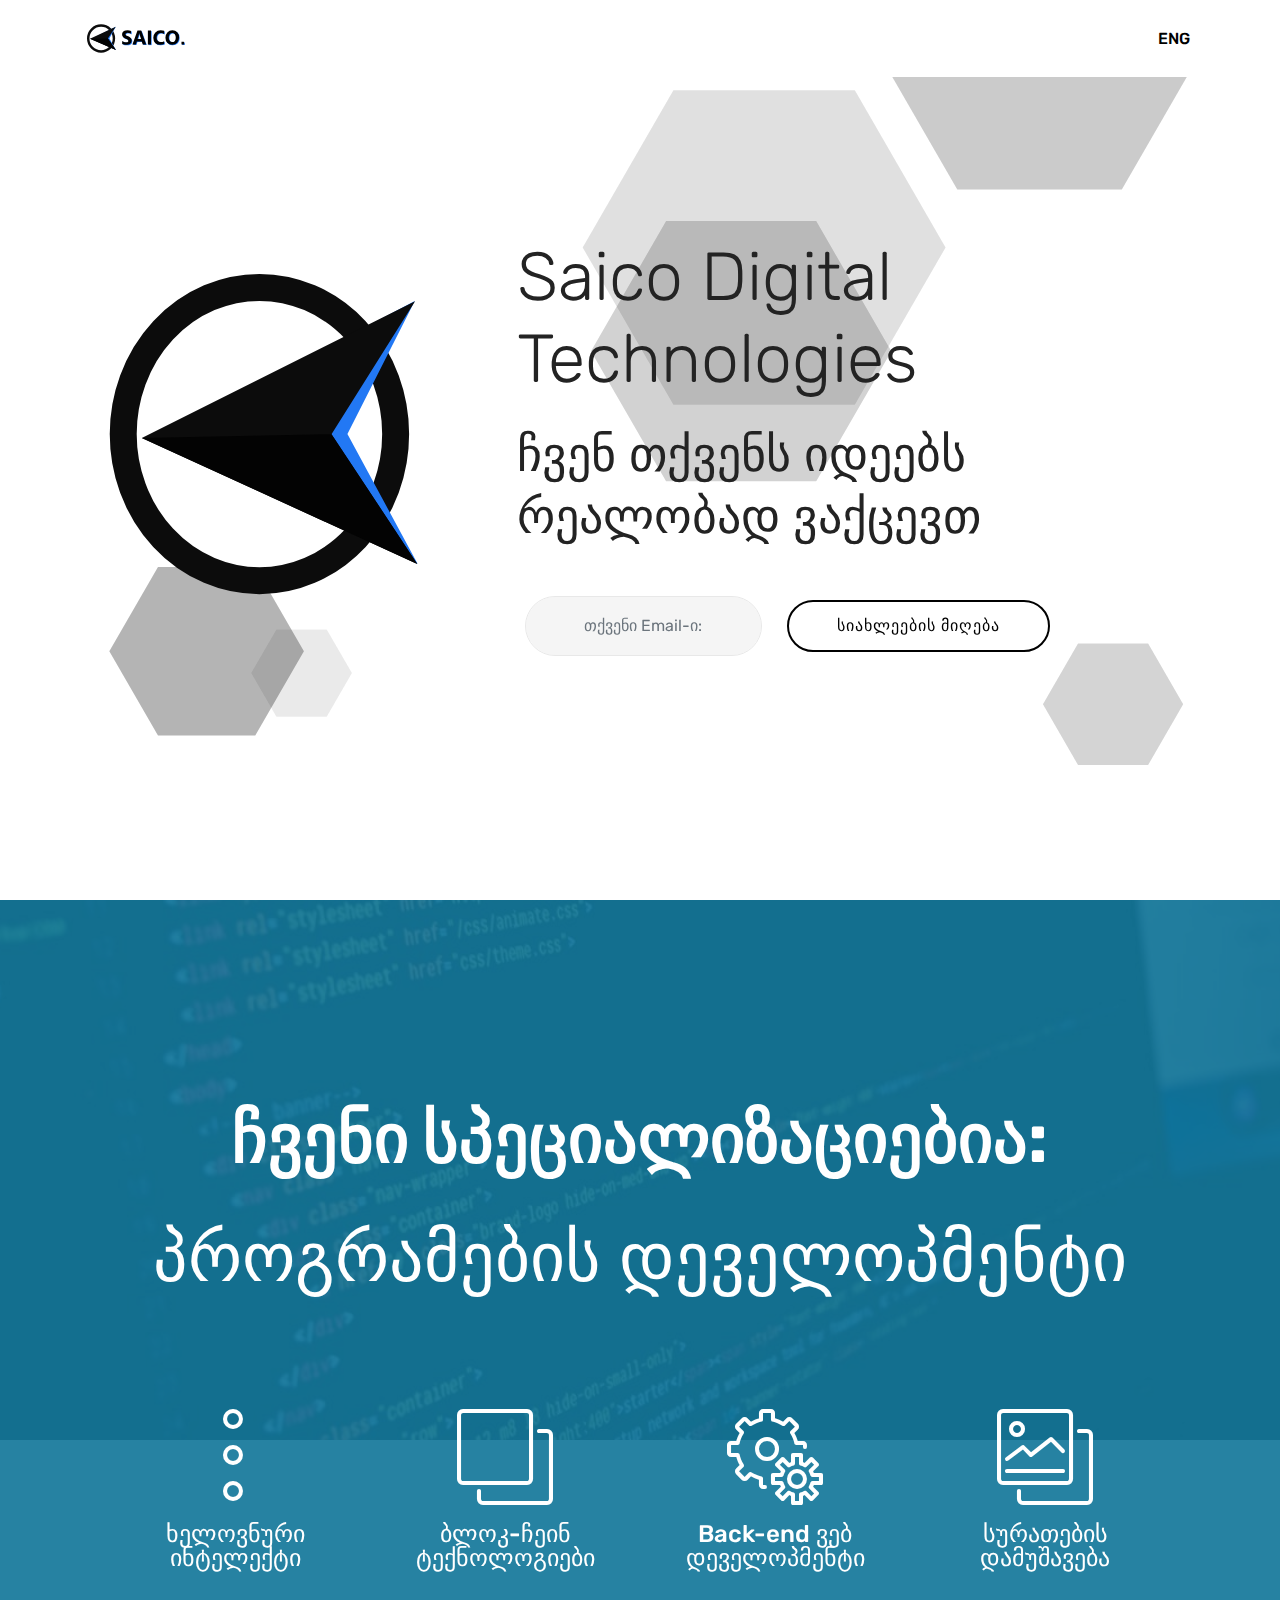
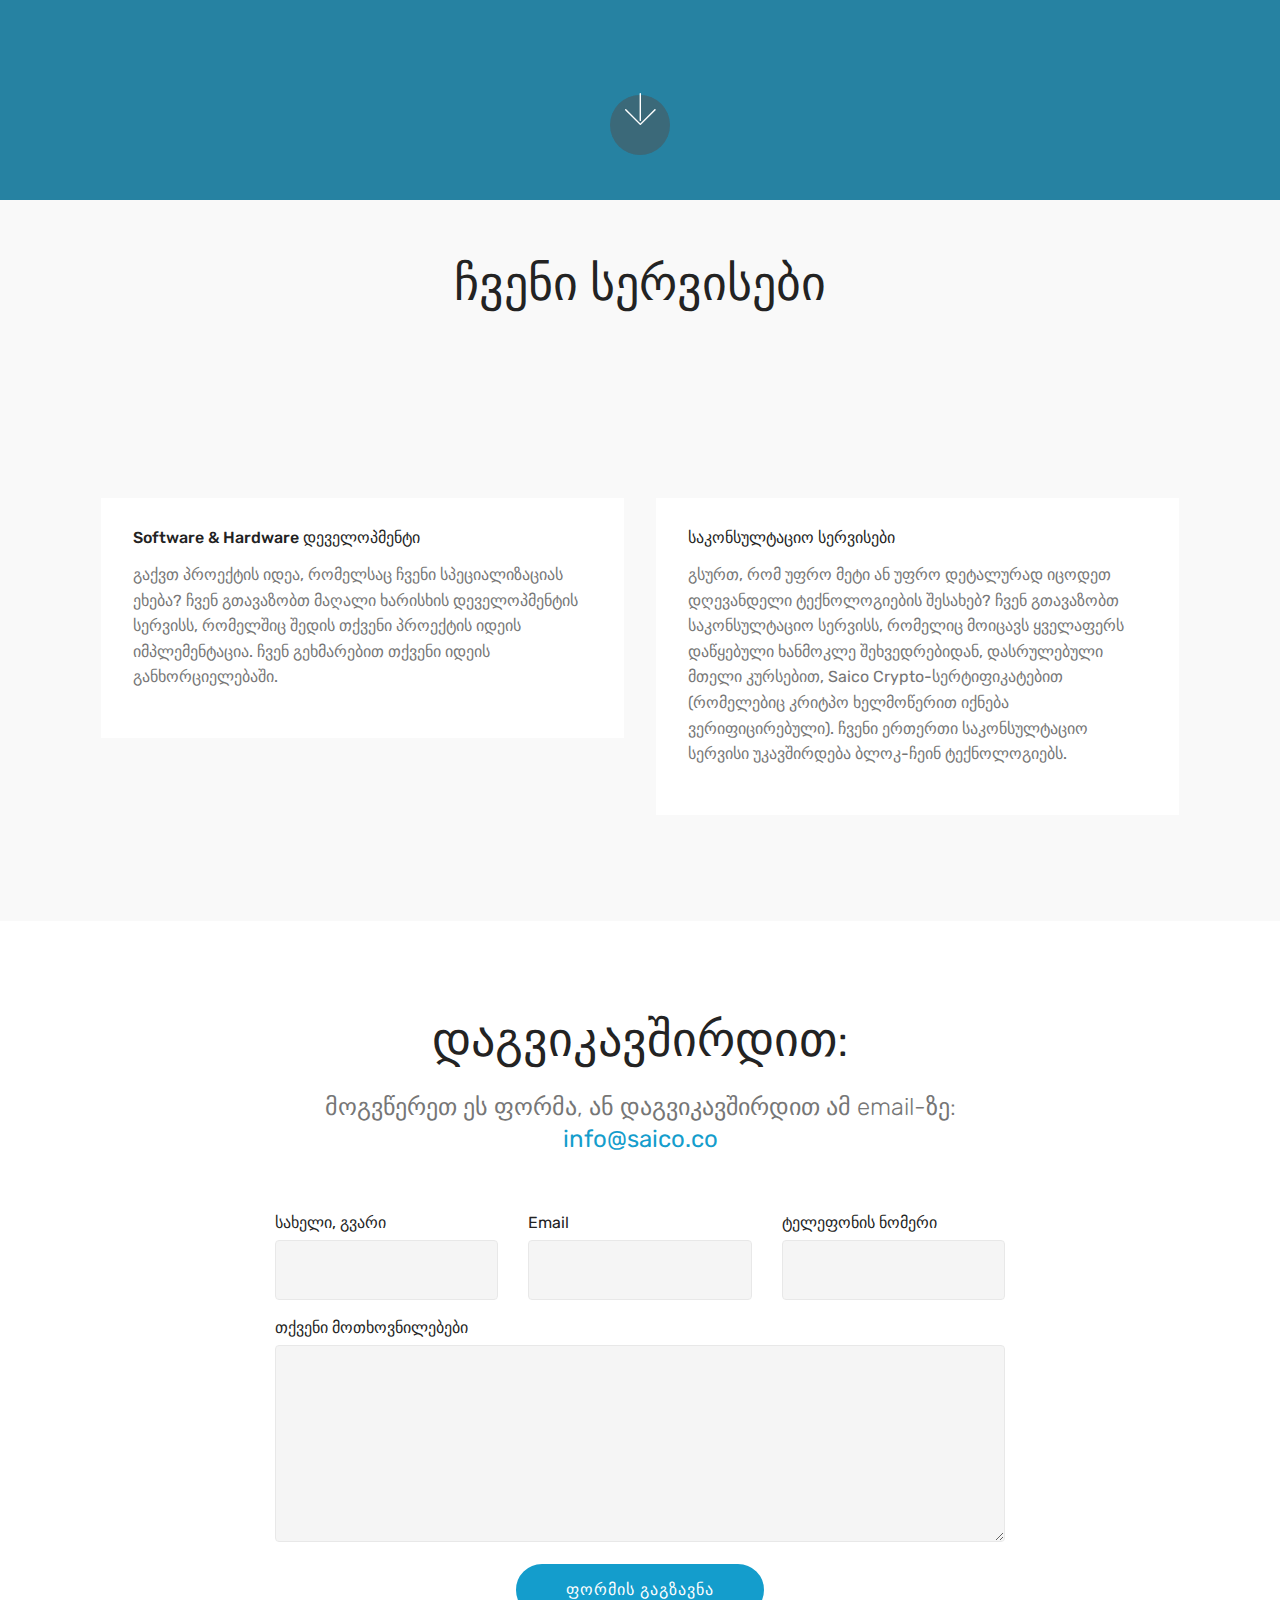
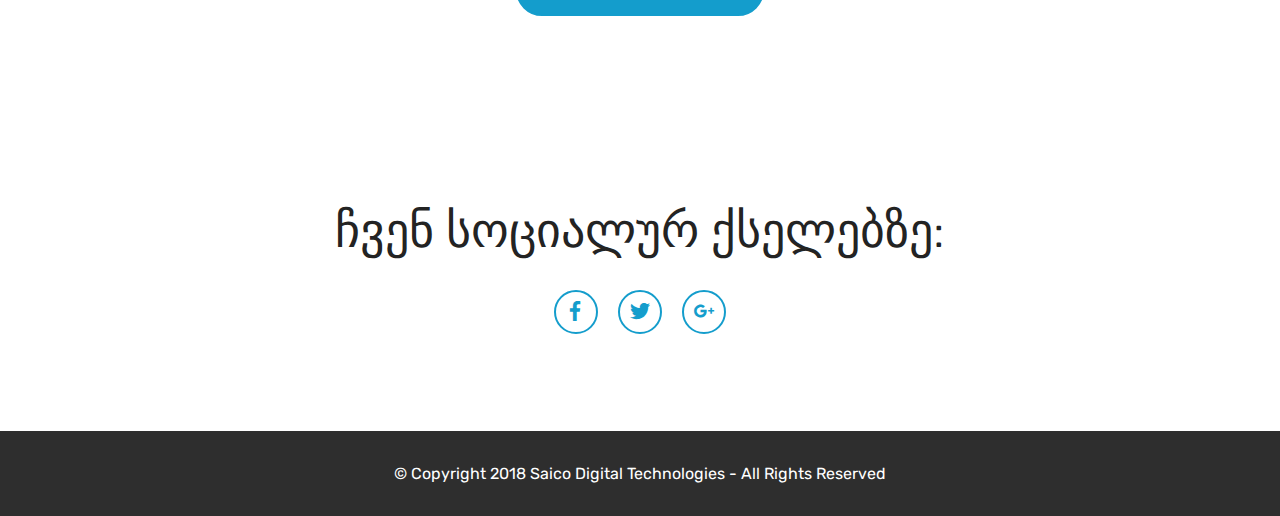
<file: index.html>
<!DOCTYPE html>
<html >
<head>
  <meta charset="UTF-8">
  <meta http-equiv="X-UA-Compatible" content="IE=edge">
  <meta name="viewport" content="width=device-width, initial-scale=1, minimum-scale=1">
  <link rel="shortcut icon" href="assets/images/saico-logo.svg" type="image/x-icon">
  <meta name="description" content="">
  <title>Home</title>
  <link rel="stylesheet" href="assets/web/assets/mobirise-icons/mobirise-icons.css">
  <link rel="stylesheet" href="assets/tether/tether.min.css">
  <link rel="stylesheet" href="assets/bootstrap/css/bootstrap.min.css">
  <link rel="stylesheet" href="assets/bootstrap/css/bootstrap-grid.min.css">
  <link rel="stylesheet" href="assets/bootstrap/css/bootstrap-reboot.min.css">
  <link rel="stylesheet" href="assets/socicon/css/styles.css">
  <link rel="stylesheet" href="assets/dropdown/css/style.css">
  <link rel="stylesheet" href="assets/theme/css/style.css">
  <link rel="stylesheet" href="assets/mobirise/css/mbr-additional_en.css" type="text/css">
  <link rel="stylesheet" href="assets/particlesjs/p.css" type="text/css">
<link rel="stylesheet" href="assets/css/style.css" type="text/css">

</head>
<body>
  <!-- Modals -->


  <!-- Modal AI -->
  <div class="modal fade" id="modal_AI" tabindex="-1" role="dialog" aria-labelledby="AI_MODAL" aria-hidden="true">
<div class="modal-dialog" role="document">
<div class="modal-content">
  <div class="modal-header">
    <h5 class="modal-title" id="AI">ხელოვნური ინტელექტი</h5>
    <button type="button" class="close" data-dismiss="modal" aria-label="Close">
      <span aria-hidden="true">&times;</span>
    </button>
  </div>
  <div class="modal-body">
    ჩვენი ერთერთი სპეციალიზაციაა ხელოვნური ინტელექტი. ჩვენ ვმუშაობთ სხვადასხვა ტიპის AI აპლიკაციებზე, დაწყებული მარტივი learning ალგორითმებიდან, დასრულებული ANN და CNN-ზე დაფუძნებული სისტემებით. ჩვენ ასევე ვმუშაობთ ობიექტის დაფიქსირებისა/ტრეკინგის და მონაცებთა ავტომატიზირებული აღების (მაგ: ტრაფიკის გაზომვის) აპლიკაციებზე. ძირითადად ვიყენებთ TensorFlow-ს პლატფორმას.
  <br/><br/>
    <i>მოგვწერეთ ქვედა ფორმის გამოყენებით, ან დაგვიკავშირდით: <a href="mailto:info@saico.co">info@saico.co</a></i>
  </div>
  <div class="modal-footer">
    <button type="button" class="btn btn-secondary" data-dismiss="modal">დახურვა</button>
  </div>
</div>
</div>
</div>

  <!-- Modal BlockChain -->
  <div class="modal fade" id="modal_blockchain" tabindex="-1" role="dialog" aria-labelledby="BLOCKCHAIN_MODAL" aria-hidden="true">
<div class="modal-dialog" role="document">
<div class="modal-content">
  <div class="modal-header">
    <h5 class="modal-title" id="BLCH">BlockChain Technologies</h5>
    <button type="button" class="close" data-dismiss="modal" aria-label="Close">
      <span aria-hidden="true">&times;</span>
    </button>
  </div>
  <div class="modal-body">
    ბლოკ-ჩეინ ტექნოლოგიები ჩვენი მთავარი სპეციალიზაციაა. ჩვენ გვაქვს რამდენიმე წლიანი გამოცდილება კონტრაქტებზე ორიენტირებულ პროგრამირებაში (როგორიცაა Ethereum-ის Solidity), და გთავაზობთ სხვადასხვა ტიპის სერვისებს, რომლითაც შესაძლებობას გაძლევთ, რომ თქვენი საკუთარი სმარტ-კონტრაქტი გაუშვათ. ჩვენ ასევე გვაქვს გამოცდილება იმპლემენტაციის სერვისებში, როგორიცაა: online-wallet-ის ინტეგრაცია, hardware-wallet-ის სქემატური მოდელირება და ა.შ.

  <br/><br/>
    <i>მოგვწერეთ ქვედა ფორმის გამოყენებით, ან დაგვიკავშირდით: <a href="mailto:info@saico.co">info@saico.co</a></i>
  </div>
  <div class="modal-footer">
    <button type="button" class="btn btn-secondary" data-dismiss="modal">დახურვა</button>
  </div>
</div>
</div>
</div>

<!-- Modal Back-end web development -->
<div class="modal fade" id="modal_backend" tabindex="-1" role="dialog" aria-labelledby="BACKEND_MODAL" aria-hidden="true">
<div class="modal-dialog" role="document">
<div class="modal-content">
<div class="modal-header">
  <h5 class="modal-title" id="BE">Back-end ვებ დეველოპმენტი</h5>
  <button type="button" class="close" data-dismiss="modal" aria-label="Close">
    <span aria-hidden="true">&times;</span>
  </button>
</div>
<div class="modal-body">
  ჩვენი ერთერთი სპეციალიზაციაა Back-end ვებ დეველოპმენტი. ჩვენი გამოცდილება მოიცავს მრავალ სხვადასხვა ტიპის ვებ-ბაზაზე აგებულ აპლიკაციებს, რომლებიდანაც უმეტესობა მიეკუთხვება მონაცემთა სტრუქტურირებასა და ვიზუალიზაციას. ჩვენ ძირითადად ვმუშაობთ Django და NodeJS პლატფორმებზე.

<br/><br/>
  <i>მოგვწერეთ ქვედა ფორმის გამოყენებით, ან დაგვიკავშირდით: <a href="mailto:info@saico.co">info@saico.co</a></i>
</div>
<div class="modal-footer">
  <button type="button" class="btn btn-secondary" data-dismiss="modal">დახურვა</button>
</div>
</div>
</div>
</div>

<!-- Modal Image Processing -->
<div class="modal fade" id="modal_img" tabindex="-1" role="dialog" aria-labelledby="IMG_MODAL" aria-hidden="true">
<div class="modal-dialog" role="document">
<div class="modal-content">
<div class="modal-header">
  <h5 class="modal-title" id="IMG">სურათების დამუშავება</h5>
  <button type="button" class="close" data-dismiss="modal" aria-label="Close">
    <span aria-hidden="true">&times;</span>
  </button>
</div>
<div class="modal-body">
  ჩვენი ერთერთი სპეციალიზაციაა სურათების დამუშავება, რომელიც მოიცავს სურათების ანალიზის რამდენიმე კომპონენტს, როგირცაა სახის ან სახის წერტილების (და ემოციის) ამოცნობა/დაფიქსირება, ობიექტის დეტექტირება და ტრექინკი, სურათების ციფრულად აღდგენა და სურათების ხმაურისგან გაფილტვრა.
<br/><br/>
  <i>მოგვწერეთ ქვედა ფორმის გამოყენებით, ან დაგვიკავშირდით: <a href="mailto:info@saico.co">info@saico.co</a></i>
</div>
<div class="modal-footer">
  <button type="button" class="btn btn-secondary" data-dismiss="modal">დახურვა</button>
</div>
</div>
</div>
</div>


  <div id="particles-js"><canvas class="mbr-fullscreen" style="width: 100%; height: 10vh;"></canvas></div>
<!-- CONTENT -->
  <section class="menu cid-qO0198hZoR" once="menu" id="menu2-1">



    <nav class="navbar navbar-expand beta-menu navbar-dropdown align-items-center navbar-fixed-top navbar-toggleable-sm">
        <button class="navbar-toggler navbar-toggler-right" type="button" data-toggle="collapse" data-target="#navbarSupportedContent" aria-controls="navbarSupportedContent" aria-expanded="false" aria-label="Toggle navigation">
            <div class="hamburger">
                <span></span>
                <span></span>
                <span></span>
                <span></span>
            </div>
        </button>
        <div class="menu-logo">
            <div class="navbar-brand">
                <span class="navbar-logo">
                    <a href=" http://saico.co">
                        <img src="assets/images/saico.svg" alt="Saico" title="" style="height: 3.8rem;">
                    </a>
                </span>

            </div>
        </div>
        <div class="collapse navbar-collapse" id="navbarSupportedContent">
            <ul class="navbar-nav nav-dropdown nav-right" data-app-modern-menu="true">

                <li class="nav-item"><a class="nav-link link text-black display-4" href="index_en.html">
                        ENG</a>
                      </li>
              </ul>

        </div>
    </nav>
</section>

<section class="engine"><a href=""></a></section>



<section class="header14 cid-qO0enzMMir mbr-fullscreen" id="header14-c">





    <div class="container"  style="z-index: 2;">
        <div class="media-container-row">

            <div class="mbr-figure" style="width: 60%;">
                <img src="assets/images/saico-logo.svg" alt="Saico" title="">
            </div>

            <div class="media-content">
                <h1 class="mbr-section-title pb-3 align-left mbr-white mbr-fonts-style display-1">
                    Saico Digital Technologies</h1>
                <h3 class="mbr-section-subtitle align-left  mbr-light pb-3 mbr-white mbr-fonts-style" style="font-size: 3rem;">
                    ჩვენ თქვენს იდეებს რეალობად ვაქცევთ</h3>
                <div class="mbr-section-text  pb-3 ">

                </div>

                <div class="media-container-column" data-form-type="formoid">
                    <div data-form-alert="" hidden="">მადლობას გიხდით ფორმის შევსებისთვის!</div>
                    <form class="form-inline" action=" http://saico.co/" method="post" data-form-title="Form">
                        <input type="hidden" value="0YEpQCyiFUHLO3fXTqP/PTD65tK5wxQtyfMpbFrwG2vYo9fM0laQiauVzC5X4KN7rZ3qGjbBS8zUjmWczrNsEQWEpSMEU6mt87r8NiVyRlB0v9jMaJ6Nlj/I/yVRRX6G" data-form-email="true">
                        <div class="form-group">
                            <input type="email" class="form-control input-sm input-inverse" name="email" required="" data-form-field="Email" placeholder="თქვენი Email-ი:" id="email-header14-c">
                        </div>
                        <div class="buttons-wrap"><button href="" class="btn btn-black-outline display-4" type="submit" role="button">სიახლეების მიღება</button></div>
                    </form>
                </div>
            </div>
        </div>
    </div>
</section>

<section class="header12 cid-qO01ddfJnX mbr-fullscreen mbr-parallax-background" id="header12-2"  style="z-index: 2;">




    <div class="mbr-overlay" style="opacity: 0.9; background-color: rgb(15, 118, 153);">
    </div>

    <div class="container  ">


            <div class="media-container">
                <div class="col-md-12 align-center">
                    <h1 class="mbr-section-title pb-3 mbr-white mbr-bold mbr-fonts-style display-1">ჩვენი სპეციალიზაციებია:</h1>
                    <p class="mbr-text pb-3 mbr-white mbr-fonts-style display-1">პროგრამების დეველოპმენტი</p>
                    <!--<div class="mbr-section-btn align-center py-2">
                        <a class="btn btn-md btn-secondary display-4" href=" http://saico.co">MORE</a>
                    </div>-->

                    <div class="icons-media-container mbr-white">
                        <div class="card col-12 col-md-6 col-lg-3 sObj">
                            <div class="icon-block sIcon"  data-toggle="modal" data-target="#modal_AI">
                                <span class="mbr-iconfont mbri-more-vertical"
                                  id="AI_selector"
                                ></span>
                            </a>
                            </div>

                            <h5 class="mbr-fonts-style display-5 sText">ხელოვნური ინტელექტი</h5>
                        </div>

                        <div class="card col-12 col-md-6 col-lg-3 sObj">
                            <div class="icon-block sIcon" data-toggle="modal" data-target="#modal_blockchain">
                                    <span class="mbr-iconfont mbri-layers" id="blockchain_selector"></span>
                                </a>
                            </div>
                            <h5 class="mbr-fonts-style display-5">
                                ბლოკ-ჩეინ ტექნოლოგიები</h5>
                        </div>

                        <div class="card col-12 col-md-6 col-lg-3 sObj">
                            <div class="icon-block sIcon" data-toggle="modal" data-target="#modal_backend">
                                    <span class="mbr-iconfont mbri-setting" id="backend_selector"></span>
                                </a>
                            </div>
                            <h5 class="mbr-fonts-style display-5">
                                Back-end ვებ დეველოპმენტი</h5>
                        </div>

                        <div class="card col-12 col-md-6 col-lg-3 sObj">
                            <div class="icon-block sIcon" data-toggle="modal" data-target="#modal_img">
                                    <span class="mbr-iconfont mbri-photos" id="img_selector"></span>
                                </a>
                            </div>
                            <h5 class="mbr-fonts-style display-5">
                                სურათების დამუშავება</h5>
                        </div>
                    </div>
                </div>
            </div>
    </div>

    <div class="mbr-arrow hidden-sm-down" aria-hidden="true">
        <a href="#next">
            <i class="mbri-down mbr-iconfont"></i>
        </a>
    </div>



</section>

<section class="mbr-section content4 cid-qOrzs1ab3x" id="content4-l"  style="z-index: 2;">



    <div class="container">
        <div class="media-container-row">
            <div class="title col-12 col-md-8">
                <h2 class="align-center pb-3 mbr-fonts-style display-2">
                    ჩვენი სერვისები</h2>


            </div>
        </div>
    </div>
</section>

<section class="features4 cid-qOryqvWFpw" id="features4-k"  style="z-index: 2;">




    <div class="container">
        <div class="media-container-row">
            <div class="card p-3 col-12 col-md-6">
                <div class="card-wrapper media-container-row media-container-row">
                    <div class="card-box">
                        <h4 class="card-title pb-3 mbr-fonts-style display-7">Software &amp; Hardware დეველოპმენტი</h4>
                        <p class="mbr-text mbr-fonts-style display-7">
                          გაქვთ პროექტის იდეა, რომელსაც ჩვენი სპეციალიზაციას ეხება? ჩვენ გთავაზობთ მაღალი ხარისხის დეველოპმენტის სერვისს, რომელშიც შედის თქვენი პროექტის იდეის იმპლემენტაცია. ჩვენ გეხმარებით თქვენი იდეის განხორციელებაში.</p>
                    </div>
                </div>
            </div>

            <div class="card p-3 col-12 col-md-6 col-12 col-md-6">
                <div class="card-wrapper media-container-row">
                    <div class="card-box">
                        <h4 class="card-title pb-3 mbr-fonts-style display-7">
                            საკონსულტაციო სერვისები</h4>
                        <p class="mbr-text mbr-fonts-style display-7">
                          გსურთ, რომ უფრო მეტი ან უფრო დეტალურად იცოდეთ დღევანდელი ტექნოლოგიების შესახებ? ჩვენ გთავაზობთ საკონსულტაციო სერვისს, რომელიც მოიცავს ყველაფერს დაწყებული ხანმოკლე შეხვედრებიდან, დასრულებული მთელი კურსებით, Saico Crypto-სერტიფიკატებით (რომელებიც კრიტპო ხელმოწერით იქნება ვერიფიცირებული). ჩვენი ერთერთი საკონსულტაციო სერვისი უკავშირდება ბლოკ-ჩეინ ტექნოლოგიებს.</p>
                    </div>
                </div>
            </div>




        </div>
    </div>
</section>

<section class="mbr-section form1 cid-qO01HsmJJD" id="form1-7"  style="z-index: 2;">




    <div class="container">
        <div class="row justify-content-center">
            <div class="title col-12 col-lg-8">
                <h2 class="mbr-section-title align-center pb-3 mbr-fonts-style display-2">
                    დაგვიკავშირდით:</h2>
                <h3 class="mbr-section-subtitle align-center mbr-light pb-3 mbr-fonts-style display-5">მოგვწერეთ ეს ფორმა, ან დაგვიკავშირდით ამ email-ზე: <a href="mailto:info@saico.co">info@saico.co</a></h3>
            </div>
        </div>
    </div>
    <div class="container">
        <div class="row justify-content-center">
            <div class="media-container-column col-lg-8" data-form-type="formoid">
                    <div data-form-alert="" hidden="">
                        მადლობას გიხდით ფორმის შევსებისთვის. პასუხს არაუმეტეს 24 საათში მოგაწვდით!
                    </div>

                    <form class="mbr-form" action=" http://saico.co" method="post" data-form-title="Form"><input type="hidden" name="email" data-form-email="true" value="lm6Y86R0cxPjhPpceubwRjXrRlZxN0JS4ABHAqJSeVOPuZ77HENLk6bdnCg1piDPwFgdH/8kqgIKNqEJVzJ7+RoXyoUnRAK3ulAN3mp89cwjbDDII2vvIXVof8c5HPy1" data-form-field="Email">
                        <div class="row row-sm-offset">
                            <div class="col-md-4 multi-horizontal" data-for="name">
                                <div class="form-group">
                                    <label class="form-control-label mbr-fonts-style display-7" for="name-form1-7">სახელი, გვარი</label>
                                    <input type="text" class="form-control" name="name" data-form-field="Name" required="" id="name-form1-7">
                                </div>
                            </div>
                            <div class="col-md-4 multi-horizontal" data-for="email">
                                <div class="form-group">
                                    <label class="form-control-label mbr-fonts-style display-7" for="email-form1-7">Email</label>
                                    <input type="email" class="form-control" name="email" data-form-field="Email" required="" id="email-form1-7">
                                </div>
                            </div>
                            <div class="col-md-4 multi-horizontal" data-for="phone">
                                <div class="form-group">
                                    <label class="form-control-label mbr-fonts-style display-7" for="phone-form1-7">ტელეფონის ნომერი</label>
                                    <input type="tel" class="form-control" name="phone" data-form-field="Phone" id="phone-form1-7">
                                </div>
                            </div>
                        </div>
                        <div class="form-group" data-for="message">
                            <label class="form-control-label mbr-fonts-style display-7" for="message-form1-7">თქვენი მოთხოვნილებები</label>
                            <textarea type="text" class="form-control" name="message" rows="7" data-form-field="Message" id="message-form1-7"></textarea>
                        </div>

                        <span class="input-group-btn">
                            <button href="" type="submit" class="btn btn-primary btn-form display-4">ფორმის გაგზავნა</button>
                        </span>
                    </form>
            </div>
        </div>
    </div>
</section>

<section class="cid-qO01Osd35y" id="social-buttons1-9"  style="z-index: 2;">





    <div class="container">
        <div class="media-container-row">
            <div class="col-md-8 align-center">
                <h2 class="pb-3 mbr-section-title mbr-fonts-style display-2">ჩვენ სოციალურ ქსელებზე:</h2>
                <div>
                    <div data-counters="false">
                        <span class="btn btn-social facebook mx-2" title="Follow us on Facebook">
                            <a href="https://www.facebook.com/SaicoDigiTech/"><i class="socicon socicon-facebook"></i></a>
                        </span>
                        <span class="btn btn-social twitter mx-2" title="Follow us on Twitter">
                            <a href="https://twitter.com/SaicoDigiTech/"><i class="socicon socicon-twitter"></i></a>
                        </span>
                        <span class="btn btn-social plusone mx-2" title="Follow us on Google+">
                            <a href="https://plus.google.com/u/2/117929078174754485921/"><i class="socicon socicon-googleplus"></i></a>
                        </span>


                    </div>
                </div>
            </div>
        </div>
    </div>
</section>

<section once="" class="cid-qO01RKqswv" id="footer6-a"  style="z-index: 2;">





    <div class="container">
        <div class="media-container-row align-center mbr-white">
            <div class="col-12">
                <p class="mbr-text mb-0 mbr-fonts-style display-7">
                    © Copyright 2018 Saico Digital Technologies - All Rights Reserved
                </p>
            </div>
        </div>
    </div>
</section>


  <script src="assets/web/assets/jquery/jquery.min.js"></script>
  <script src="assets/popper/popper.min.js"></script>
  <script src="assets/tether/tether.min.js"></script>
  <script src="assets/bootstrap/js/bootstrap.min.js"></script>
  <script src="assets/smoothscroll/smooth-scroll.js"></script>
  <script src="assets/touchswipe/jquery.touch-swipe.min.js"></script>
  <script src="assets/parallax/jarallax.min.js"></script>
  <script src="assets/sociallikes/social-likes.js"></script>
  <script src="assets/dropdown/js/script.min.js"></script>
  <script src="assets/theme/js/script.js"></script>
  <script src="assets/formoid/formoid.min.js"></script>
  <script src="assets/particlesjs/particles.js"></script>
  <script src="assets/particlesjs/pLoad.js"></script>

</body>
</html>
</file>
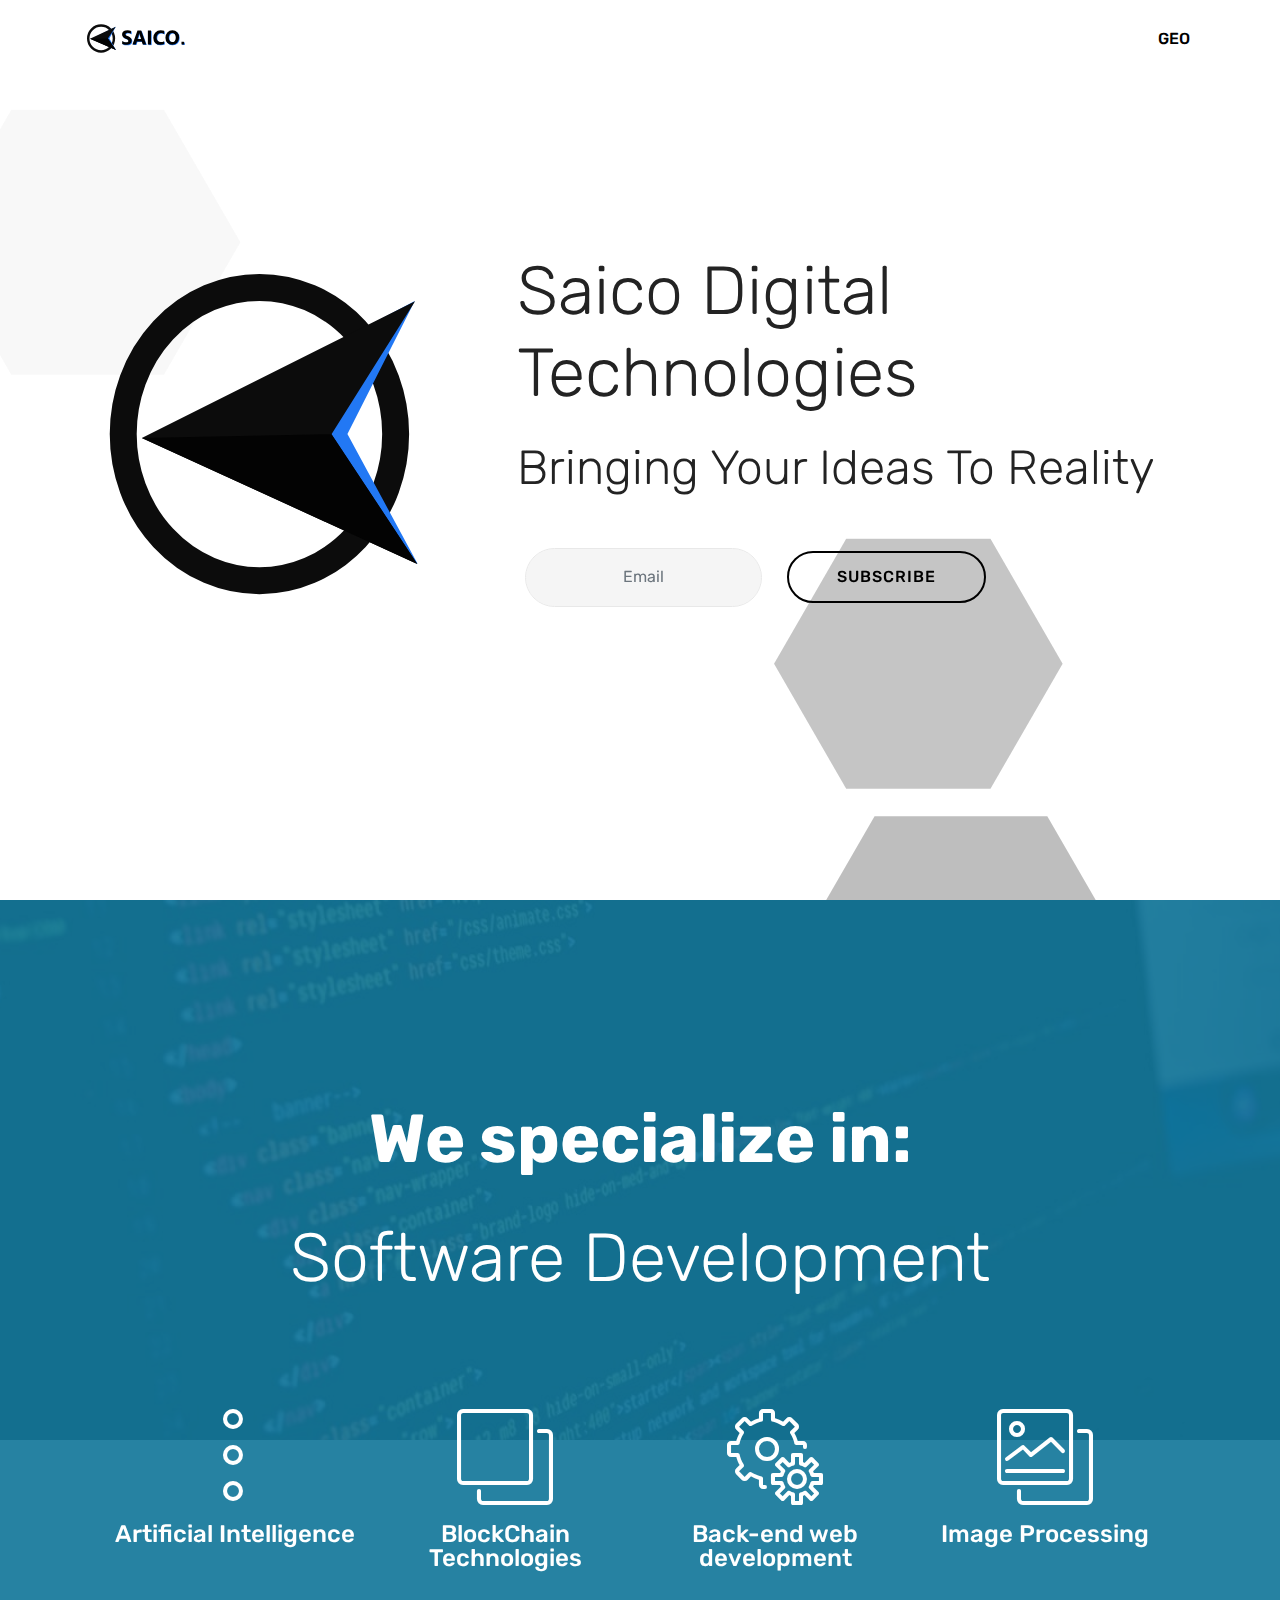
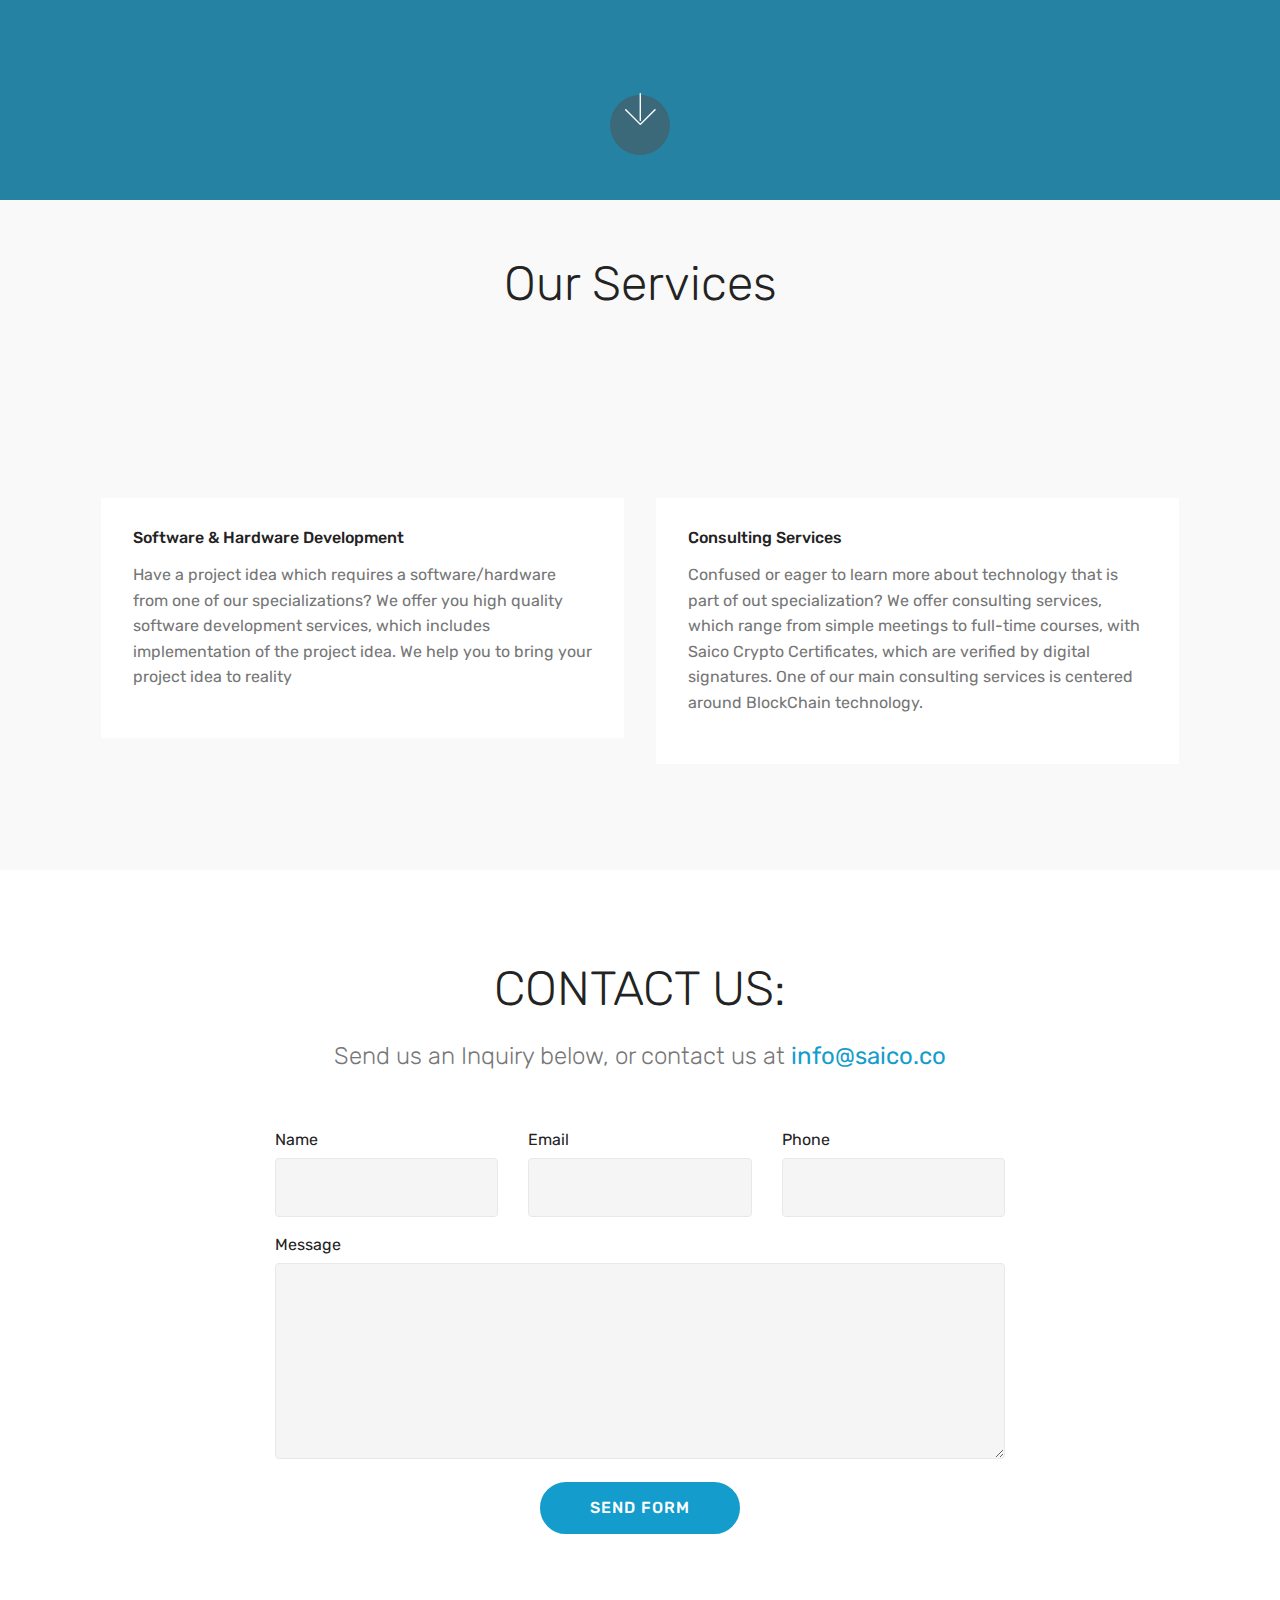
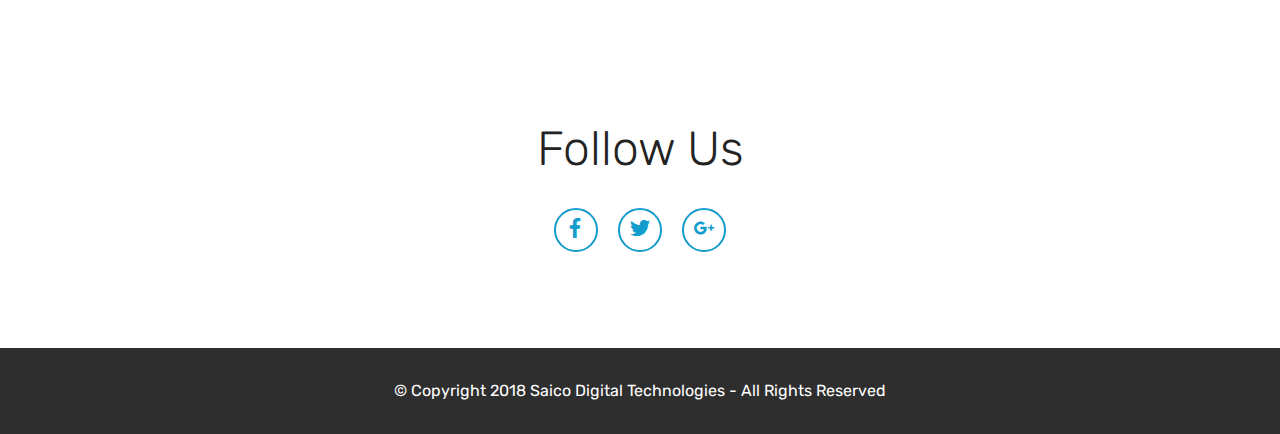
<file: index_en.html>
<!DOCTYPE html>
<html >
<head>
  <meta charset="UTF-8">
  <meta http-equiv="X-UA-Compatible" content="IE=edge">
  <meta name="viewport" content="width=device-width, initial-scale=1, minimum-scale=1">
  <link rel="shortcut icon" href="assets/images/saico-logo.svg" type="image/x-icon">
  <meta name="description" content="">
  <title>Home</title>
  <link rel="stylesheet" href="assets/web/assets/mobirise-icons/mobirise-icons.css">
  <link rel="stylesheet" href="assets/tether/tether.min.css">
  <link rel="stylesheet" href="assets/bootstrap/css/bootstrap.min.css">
  <link rel="stylesheet" href="assets/bootstrap/css/bootstrap-grid.min.css">
  <link rel="stylesheet" href="assets/bootstrap/css/bootstrap-reboot.min.css">
  <link rel="stylesheet" href="assets/socicon/css/styles.css">
  <link rel="stylesheet" href="assets/dropdown/css/style.css">
  <link rel="stylesheet" href="assets/theme/css/style.css">
  <link rel="stylesheet" href="assets/mobirise/css/mbr-additional_en.css" type="text/css">
  <link rel="stylesheet" href="assets/particlesjs/p.css" type="text/css">
  <link rel="stylesheet" href="assets/css/style.css" type="text/css">


</head>
<body>
  <!-- Modals -->


  <!-- Modal AI -->
  <div class="modal fade" id="modal_AI" tabindex="-1" role="dialog" aria-labelledby="AI_MODAL" aria-hidden="true">
<div class="modal-dialog" role="document">
<div class="modal-content">
  <div class="modal-header">
    <h5 class="modal-title" id="AI">Artificial Intelligence</h5>
    <button type="button" class="close" data-dismiss="modal" aria-label="Close">
      <span aria-hidden="true">&times;</span>
    </button>
  </div>
  <div class="modal-body">
    One of our specializations is the field of artificial intelligence. We develop applications which range from basic learning algorithms to ANN and CNN based systems. We also offer software on object detection/tracking, and data extraction (for e.g. traffic measurement). We mostly use TensorFlow library for AI projects.
  <br/><br/>
    <i>Feel free to contact us using the form below, or email us at <a href="mailto:info@saico.co">info@saico.co</a></i>
  </div>
  <div class="modal-footer">
    <button type="button" class="btn btn-secondary" data-dismiss="modal">Close</button>
  </div>
</div>
</div>
</div>

  <!-- Modal BlockChain -->
  <div class="modal fade" id="modal_blockchain" tabindex="-1" role="dialog" aria-labelledby="BLOCKCHAIN_MODAL" aria-hidden="true">
<div class="modal-dialog" role="document">
<div class="modal-content">
  <div class="modal-header">
    <h5 class="modal-title" id="BLCH">BlockChain Technologies</h5>
    <button type="button" class="close" data-dismiss="modal" aria-label="Close">
      <span aria-hidden="true">&times;</span>
    </button>
  </div>
  <div class="modal-body">
    BlockChain technologies is our main specialization. We have several years of experience in Contract Oriented Programming (such as Solidity on Ethereum), and provide services that allow you to realize your very own Smart Contract based application. We also have experience in implementation services, such as online-wallet integration, hardware-wallet modeling, etc.

  <br/><br/>
  <i>Feel free to contact us using the form below, or email us at <a href="mailto:info@saico.co">info@saico.co</a></i>
  </div>
  <div class="modal-footer">
    <button type="button" class="btn btn-secondary" data-dismiss="modal">Close</button>
  </div>
</div>
</div>
</div>

<!-- Modal Back-end web development -->
<div class="modal fade" id="modal_backend" tabindex="-1" role="dialog" aria-labelledby="BACKEND_MODAL" aria-hidden="true">
<div class="modal-dialog" role="document">
<div class="modal-content">
<div class="modal-header">
  <h5 class="modal-title" id="BE">Back-end web development</h5>
  <button type="button" class="close" data-dismiss="modal" aria-label="Close">
    <span aria-hidden="true">&times;</span>
  </button>
</div>
<div class="modal-body">
One of our specializations is Back-end web development. Our experience spans numerous web-based applications, most of which are data structing and data visualization applications. We have experience on platforms such as Django and NodeJS.

<br/><br/>
<i>Feel free to contact us using the form below, or email us at <a href="mailto:info@saico.co">info@saico.co</a></i>
</div>
<div class="modal-footer">
  <button type="button" class="btn btn-secondary" data-dismiss="modal">Close</button>
</div>
</div>
</div>
</div>

<!-- Modal Image Processing -->
<div class="modal fade" id="modal_img" tabindex="-1" role="dialog" aria-labelledby="IMG_MODAL" aria-hidden="true">
<div class="modal-dialog" role="document">
<div class="modal-content">
<div class="modal-header">
  <h5 class="modal-title" id="IMG">Image Processing</h5>
  <button type="button" class="close" data-dismiss="modal" aria-label="Close">
    <span aria-hidden="true">&times;</span>
  </button>
</div>
<div class="modal-body">
One of our specializations is Image Processing, which includes, several parts of image analysis, such as face (or facial points, emotion) recognition, object detection & tracking, image restoration and image filtering.
<br/><br/>
<i>Feel free to contact us using the form below, or email us at <a href="mailto:info@saico.co">info@saico.co</a></i>
</div>
<div class="modal-footer">
  <button type="button" class="btn btn-secondary" data-dismiss="modal">Close</button>
</div>
</div>
</div>
</div>


  <div id="particles-js"><canvas class="mbr-fullscreen" style="width: 100%; height: 10vh;"></canvas></div>

<!-- CONTENT -->
  <section class="menu cid-qO0198hZoR" once="menu" id="menu2-1">



    <nav class="navbar navbar-expand beta-menu navbar-dropdown align-items-center navbar-fixed-top navbar-toggleable-sm">
        <button class="navbar-toggler navbar-toggler-right" type="button" data-toggle="collapse" data-target="#navbarSupportedContent" aria-controls="navbarSupportedContent" aria-expanded="false" aria-label="Toggle navigation">
            <div class="hamburger">
                <span></span>
                <span></span>
                <span></span>
                <span></span>
            </div>
        </button>
        <div class="menu-logo">
            <div class="navbar-brand">
                <span class="navbar-logo">
                    <a href="http://saico.co/index_en.html">
                        <img src="assets/images/saico.svg" alt="Saico" title="" style="height: 3.8rem;">
                    </a>
                </span>

            </div>
        </div>
        <div class="collapse navbar-collapse" id="navbarSupportedContent">
            <ul class="navbar-nav nav-dropdown nav-right" data-app-modern-menu="true">
                <li class="nav-item"><a class="nav-link link text-black display-4" href="index.html">
                        GEO</a></li></ul>

        </div>
    </nav>
</section>

<section class="engine"><a href=""></a></section>
<section class="header14 cid-qO0enzMMir mbr-fullscreen" id="header14-c">





    <div class="container" style="z-index: 2;">
        <div class="media-container-row">

            <div class="mbr-figure logo" style="width: 60%;">
                <img src="assets/images/saico-logo.svg" alt="Saico" title="">
            </div>

            <div class="media-content">
                <h1 class="mbr-section-title pb-3 align-left mbr-white mbr-fonts-style display-1">
                    Saico Digital Technologies</h1>
                <h3 class="mbr-section-subtitle align-left  mbr-light pb-3 mbr-white mbr-fonts-style display-2">
                    Bringing Your Ideas To Reality</h3>
                <div class="mbr-section-text  pb-3 ">

                </div>

                <div class="media-container-column" data-form-type="formoid">
                    <div data-form-alert="" hidden="">Thanks for filling out the form!</div>
                    <form class="form-inline" action="http://saico.co/index_en.html" method="post" data-form-title="Form">
                        <input type="hidden" value="0YEpQCyiFUHLO3fXTqP/PTD65tK5wxQtyfMpbFrwG2vYo9fM0laQiauVzC5X4KN7rZ3qGjbBS8zUjmWczrNsEQWEpSMEU6mt87r8NiVyRlB0v9jMaJ6Nlj/I/yVRRX6G" data-form-email="true">
                        <div class="form-group">
                            <input type="email" class="form-control input-sm input-inverse" name="email" required="" data-form-field="Email" placeholder="Email" id="email-header14-c">
                        </div>
                        <div class="buttons-wrap"><button href="" class="btn btn-black-outline display-4" type="submit" role="button">SUBSCRIBE</button></div>
                    </form>
                </div>
            </div>
        </div>
    </div>
</section>

<section class="header12 cid-qO01ddfJnX mbr-fullscreen mbr-parallax-background" id="header12-2" style="z-index: 2;">




    <div class="mbr-overlay" style="opacity: 0.9; background-color: rgb(15, 118, 153);" >
    </div>

    <div class="container  ">


            <div class="media-container">
                <div class="col-md-12 align-center">
                    <h1 class="mbr-section-title pb-3 mbr-white mbr-bold mbr-fonts-style display-1">We specialize in:</h1>
                    <p class="mbr-text pb-3 mbr-white mbr-fonts-style display-1">Software Development</p>
                    <!--<div class="mbr-section-btn align-center py-2">
                        <a class="btn btn-md btn-secondary display-4" href="http://saico.co">MORE</a>
                    </div>-->

                    <div class="icons-media-container mbr-white">
                        <div class="card col-12 col-md-6 col-lg-3 sObj">
                            <div class="icon-block sIcon"  data-toggle="modal" data-target="#modal_AI">
                                <span class="mbr-iconfont mbri-more-vertical"
                                  id="AI_selector"
                                ></span>
                            </a>
                            </div>

                            <h5 class="mbr-fonts-style display-5">Artificial Intelligence</h5>
                        </div>

                        <div class="card col-12 col-md-6 col-lg-3 sObj">
                            <div class="icon-block sIcon" data-toggle="modal" data-target="#modal_blockchain">
                                    <span class="mbr-iconfont mbri-layers" id="blockchain_selector"></span>
                                </a>
                            </div>
                            <h5 class="mbr-fonts-style display-5">
                                BlockChain Technologies</h5>
                        </div>

                        <div class="card col-12 col-md-6 col-lg-3 sObj">
                            <div class="icon-block sIcon" data-toggle="modal" data-target="#modal_backend">
                                    <span class="mbr-iconfont mbri-setting" id="backend_selector"></span>
                                </a>
                            </div>
                            <h5 class="mbr-fonts-style display-5">
                                Back-end web development</h5>
                        </div>

                        <div class="card col-12 col-md-6 col-lg-3 sObj">
                            <div class="icon-block sIcon" data-toggle="modal" data-target="#modal_img">
                                    <span class="mbr-iconfont mbri-photos" id="img_selector"></span>
                                </a>
                            </div>
                            <h5 class="mbr-fonts-style display-5">
                                Image Processing</h5>
                        </div>
                    </div>
                </div>
            </div>
    </div>

    <div class="mbr-arrow hidden-sm-down" aria-hidden="true">
        <a href="#next">
            <i class="mbri-down mbr-iconfont"></i>
        </a>
    </div>



</section>

<section class="mbr-section content4 cid-qOrzs1ab3x" id="content4-l" style="z-index: 2;">



    <div class="container">
        <div class="media-container-row">
            <div class="title col-12 col-md-8">
                <h2 class="align-center pb-3 mbr-fonts-style display-2">
                    Our Services</h2>


            </div>
        </div>
    </div>
</section>

<section class="features4 cid-qOryqvWFpw" id="features4-k" style="z-index: 2;">




    <div class="container">
        <div class="media-container-row">
            <div class="card p-3 col-12 col-md-6">
                <div class="card-wrapper media-container-row media-container-row">
                    <div class="card-box">
                        <h4 class="card-title pb-3 mbr-fonts-style display-7">Software &amp; Hardware Development</h4>
                        <p class="mbr-text mbr-fonts-style display-7">
                            Have a project idea which requires a software/hardware from one of our specializations? We offer you high quality software development services, which includes implementation of the project idea. We help you to bring your project idea to reality</p>
                    </div>
                </div>
            </div>

            <div class="card p-3 col-12 col-md-6 col-12 col-md-6">
                <div class="card-wrapper media-container-row">
                    <div class="card-box">
                        <h4 class="card-title pb-3 mbr-fonts-style display-7">
                            Consulting Services</h4>
                        <p class="mbr-text mbr-fonts-style display-7">Confused or eager to learn more about technology that is part of out specialization? We offer consulting services, which range from simple meetings to full-time courses, with Saico Crypto Certificates, which are verified by digital signatures. One of our main consulting services is centered around BlockChain technology.</p>
                    </div>
                </div>
            </div>




        </div>
    </div>
</section>

<section class="mbr-section form1 cid-qO01HsmJJD" id="form1-7" style="z-index: 2;">




    <div class="container">
        <div class="row justify-content-center">
            <div class="title col-12 col-lg-8">
                <h2 class="mbr-section-title align-center pb-3 mbr-fonts-style display-2">
                    CONTACT US:</h2>
                <h3 class="mbr-section-subtitle align-center mbr-light pb-3 mbr-fonts-style display-5">Send us an Inquiry below, or contact us at <a href="mailto:info@saico.co">info@saico.co</a></h3>
            </div>
        </div>
    </div>
    <div class="container">
        <div class="row justify-content-center">
            <div class="media-container-column col-lg-8" data-form-type="formoid">
                    <div data-form-alert="" hidden="">
                        Thanks for filling out the form!
                    </div>

                    <form class="mbr-form" action="http://saico.co" method="post" data-form-title="Form"><input type="hidden" name="email" data-form-email="true" value="lm6Y86R0cxPjhPpceubwRjXrRlZxN0JS4ABHAqJSeVOPuZ77HENLk6bdnCg1piDPwFgdH/8kqgIKNqEJVzJ7+RoXyoUnRAK3ulAN3mp89cwjbDDII2vvIXVof8c5HPy1" data-form-field="Email">
                        <div class="row row-sm-offset">
                            <div class="col-md-4 multi-horizontal" data-for="name">
                                <div class="form-group">
                                    <label class="form-control-label mbr-fonts-style display-7" for="name-form1-7">Name</label>
                                    <input type="text" class="form-control" name="name" data-form-field="Name" required="" id="name-form1-7">
                                </div>
                            </div>
                            <div class="col-md-4 multi-horizontal" data-for="email">
                                <div class="form-group">
                                    <label class="form-control-label mbr-fonts-style display-7" for="email-form1-7">Email</label>
                                    <input type="email" class="form-control" name="email" data-form-field="Email" required="" id="email-form1-7">
                                </div>
                            </div>
                            <div class="col-md-4 multi-horizontal" data-for="phone">
                                <div class="form-group">
                                    <label class="form-control-label mbr-fonts-style display-7" for="phone-form1-7">Phone</label>
                                    <input type="tel" class="form-control" name="phone" data-form-field="Phone" id="phone-form1-7">
                                </div>
                            </div>
                        </div>
                        <div class="form-group" data-for="message">
                            <label class="form-control-label mbr-fonts-style display-7" for="message-form1-7">Message</label>
                            <textarea type="text" class="form-control" name="message" rows="7" data-form-field="Message" id="message-form1-7"></textarea>
                        </div>

                        <span class="input-group-btn">
                            <button href="" type="submit" class="btn btn-primary btn-form display-4">SEND FORM</button>
                        </span>
                    </form>
            </div>
        </div>
    </div>
</section>

<section class="cid-qO01Osd35y" id="social-buttons1-9" style="z-index: 2;">





    <div class="container">
        <div class="media-container-row">
            <div class="col-md-8 align-center">
                <h2 class="pb-3 mbr-section-title mbr-fonts-style display-2">Follow Us</h2>
                <div>
                    <div data-counters="false">
                        <span class="btn btn-social facebook mx-2" title="Follow us on Facebook">
                            <a href="https://www.facebook.com/SaicoDigiTech/"><i class="socicon socicon-facebook"></i></a>
                        </span>
                        <span class="btn btn-social twitter mx-2" title="Follow us on Twitter">
                            <a href="https://twitter.com/SaicoDigiTech/"><i class="socicon socicon-twitter"></i></a>
                        </span>
                        <span class="btn btn-social plusone mx-2" title="Follow us on Google+">
                            <a href="https://plus.google.com/u/2/117929078174754485921/"><i class="socicon socicon-googleplus"></i></a>
                        </span>


                    </div>
                </div>
            </div>
        </div>
    </div>
</section>

<section once="" class="cid-qO01RKqswv" id="footer6-a" style="z-index: 2;">





    <div class="container">
        <div class="media-container-row align-center mbr-white">
            <div class="col-12">
                <p class="mbr-text mb-0 mbr-fonts-style display-7">
                    © Copyright 2018 Saico Digital Technologies - All Rights Reserved
                </p>
            </div>
        </div>
    </div>
</section>


  <script src="assets/web/assets/jquery/jquery.min.js"></script>
  <script src="assets/popper/popper.min.js"></script>
  <script src="assets/tether/tether.min.js"></script>
  <script src="assets/bootstrap/js/bootstrap.min.js"></script>
  <script src="assets/smoothscroll/smooth-scroll.js"></script>
  <script src="assets/touchswipe/jquery.touch-swipe.min.js"></script>
  <script src="assets/parallax/jarallax.min.js"></script>
  <script src="assets/sociallikes/social-likes.js"></script>
  <script src="assets/dropdown/js/script.min.js"></script>
  <script src="assets/theme/js/script.js"></script>
  <script src="assets/formoid/formoid.min.js"></script>

  <script src="assets/particlesjs/particles.js"></script>
  <script src="assets/particlesjs/pLoad.js"></script>

</body>
</html>
</file>
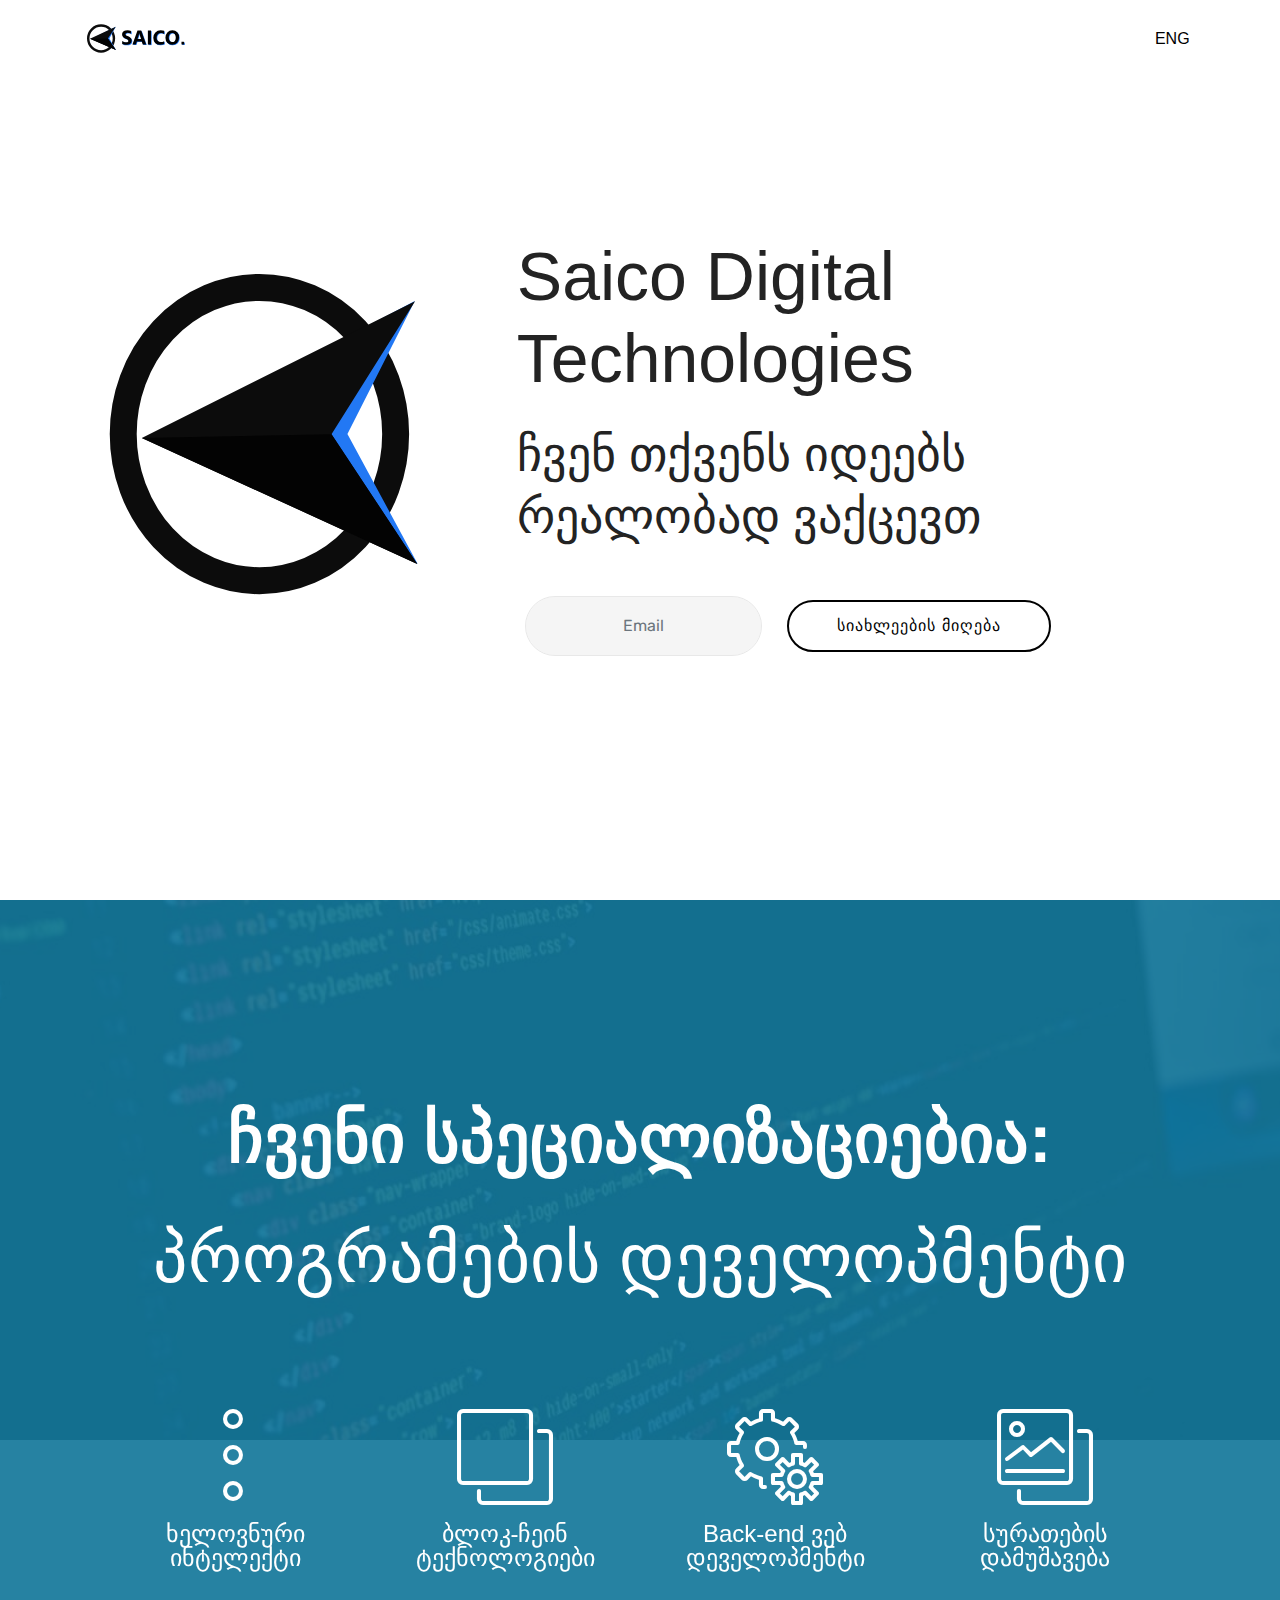
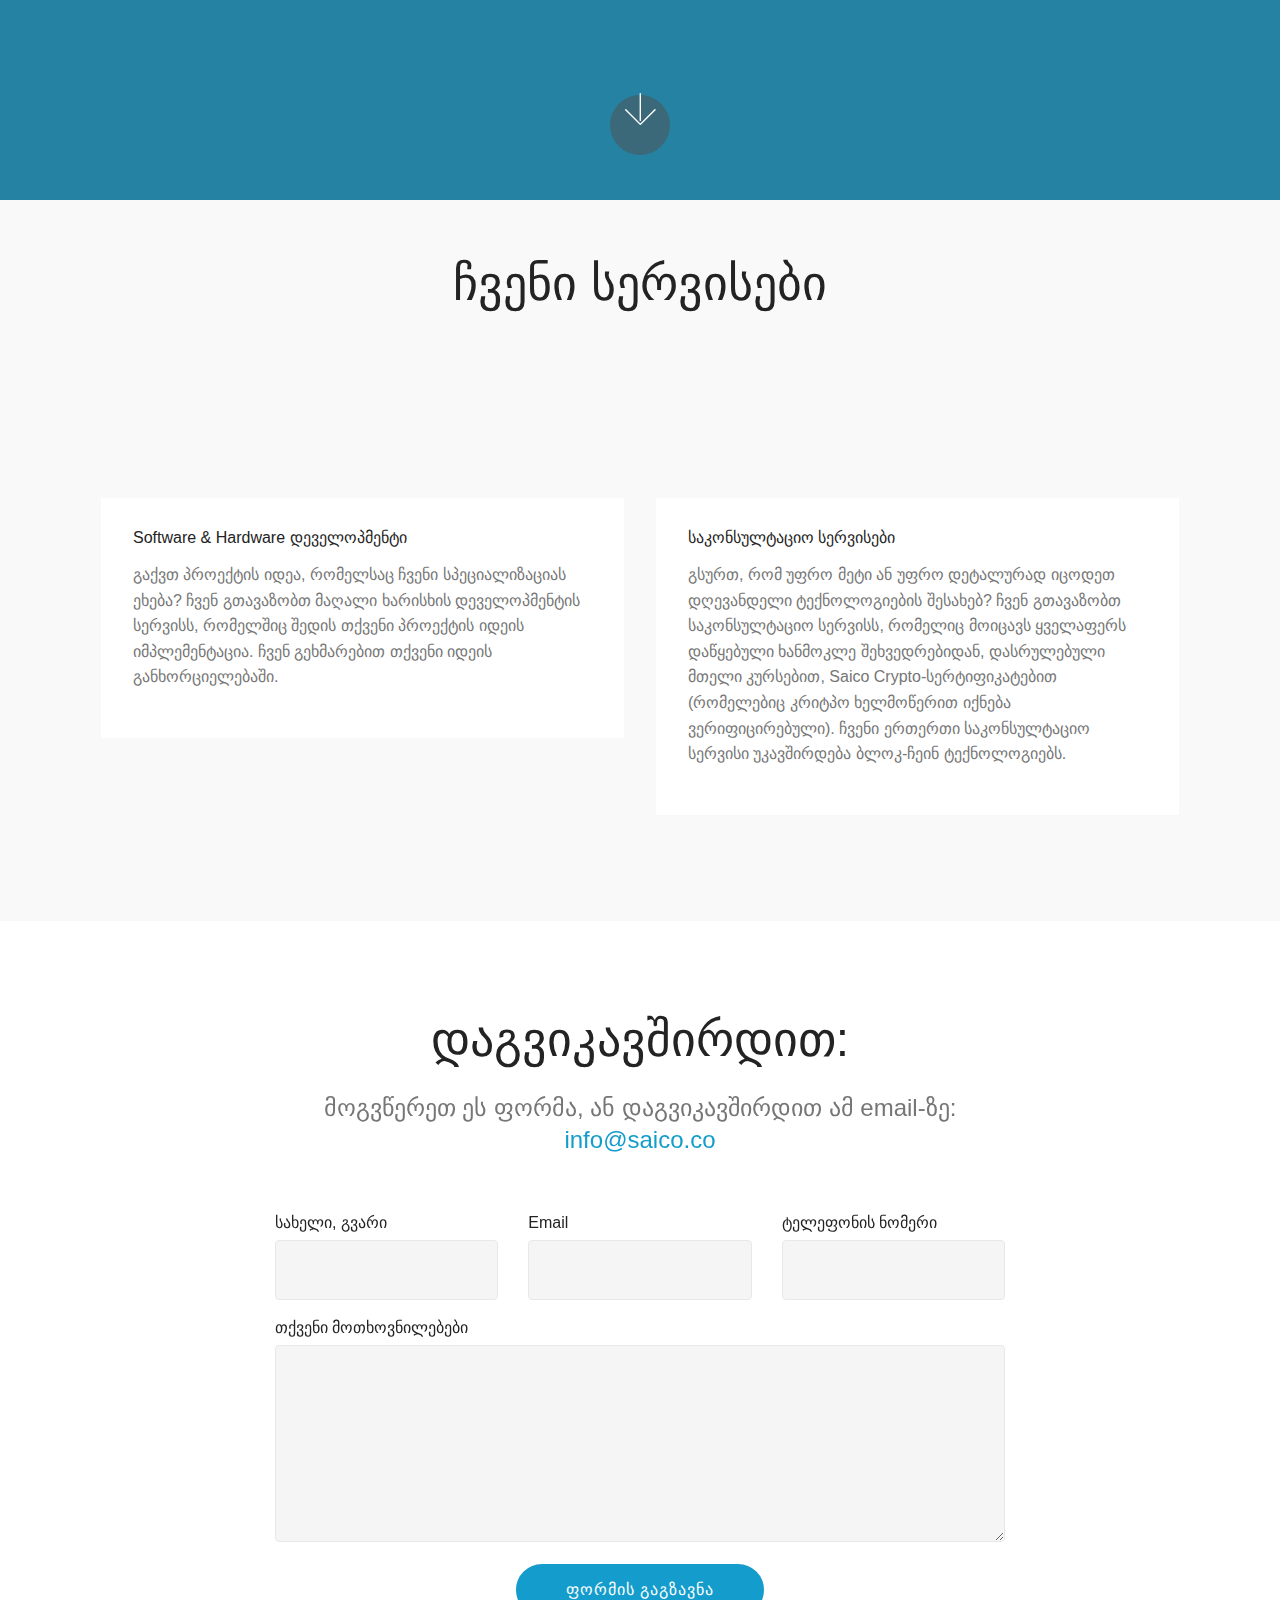
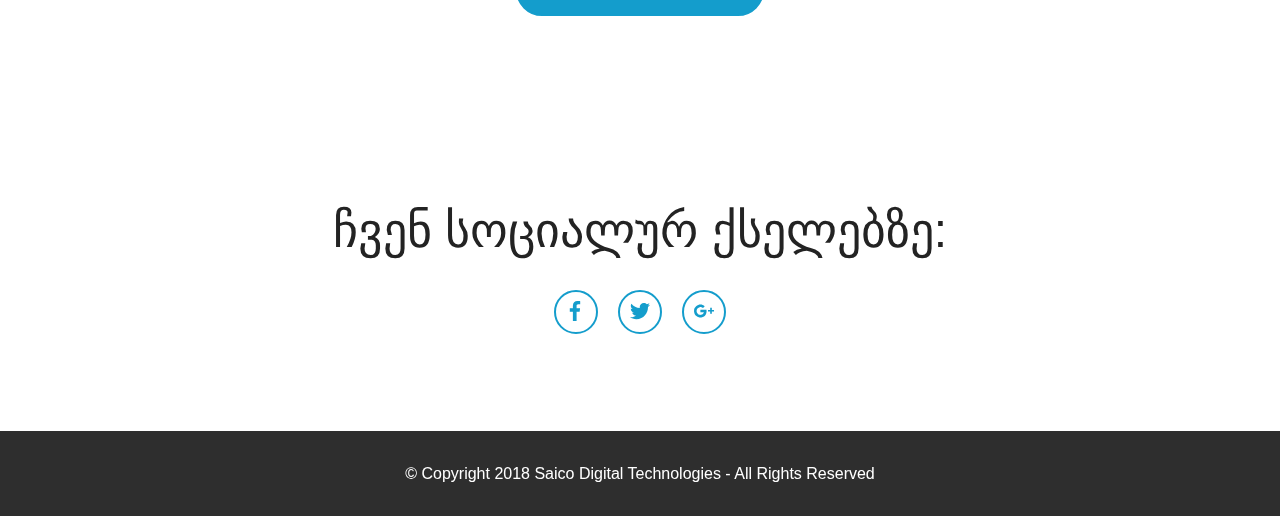
<file: index_ka.html>
<!DOCTYPE html>
<html >
<head>
  <meta charset="UTF-8">
  <meta http-equiv="X-UA-Compatible" content="IE=edge">
  <meta name="viewport" content="width=device-width, initial-scale=1, minimum-scale=1">
  <link rel="shortcut icon" href="assets/images/saico.svg" type="image/x-icon">
  <meta name="description" content="">
  <title>Home</title>
  <link rel="stylesheet" href="assets/web/assets/mobirise-icons/mobirise-icons.css">
  <link rel="stylesheet" href="assets/tether/tether.min.css">
  <link rel="stylesheet" href="assets/bootstrap/css/bootstrap.min.css">
  <link rel="stylesheet" href="assets/bootstrap/css/bootstrap-grid.min.css">
  <link rel="stylesheet" href="assets/bootstrap/css/bootstrap-reboot.min.css">
  <link rel="stylesheet" href="assets/socicon/css/styles.css">
  <link rel="stylesheet" href="assets/dropdown/css/style.css">
  <link rel="stylesheet" href="assets/theme/css/style.css">
  <link rel="stylesheet" href="assets/mobirise/css/mbr-additional.css" type="text/css">



</head>
<body>
  <!-- Modals -->


  <!-- Modal AI -->
  <div class="modal fade" id="modal_AI" tabindex="-1" role="dialog" aria-labelledby="AI_MODAL" aria-hidden="true">
<div class="modal-dialog" role="document">
<div class="modal-content">
  <div class="modal-header">
    <h5 class="modal-title" id="AI">ხელოვნური ინტელექტი</h5>
    <button type="button" class="close" data-dismiss="modal" aria-label="Close">
      <span aria-hidden="true">&times;</span>
    </button>
  </div>
  <div class="modal-body">
    ჩვენი ერთერთი სპეციალიზაციაა ხელოვნური ინტელექტი. ჩვენ ვმუშაობს სხვადასხვა ტიპის AI აპლიკაციებზე, დაწყებული მარტივი learning ალგორითმებიდან, დასრულებული ANN და CNN-ზე დაფუძნებული სისტემებით. ჩვენ ასევე ვმუშაობთ ობიექტის დაფიქსირებისა/ტრეკინგის და მონაცებთა ავტომატიზირებული აღების (მაგ: ტრაფიკის გაზომვის) აპლიკაციებზე.
  <br/><br/>
    <i>მოგვწერეთ ქვედა ფორმის გამოყენებით, ან დაგვიკავშირდით: <a href="mailto:info@saico.co">info@saico.co</a></i>
  </div>
  <div class="modal-footer">
    <button type="button" class="btn btn-secondary" data-dismiss="modal">დახურვა</button>
  </div>
</div>
</div>
</div>

  <!-- Modal BlockChain -->
  <div class="modal fade" id="modal_blockchain" tabindex="-1" role="dialog" aria-labelledby="BLOCKCHAIN_MODAL" aria-hidden="true">
<div class="modal-dialog" role="document">
<div class="modal-content">
  <div class="modal-header">
    <h5 class="modal-title" id="BLCH">BlockChain Technologies</h5>
    <button type="button" class="close" data-dismiss="modal" aria-label="Close">
      <span aria-hidden="true">&times;</span>
    </button>
  </div>
  <div class="modal-body">
    ბლოკ-ჩეინ ტექნოლოგიები ჩვენი მთავარი სპეციალიზაციაა. ჩვენ გვაქვს რამდენიმე წლიანი გამოცდილება კონტრაქტებზე ორიენტირებულ პროგრამირებაში (როგორიცაა Ethereum-ის Solidity), და გთავაზობთ სხვადასხვა ტიპის სერვისებს, რომლითაც შესაძლებობას გაძლევთ, რომ თქვენი საკუთარი სმარტ-კონტრაქტი გაუშვათ. ჩვენ ასევე გვაქვს გამოცდილება იმპლემენტაციის სერვისებში, როგორიცაა: online-wallet-ის ინტეგრაცია, hardware-wallet-ის სქემატური მოდელირება და ა.შ.

  <br/><br/>
    <i>მოგვწერეთ ქვედა ფორმის გამოყენებით, ან დაგვიკავშირდით: <a href="mailto:info@saico.co">info@saico.co</a></i>
  </div>
  <div class="modal-footer">
    <button type="button" class="btn btn-secondary" data-dismiss="modal">დახურვა</button>
  </div>
</div>
</div>
</div>

<!-- Modal Back-end web development -->
<div class="modal fade" id="modal_backend" tabindex="-1" role="dialog" aria-labelledby="BACKEND_MODAL" aria-hidden="true">
<div class="modal-dialog" role="document">
<div class="modal-content">
<div class="modal-header">
  <h5 class="modal-title" id="BE">Back-end ვებ დეველოპმენტი</h5>
  <button type="button" class="close" data-dismiss="modal" aria-label="Close">
    <span aria-hidden="true">&times;</span>
  </button>
</div>
<div class="modal-body">
  ჩვენი ერთერთი სპეციალიზაციაა Back-end ვებ დეველოპმენტი. ჩვენი გამოცდილება მოიცავს მრავალ სხვადასხვა ტიპის ვებ-ბაზაზე აგებულ აპლიკაციებს, რომლებიდანაც უმეტესობა მიეკუთხვება მონაცემთა სტრუქტურირებასა და ვიზუალიზაციას. ჩვენ ძირითადად ვმუშაობთ Django და NodeJS პლატფორმებზე.

<br/><br/>
  <i>მოგვწერეთ ქვედა ფორმის გამოყენებით, ან დაგვიკავშირდით: <a href="mailto:info@saico.co">info@saico.co</a></i>
</div>
<div class="modal-footer">
  <button type="button" class="btn btn-secondary" data-dismiss="modal">დახურვა</button>
</div>
</div>
</div>
</div>

<!-- Modal Image Processing -->
<div class="modal fade" id="modal_img" tabindex="-1" role="dialog" aria-labelledby="IMG_MODAL" aria-hidden="true">
<div class="modal-dialog" role="document">
<div class="modal-content">
<div class="modal-header">
  <h5 class="modal-title" id="IMG">სურათების დამუშავება</h5>
  <button type="button" class="close" data-dismiss="modal" aria-label="Close">
    <span aria-hidden="true">&times;</span>
  </button>
</div>
<div class="modal-body">
  ჩვენი ერთერთი სპეციალიზაციაა სურათების დამუშავება, რომელიც მოიცავს სურათების ანალიზის რამდენიმე კომპონენტს, როგირცაა სახის ან სახის წერტილების (და ემოციის) ამოცნობა/დაფიქსირება, ობიექტის დეტექტირება და ტრექინკი, სურათების ციფრულად აღდგენა და სურათების ხმაურისგან გაფილტვრა.
<br/><br/>
  <i>მოგვწერეთ ქვედა ფორმის გამოყენებით, ან დაგვიკავშირდით: <a href="mailto:info@saico.co">info@saico.co</a></i>
</div>
<div class="modal-footer">
  <button type="button" class="btn btn-secondary" data-dismiss="modal">დახურვა</button>
</div>
</div>
</div>
</div>



<!-- CONTENT -->
  <section class="menu cid-qO0198hZoR" once="menu" id="menu2-1">



    <nav class="navbar navbar-expand beta-menu navbar-dropdown align-items-center navbar-fixed-top navbar-toggleable-sm">
        <button class="navbar-toggler navbar-toggler-right" type="button" data-toggle="collapse" data-target="#navbarSupportedContent" aria-controls="navbarSupportedContent" aria-expanded="false" aria-label="Toggle navigation">
            <div class="hamburger">
                <span></span>
                <span></span>
                <span></span>
                <span></span>
            </div>
        </button>
        <div class="menu-logo">
            <div class="navbar-brand">
                <span class="navbar-logo">
                    <a href="https://saico.co">
                        <img src="assets/images/saico.svg" alt="Saico" title="" style="height: 3.8rem;">
                    </a>
                </span>

            </div>
        </div>
        <div class="collapse navbar-collapse" id="navbarSupportedContent">
            <ul class="navbar-nav nav-dropdown nav-right" data-app-modern-menu="true">

                <li class="nav-item"><a class="nav-link link text-black display-4" href="index.html">
                        ENG</a>
                      </li>
              </ul>

        </div>
    </nav>
</section>

<section class="engine"><a href=""></a></section><section class="header14 cid-qO0enzMMir mbr-fullscreen" id="header14-c">





    <div class="container">
        <div class="media-container-row">

            <div class="mbr-figure" style="width: 60%;">
                <img src="assets/images/saico-logo.svg" alt="Saico" title="">
            </div>

            <div class="media-content">
                <h1 class="mbr-section-title pb-3 align-left mbr-white mbr-fonts-style display-1">
                    Saico Digital Technologies</h1>
                <h3 class="mbr-section-subtitle align-left  mbr-light pb-3 mbr-white mbr-fonts-style display-2">
                    ჩვენ თქვენს იდეებს რეალობად ვაქცევთ</h3>
                <div class="mbr-section-text  pb-3 ">

                </div>

                <div class="media-container-column" data-form-type="formoid">
                    <div data-form-alert="" hidden="">მადლობას გიხდით ფორმის შევსებისთვის!</div>
                    <form class="form-inline" action="https://saico.co/" method="post" data-form-title="Form">
                        <input type="hidden" value="0YEpQCyiFUHLO3fXTqP/PTD65tK5wxQtyfMpbFrwG2vYo9fM0laQiauVzC5X4KN7rZ3qGjbBS8zUjmWczrNsEQWEpSMEU6mt87r8NiVyRlB0v9jMaJ6Nlj/I/yVRRX6G" data-form-email="true">
                        <div class="form-group">
                            <input type="email" class="form-control input-sm input-inverse" name="email" required="" data-form-field="Email" placeholder="Email" id="email-header14-c">
                        </div>
                        <div class="buttons-wrap"><button href="" class="btn btn-black-outline display-4" type="submit" role="button">სიახლეების მიღება</button></div>
                    </form>
                </div>
            </div>
        </div>
    </div>
</section>

<section class="header12 cid-qO01ddfJnX mbr-fullscreen mbr-parallax-background" id="header12-2">




    <div class="mbr-overlay" style="opacity: 0.9; background-color: rgb(15, 118, 153);">
    </div>

    <div class="container  ">


            <div class="media-container">
                <div class="col-md-12 align-center">
                    <h1 class="mbr-section-title pb-3 mbr-white mbr-bold mbr-fonts-style display-1">ჩვენი სპეციალიზაციებია:</h1>
                    <p class="mbr-text pb-3 mbr-white mbr-fonts-style display-1">პროგრამების დეველოპმენტი</p>
                    <!--<div class="mbr-section-btn align-center py-2">
                        <a class="btn btn-md btn-secondary display-4" href="https://saico.co">MORE</a>
                    </div>-->

                    <div class="icons-media-container mbr-white">
                        <div class="card col-12 col-md-6 col-lg-3">
                            <div class="icon-block"  data-toggle="modal" data-target="#modal_AI">
                                <span class="mbr-iconfont mbri-more-vertical"
                                  id="AI_selector"
                                ></span>
                            </a>
                            </div>

                            <h5 class="mbr-fonts-style display-5">ხელოვნური ინტელექტი</h5>
                        </div>

                        <div class="card col-12 col-md-6 col-lg-3">
                            <div class="icon-block" data-toggle="modal" data-target="#modal_blockchain">
                                    <span class="mbr-iconfont mbri-layers" id="blockchain_selector"></span>
                                </a>
                            </div>
                            <h5 class="mbr-fonts-style display-5">
                                ბლოკ-ჩეინ ტექნოლოგიები</h5>
                        </div>

                        <div class="card col-12 col-md-6 col-lg-3">
                            <div class="icon-block" data-toggle="modal" data-target="#modal_backend">
                                    <span class="mbr-iconfont mbri-setting" id="backend_selector"></span>
                                </a>
                            </div>
                            <h5 class="mbr-fonts-style display-5">
                                Back-end ვებ დეველოპმენტი</h5>
                        </div>

                        <div class="card col-12 col-md-6 col-lg-3">
                            <div class="icon-block" data-toggle="modal" data-target="#modal_img">
                                    <span class="mbr-iconfont mbri-photos" id="img_selector"></span>
                                </a>
                            </div>
                            <h5 class="mbr-fonts-style display-5">
                                სურათების დამუშავება</h5>
                        </div>
                    </div>
                </div>
            </div>
    </div>

    <div class="mbr-arrow hidden-sm-down" aria-hidden="true">
        <a href="#next">
            <i class="mbri-down mbr-iconfont"></i>
        </a>
    </div>



</section>

<section class="mbr-section content4 cid-qOrzs1ab3x" id="content4-l">



    <div class="container">
        <div class="media-container-row">
            <div class="title col-12 col-md-8">
                <h2 class="align-center pb-3 mbr-fonts-style display-2">
                    ჩვენი სერვისები</h2>


            </div>
        </div>
    </div>
</section>

<section class="features4 cid-qOryqvWFpw" id="features4-k">




    <div class="container">
        <div class="media-container-row">
            <div class="card p-3 col-12 col-md-6">
                <div class="card-wrapper media-container-row media-container-row">
                    <div class="card-box">
                        <h4 class="card-title pb-3 mbr-fonts-style display-7">Software &amp; Hardware დეველოპმენტი</h4>
                        <p class="mbr-text mbr-fonts-style display-7">
                          გაქვთ პროექტის იდეა, რომელსაც ჩვენი სპეციალიზაციას ეხება? ჩვენ გთავაზობთ მაღალი ხარისხის დეველოპმენტის სერვისს, რომელშიც შედის თქვენი პროექტის იდეის იმპლემენტაცია. ჩვენ გეხმარებით თქვენი იდეის განხორციელებაში.</p>
                    </div>
                </div>
            </div>

            <div class="card p-3 col-12 col-md-6 col-12 col-md-6">
                <div class="card-wrapper media-container-row">
                    <div class="card-box">
                        <h4 class="card-title pb-3 mbr-fonts-style display-7">
                            საკონსულტაციო სერვისები</h4>
                        <p class="mbr-text mbr-fonts-style display-7">
                          გსურთ, რომ უფრო მეტი ან უფრო დეტალურად იცოდეთ დღევანდელი ტექნოლოგიების შესახებ? ჩვენ გთავაზობთ საკონსულტაციო სერვისს, რომელიც მოიცავს ყველაფერს დაწყებული ხანმოკლე შეხვედრებიდან, დასრულებული მთელი კურსებით, Saico Crypto-სერტიფიკატებით (რომელებიც კრიტპო ხელმოწერით იქნება ვერიფიცირებული). ჩვენი ერთერთი საკონსულტაციო სერვისი უკავშირდება ბლოკ-ჩეინ ტექნოლოგიებს.</p>
                    </div>
                </div>
            </div>




        </div>
    </div>
</section>

<section class="mbr-section form1 cid-qO01HsmJJD" id="form1-7">




    <div class="container">
        <div class="row justify-content-center">
            <div class="title col-12 col-lg-8">
                <h2 class="mbr-section-title align-center pb-3 mbr-fonts-style display-2">
                    დაგვიკავშირდით:</h2>
                <h3 class="mbr-section-subtitle align-center mbr-light pb-3 mbr-fonts-style display-5">მოგვწერეთ ეს ფორმა, ან დაგვიკავშირდით ამ email-ზე: <a href="mailto:info@saico.co">info@saico.co</a></h3>
            </div>
        </div>
    </div>
    <div class="container">
        <div class="row justify-content-center">
            <div class="media-container-column col-lg-8" data-form-type="formoid">
                    <div data-form-alert="" hidden="">
                        მადლობას გიხდით ფორმის შევსებისთვის. პასუხს არაუმეტეს 24 საათში მოგაწვდით!
                    </div>

                    <form class="mbr-form" action="https://saico.co" method="post" data-form-title="Form"><input type="hidden" name="email" data-form-email="true" value="lm6Y86R0cxPjhPpceubwRjXrRlZxN0JS4ABHAqJSeVOPuZ77HENLk6bdnCg1piDPwFgdH/8kqgIKNqEJVzJ7+RoXyoUnRAK3ulAN3mp89cwjbDDII2vvIXVof8c5HPy1" data-form-field="Email">
                        <div class="row row-sm-offset">
                            <div class="col-md-4 multi-horizontal" data-for="name">
                                <div class="form-group">
                                    <label class="form-control-label mbr-fonts-style display-7" for="name-form1-7">სახელი, გვარი</label>
                                    <input type="text" class="form-control" name="name" data-form-field="Name" required="" id="name-form1-7">
                                </div>
                            </div>
                            <div class="col-md-4 multi-horizontal" data-for="email">
                                <div class="form-group">
                                    <label class="form-control-label mbr-fonts-style display-7" for="email-form1-7">Email</label>
                                    <input type="email" class="form-control" name="email" data-form-field="Email" required="" id="email-form1-7">
                                </div>
                            </div>
                            <div class="col-md-4 multi-horizontal" data-for="phone">
                                <div class="form-group">
                                    <label class="form-control-label mbr-fonts-style display-7" for="phone-form1-7">ტელეფონის ნომერი</label>
                                    <input type="tel" class="form-control" name="phone" data-form-field="Phone" id="phone-form1-7">
                                </div>
                            </div>
                        </div>
                        <div class="form-group" data-for="message">
                            <label class="form-control-label mbr-fonts-style display-7" for="message-form1-7">თქვენი მოთხოვნილებები</label>
                            <textarea type="text" class="form-control" name="message" rows="7" data-form-field="Message" id="message-form1-7"></textarea>
                        </div>

                        <span class="input-group-btn">
                            <button href="" type="submit" class="btn btn-primary btn-form display-4">ფორმის გაგზავნა</button>
                        </span>
                    </form>
            </div>
        </div>
    </div>
</section>

<section class="cid-qO01Osd35y" id="social-buttons1-9">





    <div class="container">
        <div class="media-container-row">
            <div class="col-md-8 align-center">
                <h2 class="pb-3 mbr-section-title mbr-fonts-style display-2">ჩვენ სოციალურ ქსელებზე:</h2>
                <div>
                    <div data-counters="false">
                        <span class="btn btn-social facebook mx-2" title="Follow us on Facebook">
                            <a href="https://www.facebook.com/SaicoDTech/"><i class="socicon socicon-facebook"></i></a>
                        </span>
                        <span class="btn btn-social twitter mx-2" title="Follow us on Twitter">
                            <a href="https://www.facebook.com/SaicoDTech/"><i class="socicon socicon-twitter"></i></a>
                        </span>
                        <span class="btn btn-social plusone mx-2" title="Follow us on Google+">
                            <a href="https://www.facebook.com/SaicoDTech/"><i class="socicon socicon-googleplus"></i></a>
                        </span>


                    </div>
                </div>
            </div>
        </div>
    </div>
</section>

<section once="" class="cid-qO01RKqswv" id="footer6-a">





    <div class="container">
        <div class="media-container-row align-center mbr-white">
            <div class="col-12">
                <p class="mbr-text mb-0 mbr-fonts-style display-7">
                    © Copyright 2018 Saico Digital Technologies - All Rights Reserved
                </p>
            </div>
        </div>
    </div>
</section>


  <script src="assets/web/assets/jquery/jquery.min.js"></script>
  <script src="assets/popper/popper.min.js"></script>
  <script src="assets/tether/tether.min.js"></script>
  <script src="assets/bootstrap/js/bootstrap.min.js"></script>
  <script src="assets/smoothscroll/smooth-scroll.js"></script>
  <script src="assets/touchswipe/jquery.touch-swipe.min.js"></script>
  <script src="assets/parallax/jarallax.min.js"></script>
  <script src="assets/sociallikes/social-likes.js"></script>
  <script src="assets/dropdown/js/script.min.js"></script>
  <script src="assets/theme/js/script.js"></script>
  <script src="assets/formoid/formoid.min.js"></script>


</body>
</html>
</file>
<file: assets/web/assets/mobirise-icons/mobirise-icons.css>
@font-face {
  font-family: 'MobiriseIcons';
  src:  url('mobirise-icons.eot?spat4u');
  src:  url('mobirise-icons.eot?spat4u#iefix') format('embedded-opentype'),
    url('mobirise-icons.ttf?spat4u') format('truetype'),
    url('mobirise-icons.woff?spat4u') format('woff'),
    url('mobirise-icons.svg?spat4u#MobiriseIcons') format('svg');
  font-weight: normal;
  font-style: normal;
}

[class^="mbri-"], [class*=" mbri-"] {
  /* use !important to prevent issues with browser extensions that change fonts */
  font-family: MobiriseIcons !important;
  speak: none;
  font-style: normal;
  font-weight: normal;
  font-variant: normal;
  text-transform: none;
  line-height: 1;

  /* Better Font Rendering =========== */
  -webkit-font-smoothing: antialiased;
  -moz-osx-font-smoothing: grayscale;
}

.mbri-add-submenu:before {
  content: "\e900";
}
.mbri-alert:before {
  content: "\e901";
}
.mbri-align-center:before {
  content: "\e902";
}
.mbri-align-justify:before {
  content: "\e903";
}
.mbri-align-left:before {
  content: "\e904";
}
.mbri-align-right:before {
  content: "\e905";
}
.mbri-android:before {
  content: "\e906";
}
.mbri-apple:before {
  content: "\e907";
}
.mbri-arrow-down:before {
  content: "\e908";
}
.mbri-arrow-next:before {
  content: "\e909";
}
.mbri-arrow-prev:before {
  content: "\e90a";
}
.mbri-arrow-up:before {
  content: "\e90b";
}
.mbri-bold:before {
  content: "\e90c";
}
.mbri-bookmark:before {
  content: "\e90d";
}
.mbri-bootstrap:before {
  content: "\e90e";
}
.mbri-briefcase:before {
  content: "\e90f";
}
.mbri-browse:before {
  content: "\e910";
}
.mbri-bulleted-list:before {
  content: "\e911";
}
.mbri-calendar:before {
  content: "\e912";
}
.mbri-camera:before {
  content: "\e913";
}
.mbri-cart-add:before {
  content: "\e914";
}
.mbri-cart-full:before {
  content: "\e915";
}
.mbri-cash:before {
  content: "\e916";
}
.mbri-change-style:before {
  content: "\e917";
}
.mbri-chat:before {
  content: "\e918";
}
.mbri-clock:before {
  content: "\e919";
}
.mbri-close:before {
  content: "\e91a";
}
.mbri-cloud:before {
  content: "\e91b";
}
.mbri-code:before {
  content: "\e91c";
}
.mbri-contact-form:before {
  content: "\e91d";
}
.mbri-credit-card:before {
  content: "\e91e";
}
.mbri-cursor-click:before {
  content: "\e91f";
}
.mbri-cust-feedback:before {
  content: "\e920";
}
.mbri-database:before {
  content: "\e921";
}
.mbri-delivery:before {
  content: "\e922";
}
.mbri-desktop:before {
  content: "\e923";
}
.mbri-devices:before {
  content: "\e924";
}
.mbri-down:before {
  content: "\e925";
}
.mbri-download:before {
  content: "\e989";
}
.mbri-drag-n-drop:before {
  content: "\e927";
}
.mbri-drag-n-drop2:before {
  content: "\e928";
}
.mbri-edit:before {
  content: "\e929";
}
.mbri-edit2:before {
  content: "\e92a";
}
.mbri-error:before {
  content: "\e92b";
}
.mbri-extension:before {
  content: "\e92c";
}
.mbri-features:before {
  content: "\e92d";
}
.mbri-file:before {
  content: "\e92e";
}
.mbri-flag:before {
  content: "\e92f";
}
.mbri-folder:before {
  content: "\e930";
}
.mbri-gift:before {
  content: "\e931";
}
.mbri-github:before {
  content: "\e932";
}
.mbri-globe:before {
  content: "\e933";
}
.mbri-globe-2:before {
  content: "\e934";
}
.mbri-growing-chart:before {
  content: "\e935";
}
.mbri-hearth:before {
  content: "\e936";
}
.mbri-help:before {
  content: "\e937";
}
.mbri-home:before {
  content: "\e938";
}
.mbri-hot-cup:before {
  content: "\e939";
}
.mbri-idea:before {
  content: "\e93a";
}
.mbri-image-gallery:before {
  content: "\e93b";
}
.mbri-image-slider:before {
  content: "\e93c";
}
.mbri-info:before {
  content: "\e93d";
}
.mbri-italic:before {
  content: "\e93e";
}
.mbri-key:before {
  content: "\e93f";
}
.mbri-laptop:before {
  content: "\e940";
}
.mbri-layers:before {
  content: "\e941";
}
.mbri-left-right:before {
  content: "\e942";
}
.mbri-left:before {
  content: "\e943";
}
.mbri-letter:before {
  content: "\e944";
}
.mbri-like:before {
  content: "\e945";
}
.mbri-link:before {
  content: "\e946";
}
.mbri-lock:before {
  content: "\e947";
}
.mbri-login:before {
  content: "\e948";
}
.mbri-logout:before {
  content: "\e949";
}
.mbri-magic-stick:before {
  content: "\e94a";
}
.mbri-map-pin:before {
  content: "\e94b";
}
.mbri-menu:before {
  content: "\e94c";
}
.mbri-mobile:before {
  content: "\e94d";
}
.mbri-mobile2:before {
  content: "\e94e";
}
.mbri-mobirise:before {
  content: "\e94f";
}
.mbri-more-horizontal:before {
  content: "\e950";
}
.mbri-more-vertical:before {
  content: "\e951";
}
.mbri-music:before {
  content: "\e952";
}
.mbri-new-file:before {
  content: "\e953";
}
.mbri-numbered-list:before {
  content: "\e954";
}
.mbri-opened-folder:before {
  content: "\e955";
}
.mbri-pages:before {
  content: "\e956";
}
.mbri-paper-plane:before {
  content: "\e957";
}
.mbri-paperclip:before {
  content: "\e958";
}
.mbri-photo:before {
  content: "\e959";
}
.mbri-photos:before {
  content: "\e95a";
}
.mbri-pin:before {
  content: "\e95b";
}
.mbri-play:before {
  content: "\e95c";
}
.mbri-plus:before {
  content: "\e95d";
}
.mbri-preview:before {
  content: "\e95e";
}
.mbri-print:before {
  content: "\e95f";
}
.mbri-protect:before {
  content: "\e960";
}
.mbri-question:before {
  content: "\e961";
}
.mbri-quote-left:before {
  content: "\e962";
}
.mbri-quote-right:before {
  content: "\e963";
}
.mbri-refresh:before {
  content: "\e964";
}
.mbri-responsive:before {
  content: "\e965";
}
.mbri-right:before {
  content: "\e966";
}
.mbri-rocket:before {
  content: "\e967";
}
.mbri-sad-face:before {
  content: "\e968";
}
.mbri-sale:before {
  content: "\e969";
}
.mbri-save:before {
  content: "\e96a";
}
.mbri-search:before {
  content: "\e96b";
}
.mbri-setting:before {
  content: "\e96c";
}
.mbri-setting2:before {
  content: "\e96d";
}
.mbri-setting3:before {
  content: "\e96e";
}
.mbri-share:before {
  content: "\e96f";
}
.mbri-shopping-bag:before {
  content: "\e970";
}
.mbri-shopping-basket:before {
  content: "\e971";
}
.mbri-shopping-cart:before {
  content: "\e972";
}
.mbri-sites:before {
  content: "\e973";
}
.mbri-smile-face:before {
  content: "\e974";
}
.mbri-speed:before {
  content: "\e975";
}
.mbri-star:before {
  content: "\e976";
}
.mbri-success:before {
  content: "\e977";
}
.mbri-sun:before {
  content: "\e978";
}
.mbri-sun2:before {
  content: "\e979";
}
.mbri-tablet:before {
  content: "\e97a";
}
.mbri-tablet-vertical:before {
  content: "\e97b";
}
.mbri-target:before {
  content: "\e97c";
}
.mbri-timer:before {
  content: "\e97d";
}
.mbri-to-ftp:before {
  content: "\e97e";
}
.mbri-to-local-drive:before {
  content: "\e97f";
}
.mbri-touch-swipe:before {
  content: "\e980";
}
.mbri-touch:before {
  content: "\e981";
}
.mbri-trash:before {
  content: "\e982";
}
.mbri-underline:before {
  content: "\e983";
}
.mbri-unlink:before {
  content: "\e984";
}
.mbri-unlock:before {
  content: "\e985";
}
.mbri-up-down:before {
  content: "\e986";
}
.mbri-up:before {
  content: "\e987";
}
.mbri-update:before {
  content: "\e988";
}
.mbri-upload:before {
 content: "\e926"; 
}
.mbri-user:before {
  content: "\e98a";
}
.mbri-user2:before {
  content: "\e98b";
}
.mbri-users:before {
  content: "\e98c";
}
.mbri-video:before {
  content: "\e98d";
}
.mbri-video-play:before {
  content: "\e98e";
}
.mbri-watch:before {
  content: "\e98f";
}
.mbri-website-theme:before {
  content: "\e990";
}
.mbri-wifi:before {
  content: "\e991";
}
.mbri-windows:before {
  content: "\e992";
}
.mbri-zoom-out:before {
  content: "\e993";
}
.mbri-redo:before {
  content: "\e994";
}
.mbri-undo:before {
  content: "\e995";
}
</file>
<file: assets/socicon/css/styles.css>
@charset "UTF-8";

@font-face {
  font-family: "socicon";
  src:url("../fonts/socicon.eot");
  src:url("../fonts/socicon.eot?#iefix") format("embedded-opentype"),
    url("../fonts/socicon.woff") format("woff"),
    url("../fonts/socicon.ttf") format("truetype"),
    url("../fonts/socicon.svg#socicon") format("svg");
  font-weight: normal;
  font-style: normal;

}

[data-icon]:before {
  font-family: "socicon" !important;
  content: attr(data-icon);
  font-style: normal !important;
  font-weight: normal !important;
  font-variant: normal !important;
  text-transform: none !important;
  speak: none;
  line-height: 1;
  -webkit-font-smoothing: antialiased;
  -moz-osx-font-smoothing: grayscale;
}

[class^="socicon-"]:before,
[class*=" socicon-"]:before {
  font-family: "socicon" !important;
  font-style: normal !important;
  font-weight: normal !important;
  font-variant: normal !important;
  text-transform: none !important;
  speak: none;
  line-height: 1;
  -webkit-font-smoothing: antialiased;
  -moz-osx-font-smoothing: grayscale;
}

.socicon-modelmayhem:before {
  content: "\e000";
}
.socicon-mixcloud:before {
  content: "\e001";
}
.socicon-drupal:before {
  content: "\e002";
}
.socicon-swarm:before {
  content: "\e003";
}
.socicon-istock:before {
  content: "\e004";
}
.socicon-yammer:before {
  content: "\e005";
}
.socicon-ello:before {
  content: "\e006";
}
.socicon-stackoverflow:before {
  content: "\e007";
}
.socicon-persona:before {
  content: "\e008";
}
.socicon-triplej:before {
  content: "\e009";
}
.socicon-houzz:before {
  content: "\e00a";
}
.socicon-rss:before {
  content: "\e00b";
}
.socicon-paypal:before {
  content: "\e00c";
}
.socicon-odnoklassniki:before {
  content: "\e00d";
}
.socicon-airbnb:before {
  content: "\e00e";
}
.socicon-periscope:before {
  content: "\e00f";
}
.socicon-outlook:before {
  content: "\e010";
}
.socicon-coderwall:before {
  content: "\e011";
}
.socicon-tripadvisor:before {
  content: "\e012";
}
.socicon-appnet:before {
  content: "\e013";
}
.socicon-goodreads:before {
  content: "\e014";
}
.socicon-tripit:before {
  content: "\e015";
}
.socicon-lanyrd:before {
  content: "\e016";
}
.socicon-slideshare:before {
  content: "\e017";
}
.socicon-buffer:before {
  content: "\e018";
}
.socicon-disqus:before {
  content: "\e019";
}
.socicon-vkontakte:before {
  content: "\e01a";
}
.socicon-whatsapp:before {
  content: "\e01b";
}
.socicon-patreon:before {
  content: "\e01c";
}
.socicon-storehouse:before {
  content: "\e01d";
}
.socicon-pocket:before {
  content: "\e01e";
}
.socicon-mail:before {
  content: "\e01f";
}
.socicon-blogger:before {
  content: "\e020";
}
.socicon-technorati:before {
  content: "\e021";
}
.socicon-reddit:before {
  content: "\e022";
}
.socicon-dribbble:before {
  content: "\e023";
}
.socicon-stumbleupon:before {
  content: "\e024";
}
.socicon-digg:before {
  content: "\e025";
}
.socicon-envato:before {
  content: "\e026";
}
.socicon-behance:before {
  content: "\e027";
}
.socicon-delicious:before {
  content: "\e028";
}
.socicon-deviantart:before {
  content: "\e029";
}
.socicon-forrst:before {
  content: "\e02a";
}
.socicon-play:before {
  content: "\e02b";
}
.socicon-zerply:before {
  content: "\e02c";
}
.socicon-wikipedia:before {
  content: "\e02d";
}
.socicon-apple:before {
  content: "\e02e";
}
.socicon-flattr:before {
  content: "\e02f";
}
.socicon-github:before {
  content: "\e030";
}
.socicon-renren:before {
  content: "\e031";
}
.socicon-friendfeed:before {
  content: "\e032";
}
.socicon-newsvine:before {
  content: "\e033";
}
.socicon-identica:before {
  content: "\e034";
}
.socicon-bebo:before {
  content: "\e035";
}
.socicon-zynga:before {
  content: "\e036";
}
.socicon-steam:before {
  content: "\e037";
}
.socicon-xbox:before {
  content: "\e038";
}
.socicon-windows:before {
  content: "\e039";
}
.socicon-qq:before {
  content: "\e03a";
}
.socicon-douban:before {
  content: "\e03b";
}
.socicon-meetup:before {
  content: "\e03c";
}
.socicon-playstation:before {
  content: "\e03d";
}
.socicon-android:before {
  content: "\e03e";
}
.socicon-snapchat:before {
  content: "\e03f";
}
.socicon-twitter:before {
  content: "\e040";
}
.socicon-facebook:before {
  content: "\e041";
}
.socicon-googleplus:before {
  content: "\e042";
}
.socicon-pinterest:before {
  content: "\e043";
}
.socicon-foursquare:before {
  content: "\e044";
}
.socicon-yahoo:before {
  content: "\e045";
}
.socicon-skype:before {
  content: "\e046";
}
.socicon-yelp:before {
  content: "\e047";
}
.socicon-feedburner:before {
  content: "\e048";
}
.socicon-linkedin:before {
  content: "\e049";
}
.socicon-viadeo:before {
  content: "\e04a";
}
.socicon-xing:before {
  content: "\e04b";
}
.socicon-myspace:before {
  content: "\e04c";
}
.socicon-soundcloud:before {
  content: "\e04d";
}
.socicon-spotify:before {
  content: "\e04e";
}
.socicon-grooveshark:before {
  content: "\e04f";
}
.socicon-lastfm:before {
  content: "\e050";
}
.socicon-youtube:before {
  content: "\e051";
}
.socicon-vimeo:before {
  content: "\e052";
}
.socicon-dailymotion:before {
  content: "\e053";
}
.socicon-vine:before {
  content: "\e054";
}
.socicon-flickr:before {
  content: "\e055";
}
.socicon-500px:before {
  content: "\e056";
}
.socicon-wordpress:before {
  content: "\e058";
}
.socicon-tumblr:before {
  content: "\e059";
}
.socicon-twitch:before {
  content: "\e05a";
}
.socicon-8tracks:before {
  content: "\e05b";
}
.socicon-amazon:before {
  content: "\e05c";
}
.socicon-icq:before {
  content: "\e05d";
}
.socicon-smugmug:before {
  content: "\e05e";
}
.socicon-ravelry:before {
  content: "\e05f";
}
.socicon-weibo:before {
  content: "\e060";
}
.socicon-baidu:before {
  content: "\e061";
}
.socicon-angellist:before {
  content: "\e062";
}
.socicon-ebay:before {
  content: "\e063";
}
.socicon-imdb:before {
  content: "\e064";
}
.socicon-stayfriends:before {
  content: "\e065";
}
.socicon-residentadvisor:before {
  content: "\e066";
}
.socicon-google:before {
  content: "\e067";
}
.socicon-yandex:before {
  content: "\e068";
}
.socicon-sharethis:before {
  content: "\e069";
}
.socicon-bandcamp:before {
  content: "\e06a";
}
.socicon-itunes:before {
  content: "\e06b";
}
.socicon-deezer:before {
  content: "\e06c";
}
.socicon-telegram:before {
  content: "\e06e";
}
.socicon-openid:before {
  content: "\e06f";
}
.socicon-amplement:before {
  content: "\e070";
}
.socicon-viber:before {
  content: "\e071";
}
.socicon-zomato:before {
  content: "\e072";
}
.socicon-draugiem:before {
  content: "\e074";
}
.socicon-endomodo:before {
  content: "\e075";
}
.socicon-filmweb:before {
  content: "\e076";
}
.socicon-stackexchange:before {
  content: "\e077";
}
.socicon-wykop:before {
  content: "\e078";
}
.socicon-teamspeak:before {
  content: "\e079";
}
.socicon-teamviewer:before {
  content: "\e07a";
}
.socicon-ventrilo:before {
  content: "\e07b";
}
.socicon-younow:before {
  content: "\e07c";
}
.socicon-raidcall:before {
  content: "\e07d";
}
.socicon-mumble:before {
  content: "\e07e";
}
.socicon-medium:before {
  content: "\e06d";
}
.socicon-bebee:before {
  content: "\e07f";
}
.socicon-hitbox:before {
  content: "\e080";
}
.socicon-reverbnation:before {
  content: "\e081";
}
.socicon-formulr:before {
  content: "\e082";
}
.socicon-instagram:before {
  content: "\e057";
}
.socicon-battlenet:before {
  content: "\e083";
}
.socicon-chrome:before {
  content: "\e084";
}
.socicon-discord:before {
  content: "\e086";
}
.socicon-issuu:before {
  content: "\e087";
}
.socicon-macos:before {
  content: "\e088";
}
.socicon-firefox:before {
  content: "\e089";
}
.socicon-opera:before {
  content: "\e08d";
}
.socicon-keybase:before {
  content: "\e090";
}
.socicon-alliance:before {
  content: "\e091";
}
.socicon-livejournal:before {
  content: "\e092";
}
.socicon-googlephotos:before {
  content: "\e093";
}
.socicon-horde:before {
  content: "\e094";
}
.socicon-etsy:before {
  content: "\e095";
}
.socicon-zapier:before {
  content: "\e096";
}
.socicon-google-scholar:before {
  content: "\e097";
}
.socicon-researchgate:before {
  content: "\e098";
}
.socicon-wechat:before {
  content: "\e099";
}
.socicon-strava:before {
  content: "\e09a";
}
.socicon-line:before {
  content: "\e09b";
}
.socicon-lyft:before {
  content: "\e09c";
}
.socicon-uber:before {
  content: "\e09d";
}
.socicon-songkick:before {
  content: "\e09e";
}
.socicon-viewbug:before {
  content: "\e09f";
}
.socicon-googlegroups:before {
  content: "\e0a0";
}
.socicon-quora:before {
  content: "\e073";
}
.socicon-diablo:before {
  content: "\e085";
}
.socicon-blizzard:before {
  content: "\e0a1";
}
.socicon-hearthstone:before {
  content: "\e08b";
}
.socicon-heroes:before {
  content: "\e08a";
}
.socicon-overwatch:before {
  content: "\e08c";
}
.socicon-warcraft:before {
  content: "\e08e";
}
.socicon-starcraft:before {
  content: "\e08f";
}
.socicon-beam:before {
  content: "\e0a2";
}
.socicon-curse:before {
  content: "\e0a3";
}
.socicon-player:before {
  content: "\e0a4";
}
.socicon-streamjar:before {
  content: "\e0a5";
}
.socicon-nintendo:before {
  content: "\e0a6";
}
.socicon-hellocoton:before {
  content: "\e0a7";
}
</file>
<file: assets/dropdown/css/style.css>
.navbar-dropdown {
  left: 0;
  padding: 0;
  position: absolute;
  right: 0;
  top: 0;
  transition: all 0.45s ease;
  z-index: 1030;
  background: #282828; }
  .navbar-dropdown .navbar-logo {
    margin-right: 0.8rem;
    transition: margin 0.3s ease-in-out;
    vertical-align: middle; }
    .navbar-dropdown .navbar-logo img {
      height: 3.125rem;
      transition: all 0.3s ease-in-out; }
    .navbar-dropdown .navbar-logo.mbr-iconfont {
      font-size: 3.125rem;
      line-height: 3.125rem; }
  .navbar-dropdown .navbar-caption {
    font-weight: 700;
    white-space: normal;
    vertical-align: -4px;
    line-height: 3.125rem !important; }
    .navbar-dropdown .navbar-caption, .navbar-dropdown .navbar-caption:hover {
      color: inherit;
      text-decoration: none; }
  .navbar-dropdown .mbr-iconfont + .navbar-caption {
    vertical-align: -1px; }
  .navbar-dropdown.navbar-fixed-top {
    position: fixed; }
  .navbar-dropdown .navbar-brand span {
    vertical-align: -4px; }
  .navbar-dropdown.bg-color.transparent {
    background: none; }
  .navbar-dropdown.navbar-short .navbar-brand {
    padding: 0.625rem 0; }
    .navbar-dropdown.navbar-short .navbar-brand span {
      vertical-align: -1px; }
  .navbar-dropdown.navbar-short .navbar-caption {
    line-height: 2.375rem !important;
    vertical-align: -2px; }
  .navbar-dropdown.navbar-short .navbar-logo {
    margin-right: 0.5rem; }
    .navbar-dropdown.navbar-short .navbar-logo img {
      height: 2.375rem; }
    .navbar-dropdown.navbar-short .navbar-logo.mbr-iconfont {
      font-size: 2.375rem;
      line-height: 2.375rem; }
  .navbar-dropdown.navbar-short .mbr-table-cell {
    height: 3.625rem; }
  .navbar-dropdown .navbar-close {
    left: 0.6875rem;
    position: fixed;
    top: 0.75rem;
    z-index: 1000; }
  .navbar-dropdown .hamburger-icon {
    content: "";
    display: inline-block;
    vertical-align: middle;
    width: 16px;
    -webkit-box-shadow: 0 -6px 0 1px #282828,0 0 0 1px #282828,0 6px 0 1px #282828;
    -moz-box-shadow: 0 -6px 0 1px #282828,0 0 0 1px #282828,0 6px 0 1px #282828;
    box-shadow: 0 -6px 0 1px #282828,0 0 0 1px #282828,0 6px 0 1px #282828; }

.dropdown-menu .dropdown-toggle[data-toggle="dropdown-submenu"]::after {
  border-bottom: 0.35em solid transparent;
  border-left: 0.35em solid;
  border-right: 0;
  border-top: 0.35em solid transparent;
  margin-left: 0.3rem; }

.dropdown-menu .dropdown-item:focus {
  outline: 0; }

.nav-dropdown {
  font-size: 0.75rem;
  font-weight: 500;
  height: auto !important; }
  .nav-dropdown .nav-btn {
    padding-left: 1rem; }
  .nav-dropdown .link {
    margin: .667em 1.667em;
    font-weight: 500;
    padding: 0;
    transition: color .2s ease-in-out; }
    .nav-dropdown .link.dropdown-toggle {
      margin-right: 2.583em; }
      .nav-dropdown .link.dropdown-toggle::after {
        margin-left: .25rem;
        border-top: 0.35em solid;
        border-right: 0.35em solid transparent;
        border-left: 0.35em solid transparent;
        border-bottom: 0; }
      .nav-dropdown .link.dropdown-toggle[aria-expanded="true"] {
        margin: 0;
        padding: 0.667em 3.263em  0.667em 1.667em; }
  .nav-dropdown .link::after,
  .nav-dropdown .dropdown-item::after {
    color: inherit; }
  .nav-dropdown .btn {
    font-size: 0.75rem;
    font-weight: 700;
    letter-spacing: 0;
    margin-bottom: 0;
    padding-left: 1.25rem;
    padding-right: 1.25rem; }
  .nav-dropdown .dropdown-menu {
    border-radius: 0;
    border: 0;
    left: 0;
    margin: 0;
    padding-bottom: 1.25rem;
    padding-top: 1.25rem;
    position: relative; }
  .nav-dropdown .dropdown-submenu {
    margin-left: 0.125rem;
    top: 0; }
  .nav-dropdown .dropdown-item {
    font-weight: 500;
    line-height: 2;
    padding: 0.3846em 4.615em 0.3846em 1.5385em;
    position: relative;
    transition: color .2s ease-in-out, background-color .2s ease-in-out; }
    .nav-dropdown .dropdown-item::after {
      margin-top: -0.3077em;
      position: absolute;
      right: 1.1538em;
      top: 50%; }
    .nav-dropdown .dropdown-item:focus, .nav-dropdown .dropdown-item:hover {
      background: none; }

@media (max-width: 767px) {
  .nav-dropdown.navbar-toggleable-sm {
    bottom: 0;
    display: none;
    left: 0;
    overflow-x: hidden;
    position: fixed;
    top: 0;
    transform: translateX(-100%);
    -ms-transform: translateX(-100%);
    -webkit-transform: translateX(-100%);
    width: 18.75rem;
    z-index: 999; } }
.nav-dropdown.navbar-toggleable-xl {
  bottom: 0;
  display: none;
  left: 0;
  overflow-x: hidden;
  position: fixed;
  top: 0;
  transform: translateX(-100%);
  -ms-transform: translateX(-100%);
  -webkit-transform: translateX(-100%);
  width: 18.75rem;
  z-index: 999; }

.nav-dropdown-sm {
  display: block !important;
  overflow-x: hidden;
  overflow: auto;
  padding-top: 3.875rem; }
  .nav-dropdown-sm::after {
    content: "";
    display: block;
    height: 3rem;
    width: 100%; }
  .nav-dropdown-sm.collapse.in ~ .navbar-close {
    display: block !important; }
  .nav-dropdown-sm.collapsing, .nav-dropdown-sm.collapse.in {
    transform: translateX(0);
    -ms-transform: translateX(0);
    -webkit-transform: translateX(0);
    transition: all 0.25s ease-out;
    -webkit-transition: all 0.25s ease-out;
    background: #282828; }
  .nav-dropdown-sm.collapsing[aria-expanded="false"] {
    transform: translateX(-100%);
    -ms-transform: translateX(-100%);
    -webkit-transform: translateX(-100%); }
  .nav-dropdown-sm .nav-item {
    display: block;
    margin-left: 0 !important;
    padding-left: 0; }
  .nav-dropdown-sm .link,
  .nav-dropdown-sm .dropdown-item {
    border-top: 1px dotted rgba(255, 255, 255, 0.1);
    font-size: 0.8125rem;
    line-height: 1.6;
    margin: 0 !important;
    padding: 0.875rem 2.4rem 0.875rem 1.5625rem !important;
    position: relative;
    white-space: normal; }
    .nav-dropdown-sm .link:focus, .nav-dropdown-sm .link:hover,
    .nav-dropdown-sm .dropdown-item:focus,
    .nav-dropdown-sm .dropdown-item:hover {
      background: rgba(0, 0, 0, 0.2) !important;
      color: #c0a375; }
  .nav-dropdown-sm .nav-btn {
    position: relative;
    padding: 1.5625rem 1.5625rem 0 1.5625rem; }
    .nav-dropdown-sm .nav-btn::before {
      border-top: 1px dotted rgba(255, 255, 255, 0.1);
      content: "";
      left: 0;
      position: absolute;
      top: 0;
      width: 100%; }
    .nav-dropdown-sm .nav-btn + .nav-btn {
      padding-top: 0.625rem; }
      .nav-dropdown-sm .nav-btn + .nav-btn::before {
        display: none; }
  .nav-dropdown-sm .btn {
    padding: 0.625rem 0; }
  .nav-dropdown-sm .dropdown-toggle[data-toggle="dropdown-submenu"]::after {
    margin-left: .25rem;
    border-top: 0.35em solid;
    border-right: 0.35em solid transparent;
    border-left: 0.35em solid transparent;
    border-bottom: 0; }
  .nav-dropdown-sm .dropdown-toggle[data-toggle="dropdown-submenu"][aria-expanded="true"]::after {
    border-top: 0;
    border-right: 0.35em solid transparent;
    border-left: 0.35em solid transparent;
    border-bottom: 0.35em solid; }
  .nav-dropdown-sm .dropdown-menu {
    margin: 0;
    padding: 0;
    position: relative;
    top: 0;
    left: 0;
    width: 100%;
    border: 0;
    float: none;
    border-radius: 0;
    background: none; }
  .nav-dropdown-sm .dropdown-submenu {
    left: 100%;
    margin-left: 0.125rem;
    margin-top: -1.25rem;
    top: 0; }

.navbar-toggleable-sm .nav-dropdown .dropdown-menu {
  position: absolute; }

.navbar-toggleable-sm .nav-dropdown .dropdown-submenu {
  left: 100%;
  margin-left: 0.125rem;
  margin-top: -1.25rem;
  top: 0; }

.navbar-toggleable-sm.opened .nav-dropdown .dropdown-menu {
  position: relative; }

.navbar-toggleable-sm.opened .nav-dropdown .dropdown-submenu {
  left: 0;
  margin-left: 00rem;
  margin-top: 0rem;
  top: 0; }

.is-builder .nav-dropdown.collapsing {
  transition: none !important; }

/*# sourceMappingURL=style.css.map */
</file>
<file: assets/theme/css/style.css>
/*!
 * Mobirise v4 theme (https://mobirise.com/)
 * Copyright 2017 Mobirise
 */
section {
  background-color: #eeeeee; }

section,
.container,
.container-fluid {
  position: relative;
  word-wrap: break-word; }

a.mbr-iconfont:hover {
  text-decoration: none; }

.article .lead p, .article .lead ul, .article .lead ol, .article .lead pre, .article .lead blockquote {
  margin-bottom: 0; }

a {
  font-style: normal;
  font-weight: 400;
  cursor: pointer; }
  a, a:hover {
    text-decoration: none; }

figure {
  margin-bottom: 0; }

body {
  color: #232323; }

h1, h2, h3, h4, h5, h6,
.h1, .h2, .h3, .h4, .h5, .h6,
.display-1, .display-2, .display-3, .display-4 {
  line-height: 1;
  word-break: break-word;
  word-wrap: break-word; }

b, strong {
  font-weight: bold; }

blockquote {
  padding: 10px 0 10px 20px;
  position: relative;
  border-left: 2px solid;
  border-color: #ff3366; }

input:-webkit-autofill, input:-webkit-autofill:hover, input:-webkit-autofill:focus, input:-webkit-autofill:active {
  transition-delay: 9999s;
  transition-property: background-color, color; }

textarea[type="hidden"] {
  display: none; }

body {
  position: relative; }

section {
  background-position: 50% 50%;
  background-repeat: no-repeat;
  background-size: cover; }
  section .mbr-background-video,
  section .mbr-background-video-preview {
    position: absolute;
    bottom: 0;
    left: 0;
    right: 0;
    top: 0; }

.hidden {
  visibility: hidden; }

.mbr-z-index20 {
  z-index: 20; }

/*! Base colors */
.mbr-white {
  color: #ffffff; }

.mbr-black {
  color: #000000; }

.mbr-bg-white {
  background-color: #ffffff; }

.mbr-bg-black {
  background-color: #000000; }

/*! Text-aligns */
.align-left {
  text-align: left; }

.align-center {
  text-align: center; }

.align-right {
  text-align: right; }

@media (max-width: 767px) {
  .align-left, .align-center, .align-right, .mbr-section-btn, .mbr-section-title {
    text-align: center; } }
/*! Font-weight  */
.mbr-light {
  font-weight: 300; }

.mbr-regular {
  font-weight: 400; }

.mbr-semibold {
  font-weight: 500; }

.mbr-bold {
  font-weight: 700; }

/*! Media  */
.media-size-item {
  -webkit-flex: 1 1 auto;
  -moz-flex: 1 1 auto;
  -ms-flex: 1 1 auto;
  -o-flex: 1 1 auto;
  flex: 1 1 auto; }

.media-content {
  -webkit-flex-basis: 100%;
  flex-basis: 100%; }

.media-container-row {
  display: -ms-flexbox;
  display: -webkit-flex;
  display: flex;
  -webkit-flex-direction: row;
  -ms-flex-direction: row;
  flex-direction: row;
  -webkit-flex-wrap: wrap;
  -ms-flex-wrap: wrap;
  flex-wrap: wrap;
  -webkit-justify-content: center;
  -ms-flex-pack: center;
  justify-content: center;
  -webkit-align-content: center;
  -ms-flex-line-pack: center;
  align-content: center;
  -webkit-align-items: start;
  -ms-flex-align: start;
  align-items: start; }
  .media-container-row .media-size-item {
    width: 400px; }

.media-container-column {
  display: -ms-flexbox;
  display: -webkit-flex;
  display: flex;
  -webkit-flex-direction: column;
  -ms-flex-direction: column;
  flex-direction: column;
  -webkit-flex-wrap: wrap;
  -ms-flex-wrap: wrap;
  flex-wrap: wrap;
  -webkit-justify-content: center;
  -ms-flex-pack: center;
  justify-content: center;
  -webkit-align-content: center;
  -ms-flex-line-pack: center;
  align-content: center;
  -webkit-align-items: stretch;
  -ms-flex-align: stretch;
  align-items: stretch; }
  .media-container-column > * {
    width: 100%; }

@media (min-width: 992px) {
  .media-container-row {
    -webkit-flex-wrap: nowrap;
    -ms-flex-wrap: nowrap;
    flex-wrap: nowrap; } }
figure {
  overflow: hidden; }

figure[mbr-media-size] {
  transition: width 0.1s; }

.mbr-figure img, .mbr-figure iframe {
  display: block;
  width: 100%; }

.card {
  background-color: transparent;
  border: none; }

.card-img {
  text-align: center;
  flex-shrink: 0; }

.media {
  max-width: 100%;
  margin: 0 auto; }

.mbr-figure {
  -ms-flex-item-align: center;
  -ms-grid-row-align: center;
  -webkit-align-self: center;
  align-self: center; }

.media-container > div {
  max-width: 100%; }

.mbr-figure img, .card-img img {
  width: 100%; }

@media (max-width: 991px) {
  .media-size-item {
    width: auto !important; }

  .media {
    width: auto; }

  .mbr-figure {
    width: 100% !important; } }
/*! Buttons */
.mbr-section-btn {
  margin-left: -.25rem;
  margin-right: -.25rem;
  font-size: 0; }

nav .mbr-section-btn {
  margin-left: 0rem;
  margin-right: 0rem; }

/*! Btn icon margin */
.btn .mbr-iconfont, .btn.btn-sm .mbr-iconfont {
  cursor: pointer;
  margin-right: 0.5rem; }

.btn.btn-md .mbr-iconfont, .btn.btn-md .mbr-iconfont {
  margin-right: 0.8rem; }

.mbr-regular {
  font-weight: 400; }

.mbr-semibold {
  font-weight: 500; }

.mbr-bold {
  font-weight: 700; }

[type="submit"] {
  -webkit-appearance: none; }

/*! Full-screen */
.mbr-fullscreen .mbr-overlay {
  min-height: 100vh; }

.mbr-fullscreen {
  display: flex;
  display: -webkit-flex;
  display: -moz-flex;
  display: -ms-flex;
  display: -o-flex;
  align-items: center;
  -webkit-align-items: center;
  min-height: 100vh;
  padding-top: 3rem;
  padding-bottom: 3rem; }

/*! Map */
.map {
  height: 25rem;
  position: relative; }
  .map iframe {
    width: 100%;
    height: 100%; }

/* Form */
.form-asterisk {
  font-family: initial;
  position: absolute;
  top: -2px;
  font-weight: normal; }

/*! Scroll to top arrow */
.mbr-arrow-up {
  bottom: 25px;
  right: 90px;
  position: fixed;
  text-align: right;
  z-index: 5000;
  color: #ffffff;
  font-size: 32px;
  transform: rotate(180deg);
  -webkit-transform: rotate(180deg); }

.mbr-arrow-up a {
  background: rgba(0, 0, 0, 0.2);
  border-radius: 3px;
  color: #fff;
  display: inline-block;
  height: 60px;
  width: 60px;
  outline-style: none !important;
  position: relative;
  text-decoration: none;
  transition: all .3s ease-in-out;
  cursor: pointer;
  text-align: center; }
  .mbr-arrow-up a:hover {
    background-color: rgba(0, 0, 0, 0.4); }
  .mbr-arrow-up a i {
    line-height: 60px; }

.mbr-arrow-up-icon {
  display: block;
  color: #fff; }

.mbr-arrow-up-icon::before {
  content: "\203a";
  display: inline-block;
  font-family: serif;
  font-size: 32px;
  line-height: 1;
  font-style: normal;
  position: relative;
  top: 6px;
  left: -4px;
  -webkit-transform: rotate(-90deg);
  transform: rotate(-90deg); }

/*! Arrow Down */
.mbr-arrow {
  position: absolute;
  bottom: 45px;
  left: 50%;
  width: 60px;
  height: 60px;
  cursor: pointer;
  background-color: rgba(80, 80, 80, 0.5);
  border-radius: 50%;
  -webkit-transform: translateX(-50%);
  transform: translateX(-50%); }
  .mbr-arrow > a {
    display: inline-block;
    text-decoration: none;
    outline-style: none;
    -webkit-animation: arrowdown 1.7s ease-in-out infinite;
    animation: arrowdown 1.7s ease-in-out infinite; }
    .mbr-arrow > a > i {
      position: absolute;
      top: -2px;
      left: 15px;
      font-size: 2rem; }

@keyframes arrowdown {
  0% {
    transform: translateY(0px);
    -webkit-transform: translateY(0px); }
  50% {
    transform: translateY(-5px);
    -webkit-transform: translateY(-5px); }
  100% {
    transform: translateY(0px);
    -webkit-transform: translateY(0px); } }
@-webkit-keyframes arrowdown {
  0% {
    transform: translateY(0px);
    -webkit-transform: translateY(0px); }
  50% {
    transform: translateY(-5px);
    -webkit-transform: translateY(-5px); }
  100% {
    transform: translateY(0px);
    -webkit-transform: translateY(0px); } }
@media (max-width: 500px) {
  .mbr-arrow-up {
    left: 50%;
    right: auto;
    transform: translateX(-50%) rotate(180deg);
    -webkit-transform: translateX(-50%) rotate(180deg); } }
/*Gradients animation*/
@keyframes gradient-animation {
  from {
    background-position: 0% 100%;
    animation-timing-function: ease-in-out; }
  to {
    background-position: 100% 0%;
    animation-timing-function: ease-in-out; } }
@-webkit-keyframes gradient-animation {
  from {
    background-position: 0% 100%;
    animation-timing-function: ease-in-out; }
  to {
    background-position: 100% 0%;
    animation-timing-function: ease-in-out; } }
.bg-gradient {
  background-size: 200% 200%;
  animation: gradient-animation 5s infinite alternate;
  -webkit-animation: gradient-animation 5s infinite alternate; }

.menu .navbar-brand {
  display: -webkit-flex; }
  .menu .navbar-brand span {
    display: flex;
    display: -webkit-flex; }
  .menu .navbar-brand .navbar-caption-wrap {
    display: -webkit-flex; }
  .menu .navbar-brand .navbar-logo img {
    display: -webkit-flex; }
@media (min-width: 768px) and (max-width: 991px) {
  .menu .navbar-toggleable-sm .navbar-nav {
    display: -webkit-box;
    display: -webkit-flex;
    display: -ms-flexbox; } }
@media (min-width: 992px) {
  .menu .navbar-nav.nav-dropdown {
    display: -webkit-flex; }
  .menu .navbar-toggleable-sm .navbar-collapse {
    display: -webkit-flex !important; } }

/*# sourceMappingURL=style.css.map */
.engine {
	position: absolute;
	text-indent: -2400px;
	text-align: center;
	padding: 0;
	top: 0;
	left: -2400px;
}
</file>
<file: assets/mobirise/css/mbr-additional_en.css>
@import url(https://fonts.googleapis.com/css?family=Rubik:300,300i,400,400i,500,500i,700,700i,900,900i);





body {
  font-style: normal;
  line-height: 1.5;
}
.mbr-section-title {
  font-style: normal;
  line-height: 1.2;
}
.mbr-section-subtitle {
  line-height: 1.3;
}
.mbr-text {
  font-style: normal;
  line-height: 1.6;
}
.display-1 {
  font-family: 'Rubik', sans-serif;
  font-size: 4.25rem;
}
.display-1 > .mbr-iconfont {
  font-size: 6.8rem;
}
.display-2 {
  font-family: 'Rubik', sans-serif;
  font-size: 3rem;
}
.display-2 > .mbr-iconfont {
  font-size: 4.8rem;
}
.display-4 {
  font-family: 'Rubik', sans-serif;
  font-size: 1rem;
}
.display-4 > .mbr-iconfont {
  font-size: 1.6rem;
}
.display-5 {
  font-family: 'Rubik', sans-serif;
  font-size: 1.5rem;
}
.display-5 > .mbr-iconfont {
  font-size: 2.4rem;
}
.display-7 {
  font-family: 'Rubik', sans-serif;
  font-size: 1rem;
}
.display-7 > .mbr-iconfont {
  font-size: 1.6rem;
}




/* ---- Fluid typography for mobile devices ---- */
/* 1.4 - font scale ratio ( bootstrap == 1.42857 ) */
/* 100vw - current viewport width */
/* (48 - 20)  48 == 48rem == 768px, 20 == 20rem == 320px(minimal supported viewport) */
/* 0.65 - min scale variable, may vary */
@media (max-width: 768px) {
  .display-1 {
    font-size: 3.4rem;
    font-size: calc( 2.1374999999999997rem + (4.25 - 2.1374999999999997) * ((100vw - 20rem) / (48 - 20)));
    line-height: calc( 1.4 * (2.1374999999999997rem + (4.25 - 2.1374999999999997) * ((100vw - 20rem) / (48 - 20))));
  }
  .display-2 {
    font-size: 2.4rem;
    font-size: calc( 1.7rem + (3 - 1.7) * ((100vw - 20rem) / (48 - 20)));
    line-height: calc( 1.4 * (1.7rem + (3 - 1.7) * ((100vw - 20rem) / (48 - 20))));
  }
  .display-4 {
    font-size: 0.8rem;
    font-size: calc( 1rem + (1 - 1) * ((100vw - 20rem) / (48 - 20)));
    line-height: calc( 1.4 * (1rem + (1 - 1) * ((100vw - 20rem) / (48 - 20))));
  }
  .display-5 {
    font-size: 1.2rem;
    font-size: calc( 1.175rem + (1.5 - 1.175) * ((100vw - 20rem) / (48 - 20)));
    line-height: calc( 1.4 * (1.175rem + (1.5 - 1.175) * ((100vw - 20rem) / (48 - 20))));
  }
}
/* Buttons */
.btn {
  font-weight: 500;
  border-width: 2px;
  font-style: normal;
  letter-spacing: 1px;
  margin: .4rem .8rem;
  white-space: normal;
  -webkit-transition: all 0.3s ease-in-out;
  -moz-transition: all 0.3s ease-in-out;
  transition: all 0.3s ease-in-out;
  padding: 1rem 3rem;
  border-radius: 3px;
  display: inline-flex;
  align-items: center;
  justify-content: center;
  word-break: break-word;
}
.btn-sm {
  font-weight: 500;
  letter-spacing: 1px;
  -webkit-transition: all 0.3s ease-in-out;
  -moz-transition: all 0.3s ease-in-out;
  transition: all 0.3s ease-in-out;
  padding: 0.6rem 1.5rem;
  border-radius: 3px;
}
.btn-md {
  font-weight: 500;
  letter-spacing: 1px;
  margin: .4rem .8rem !important;
  -webkit-transition: all 0.3s ease-in-out;
  -moz-transition: all 0.3s ease-in-out;
  transition: all 0.3s ease-in-out;
  padding: 1rem 3rem;
  border-radius: 3px;
}
.btn-lg {
  font-weight: 500;
  letter-spacing: 1px;
  margin: .4rem .8rem !important;
  -webkit-transition: all 0.3s ease-in-out;
  -moz-transition: all 0.3s ease-in-out;
  transition: all 0.3s ease-in-out;
  padding: 1.2rem 3.2rem;
  border-radius: 3px;
}
.bg-primary {
  background-color: #149dcc !important;
}
.bg-success {
  background-color: #f7ed4a !important;
}
.bg-info {
  background-color: #82786e !important;
}
.bg-warning {
  background-color: #879a9f !important;
}
.bg-danger {
  background-color: #b1a374 !important;
}
.btn-primary,
.btn-primary:active {
  background-color: #149dcc !important;
  border-color: #149dcc !important;
  color: #ffffff !important;
}
.btn-primary:hover,
.btn-primary:focus,
.btn-primary.focus,
.btn-primary.active {
  color: #ffffff !important;
  background-color: #0d6786 !important;
  border-color: #0d6786 !important;
}
.btn-primary.disabled,
.btn-primary:disabled {
  color: #ffffff !important;
  background-color: #0d6786 !important;
  border-color: #0d6786 !important;
}
.btn-secondary,
.btn-secondary:active {
  background-color: #ff3366 !important;
  border-color: #ff3366 !important;
  color: #ffffff !important;
}
.btn-secondary:hover,
.btn-secondary:focus,
.btn-secondary.focus,
.btn-secondary.active {
  color: #ffffff !important;
  background-color: #e50039 !important;
  border-color: #e50039 !important;
}
.btn-secondary.disabled,
.btn-secondary:disabled {
  color: #ffffff !important;
  background-color: #e50039 !important;
  border-color: #e50039 !important;
}
.btn-info,
.btn-info:active {
  background-color: #82786e !important;
  border-color: #82786e !important;
  color: #ffffff !important;
}
.btn-info:hover,
.btn-info:focus,
.btn-info.focus,
.btn-info.active {
  color: #ffffff !important;
  background-color: #59524b !important;
  border-color: #59524b !important;
}
.btn-info.disabled,
.btn-info:disabled {
  color: #ffffff !important;
  background-color: #59524b !important;
  border-color: #59524b !important;
}
.btn-success,
.btn-success:active {
  background-color: #f7ed4a !important;
  border-color: #f7ed4a !important;
  color: #3f3c03 !important;
}
.btn-success:hover,
.btn-success:focus,
.btn-success.focus,
.btn-success.active {
  color: #3f3c03 !important;
  background-color: #eadd0a !important;
  border-color: #eadd0a !important;
}
.btn-success.disabled,
.btn-success:disabled {
  color: #3f3c03 !important;
  background-color: #eadd0a !important;
  border-color: #eadd0a !important;
}
.btn-warning,
.btn-warning:active {
  background-color: #879a9f !important;
  border-color: #879a9f !important;
  color: #ffffff !important;
}
.btn-warning:hover,
.btn-warning:focus,
.btn-warning.focus,
.btn-warning.active {
  color: #ffffff !important;
  background-color: #617479 !important;
  border-color: #617479 !important;
}
.btn-warning.disabled,
.btn-warning:disabled {
  color: #ffffff !important;
  background-color: #617479 !important;
  border-color: #617479 !important;
}
.btn-danger,
.btn-danger:active {
  background-color: #b1a374 !important;
  border-color: #b1a374 !important;
  color: #ffffff !important;
}
.btn-danger:hover,
.btn-danger:focus,
.btn-danger.focus,
.btn-danger.active {
  color: #ffffff !important;
  background-color: #8b7d4e !important;
  border-color: #8b7d4e !important;
}
.btn-danger.disabled,
.btn-danger:disabled {
  color: #ffffff !important;
  background-color: #8b7d4e !important;
  border-color: #8b7d4e !important;
}
.btn-white {
  color: #333333 !important;
}
.btn-white,
.btn-white:active {
  background-color: #ffffff !important;
  border-color: #ffffff !important;
  color: #808080 !important;
}
.btn-white:hover,
.btn-white:focus,
.btn-white.focus,
.btn-white.active {
  color: #808080 !important;
  background-color: #d9d9d9 !important;
  border-color: #d9d9d9 !important;
}
.btn-white.disabled,
.btn-white:disabled {
  color: #808080 !important;
  background-color: #d9d9d9 !important;
  border-color: #d9d9d9 !important;
}
.btn-black,
.btn-black:active {
  background-color: #333333 !important;
  border-color: #333333 !important;
  color: #ffffff !important;
}
.btn-black:hover,
.btn-black:focus,
.btn-black.focus,
.btn-black.active {
  color: #ffffff !important;
  background-color: #0d0d0d !important;
  border-color: #0d0d0d !important;
}
.btn-black.disabled,
.btn-black:disabled {
  color: #ffffff !important;
  background-color: #0d0d0d !important;
  border-color: #0d0d0d !important;
}
.btn-primary-outline,
.btn-primary-outline:active {
  background: none;
  border-color: #0b566f;
  color: #0b566f;
}
.btn-primary-outline:hover,
.btn-primary-outline:focus,
.btn-primary-outline.focus,
.btn-primary-outline.active {
  color: #ffffff;
  background-color: #149dcc;
  border-color: #149dcc;
}
.btn-primary-outline.disabled,
.btn-primary-outline:disabled {
  color: #ffffff !important;
  background-color: #149dcc !important;
  border-color: #149dcc !important;
}
.btn-secondary-outline,
.btn-secondary-outline:active {
  background: none;
  border-color: #cc0033;
  color: #cc0033;
}
.btn-secondary-outline:hover,
.btn-secondary-outline:focus,
.btn-secondary-outline.focus,
.btn-secondary-outline.active {
  color: #ffffff;
  background-color: #ff3366;
  border-color: #ff3366;
}
.btn-secondary-outline.disabled,
.btn-secondary-outline:disabled {
  color: #ffffff !important;
  background-color: #ff3366 !important;
  border-color: #ff3366 !important;
}
.btn-info-outline,
.btn-info-outline:active {
  background: none;
  border-color: #4b453f;
  color: #4b453f;
}
.btn-info-outline:hover,
.btn-info-outline:focus,
.btn-info-outline.focus,
.btn-info-outline.active {
  color: #ffffff;
  background-color: #82786e;
  border-color: #82786e;
}
.btn-info-outline.disabled,
.btn-info-outline:disabled {
  color: #ffffff !important;
  background-color: #82786e !important;
  border-color: #82786e !important;
}
.btn-success-outline,
.btn-success-outline:active {
  background: none;
  border-color: #d2c609;
  color: #d2c609;
}
.btn-success-outline:hover,
.btn-success-outline:focus,
.btn-success-outline.focus,
.btn-success-outline.active {
  color: #3f3c03;
  background-color: #f7ed4a;
  border-color: #f7ed4a;
}
.btn-success-outline.disabled,
.btn-success-outline:disabled {
  color: #3f3c03 !important;
  background-color: #f7ed4a !important;
  border-color: #f7ed4a !important;
}
.btn-warning-outline,
.btn-warning-outline:active {
  background: none;
  border-color: #55666b;
  color: #55666b;
}
.btn-warning-outline:hover,
.btn-warning-outline:focus,
.btn-warning-outline.focus,
.btn-warning-outline.active {
  color: #ffffff;
  background-color: #879a9f;
  border-color: #879a9f;
}
.btn-warning-outline.disabled,
.btn-warning-outline:disabled {
  color: #ffffff !important;
  background-color: #879a9f !important;
  border-color: #879a9f !important;
}
.btn-danger-outline,
.btn-danger-outline:active {
  background: none;
  border-color: #7a6e45;
  color: #7a6e45;
}
.btn-danger-outline:hover,
.btn-danger-outline:focus,
.btn-danger-outline.focus,
.btn-danger-outline.active {
  color: #ffffff;
  background-color: #b1a374;
  border-color: #b1a374;
}
.btn-danger-outline.disabled,
.btn-danger-outline:disabled {
  color: #ffffff !important;
  background-color: #b1a374 !important;
  border-color: #b1a374 !important;
}
.btn-black-outline,
.btn-black-outline:active {
  background: none;
  border-color: #000000;
  color: #000000;
}
.btn-black-outline:hover,
.btn-black-outline:focus,
.btn-black-outline.focus,
.btn-black-outline.active {
  color: #ffffff;
  background-color: #333333;
  border-color: #333333;
}
.btn-black-outline.disabled,
.btn-black-outline:disabled {
  color: #ffffff !important;
  background-color: #333333 !important;
  border-color: #333333 !important;
}
.btn-white-outline,
.btn-white-outline:active,
.btn-white-outline.active {
  background: none;
  border-color: #ffffff;
  color: #ffffff;
}
.btn-white-outline:hover,
.btn-white-outline:focus,
.btn-white-outline.focus {
  color: #333333;
  background-color: #ffffff;
  border-color: #ffffff;
}
.text-primary {
  color: #149dcc !important;
}
.text-secondary {
  color: #ff3366 !important;
}
.text-success {
  color: #f7ed4a !important;
}
.text-info {
  color: #82786e !important;
}
.text-warning {
  color: #879a9f !important;
}
.text-danger {
  color: #b1a374 !important;
}
.text-white {
  color: #ffffff !important;
}
.text-black {
  color: #000000 !important;
}
a.text-primary:hover,
a.text-primary:focus {
  color: #0b566f !important;
}
a.text-secondary:hover,
a.text-secondary:focus {
  color: #cc0033 !important;
}
a.text-success:hover,
a.text-success:focus {
  color: #d2c609 !important;
}
a.text-info:hover,
a.text-info:focus {
  color: #4b453f !important;
}
a.text-warning:hover,
a.text-warning:focus {
  color: #55666b !important;
}
a.text-danger:hover,
a.text-danger:focus {
  color: #7a6e45 !important;
}
a.text-white:hover,
a.text-white:focus {
  color: #b3b3b3 !important;
}
a.text-black:hover,
a.text-black:focus {
  color: #4d4d4d !important;
}
.alert-success {
  background-color: #70c770;
}
.alert-info {
  background-color: #82786e;
}
.alert-warning {
  background-color: #879a9f;
}
.alert-danger {
  background-color: #b1a374;
}
.mbr-section-btn a.btn:not(.btn-form) {
  border-radius: 100px;
}
.mbr-section-btn a.btn:not(.btn-form):hover,
.mbr-section-btn a.btn:not(.btn-form):focus {
  box-shadow: none !important;
}
.mbr-section-btn a.btn:not(.btn-form):hover,
.mbr-section-btn a.btn:not(.btn-form):focus {
  box-shadow: 0 10px 40px 0 rgba(0, 0, 0, 0.2) !important;
  -webkit-box-shadow: 0 10px 40px 0 rgba(0, 0, 0, 0.2) !important;
}
.mbr-gallery-filter li a {
  border-radius: 100px !important;
}
.mbr-gallery-filter li.active .btn {
  background-color: #149dcc;
  border-color: #149dcc;
  color: #ffffff;
}
.mbr-gallery-filter li.active .btn:focus {
  box-shadow: none;
}
.nav-tabs .nav-link {
  border-radius: 100px !important;
}
.btn-form {
  border-radius: 0;
}
.btn-form:hover {
  cursor: pointer;
}
a,
a:hover {
  color: #149dcc;
}
.mbr-plan-header.bg-primary .mbr-plan-subtitle,
.mbr-plan-header.bg-primary .mbr-plan-price-desc {
  color: #b4e6f8;
}
.mbr-plan-header.bg-success .mbr-plan-subtitle,
.mbr-plan-header.bg-success .mbr-plan-price-desc {
  color: #ffffff;
}
.mbr-plan-header.bg-info .mbr-plan-subtitle,
.mbr-plan-header.bg-info .mbr-plan-price-desc {
  color: #beb8b2;
}
.mbr-plan-header.bg-warning .mbr-plan-subtitle,
.mbr-plan-header.bg-warning .mbr-plan-price-desc {
  color: #ced6d8;
}
.mbr-plan-header.bg-danger .mbr-plan-subtitle,
.mbr-plan-header.bg-danger .mbr-plan-price-desc {
  color: #dfd9c6;
}
/* Scroll to top button*/
.scrollToTop_wraper {
  opacity: 0 !important;
}
#scrollToTop a i:before {
  content: '';
  position: absolute;
  height: 40%;
  top: 25%;
  background: #fff;
  width: 2px;
  left: calc(50% - 1px);
}
#scrollToTop a i:after {
  content: '';
  position: absolute;
  display: block;
  border-top: 2px solid #fff;
  border-right: 2px solid #fff;
  width: 40%;
  height: 40%;
  left: 30%;
  bottom: 30%;
  transform: rotate(135deg);
}
/* Others*/
.note-check a[data-value=Rubik] {
  font-style: normal;
}
.mbr-arrow a {
  color: #ffffff;
}
@media (max-width: 767px) {
  .mbr-arrow {
    display: none;
  }
}
.form-control-label {
  position: relative;
  cursor: pointer;
  margin-bottom: .357em;
  padding: 0;
}
.alert {
  color: #ffffff;
  border-radius: 0;
  border: 0;
  font-size: .875rem;
  line-height: 1.5;
  margin-bottom: 1.875rem;
  padding: 1.25rem;
  position: relative;
}
.alert.alert-form::after {
  background-color: inherit;
  bottom: -7px;
  content: "";
  display: block;
  height: 14px;
  left: 50%;
  margin-left: -7px;
  position: absolute;
  transform: rotate(45deg);
  width: 14px;
}
.form-control {
  background-color: #f5f5f5;
  box-shadow: none;
  color: #565656;
  font-family: 'Rubik', sans-serif;
  font-size: 1rem;
  line-height: 1.43;
  min-height: 3.5em;
  padding: 1.07em .5em;
}
.form-control > .mbr-iconfont {
  font-size: 1.6rem;
}
.form-control,
.form-control:focus {
  border: 1px solid #e8e8e8;
}
.form-active .form-control:invalid {
  border-color: red;
}
.mbr-overlay {
  background-color: #000;
  bottom: 0;
  left: 0;
  opacity: .5;
  position: absolute;
  right: 0;
  top: 0;
  z-index: 0;
}
blockquote {
  font-style: italic;
  padding: 10px 0 10px 20px;
  font-size: 1.09rem;
  position: relative;
  border-color: #149dcc;
  border-width: 3px;
}
ul,
ol,
pre,
blockquote {
  margin-bottom: 2.3125rem;
}
pre {
  background: #f4f4f4;
  padding: 10px 24px;
  white-space: pre-wrap;
}
.inactive {
  -webkit-user-select: none;
  -moz-user-select: none;
  -ms-user-select: none;
  user-select: none;
  pointer-events: none;
  -webkit-user-drag: none;
  user-drag: none;
}
.mbr-section__comments .row {
  justify-content: center;
}
/* Forms */
.mbr-form .btn {
  margin: .4rem 0;
}
.mbr-form .input-group-btn a.btn {
  border-radius: 100px !important;
}
.mbr-form .input-group-btn a.btn:hover {
  box-shadow: 0 10px 40px 0 rgba(0, 0, 0, 0.2);
}
.mbr-form .input-group-btn button[type="submit"] {
  border-radius: 100px !important;
  padding: 1rem 3rem;
}
.mbr-form .input-group-btn button[type="submit"]:hover {
  box-shadow: 0 10px 40px 0 rgba(0, 0, 0, 0.2);
}
.form2 .form-control {
  border-top-left-radius: 100px;
  border-bottom-left-radius: 100px;
}
.form2 .input-group-btn a.btn {
  border-top-left-radius: 0 !important;
  border-bottom-left-radius: 0 !important;
}
.form2 .input-group-btn button[type="submit"] {
  border-top-left-radius: 0 !important;
  border-bottom-left-radius: 0 !important;
}
.form3 input[type="email"] {
  border-radius: 100px !important;
}
@media (max-width: 349px) {
  .form2 input[type="email"] {
    border-radius: 100px !important;
  }
  .form2 .input-group-btn a.btn {
    border-radius: 100px !important;
  }
  .form2 .input-group-btn button[type="submit"] {
    border-radius: 100px !important;
  }
}
@media (max-width: 767px) {
  .btn {
    font-size: .75rem !important;
  }
  .btn .mbr-iconfont {
    font-size: 1rem !important;
  }
}
/* Social block */
.btn-social {
  font-size: 20px;
  border-radius: 50%;
  padding: 0;
  width: 44px;
  height: 44px;
  line-height: 44px;
  text-align: center;
  position: relative;
  border: 2px solid #c0a375;
  border-color: #149dcc;
  color: #232323;
  cursor: pointer;
}
.btn-social i {
  top: 0;
  line-height: 44px;
  width: 44px;
}
.btn-social:hover {
  color: #fff;
  background: #149dcc;
}
.btn-social + .btn {
  margin-left: .1rem;
}
/* Footer */
.mbr-footer-content li::before,
.mbr-footer .mbr-contacts li::before {
  background: #149dcc;
}
.mbr-footer-content li a:hover,
.mbr-footer .mbr-contacts li a:hover {
  color: #149dcc;
}
.footer3 input[type="email"],
.footer4 input[type="email"] {
  border-radius: 100px !important;
}
.footer3 .input-group-btn a.btn,
.footer4 .input-group-btn a.btn {
  border-radius: 100px !important;
}
.footer3 .input-group-btn button[type="submit"],
.footer4 .input-group-btn button[type="submit"] {
  border-radius: 100px !important;
}
/* Headers*/
.header13 .form-inline input[type="email"],
.header14 .form-inline input[type="email"] {
  border-radius: 100px;
}
.header13 .form-inline input[type="text"],
.header14 .form-inline input[type="text"] {
  border-radius: 100px;
}
.header13 .form-inline input[type="tel"],
.header14 .form-inline input[type="tel"] {
  border-radius: 100px;
}
.header13 .form-inline a.btn,
.header14 .form-inline a.btn {
  border-radius: 100px;
}
.header13 .form-inline button,
.header14 .form-inline button {
  border-radius: 100px !important;
}
.offset-1 {
  margin-left: 8.33333%;
}
.offset-2 {
  margin-left: 16.66667%;
}
.offset-3 {
  margin-left: 25%;
}
.offset-4 {
  margin-left: 33.33333%;
}
.offset-5 {
  margin-left: 41.66667%;
}
.offset-6 {
  margin-left: 50%;
}
.offset-7 {
  margin-left: 58.33333%;
}
.offset-8 {
  margin-left: 66.66667%;
}
.offset-9 {
  margin-left: 75%;
}
.offset-10 {
  margin-left: 83.33333%;
}
.offset-11 {
  margin-left: 91.66667%;
}
@media (min-width: 576px) {
  .offset-sm-0 {
    margin-left: 0%;
  }
  .offset-sm-1 {
    margin-left: 8.33333%;
  }
  .offset-sm-2 {
    margin-left: 16.66667%;
  }
  .offset-sm-3 {
    margin-left: 25%;
  }
  .offset-sm-4 {
    margin-left: 33.33333%;
  }
  .offset-sm-5 {
    margin-left: 41.66667%;
  }
  .offset-sm-6 {
    margin-left: 50%;
  }
  .offset-sm-7 {
    margin-left: 58.33333%;
  }
  .offset-sm-8 {
    margin-left: 66.66667%;
  }
  .offset-sm-9 {
    margin-left: 75%;
  }
  .offset-sm-10 {
    margin-left: 83.33333%;
  }
  .offset-sm-11 {
    margin-left: 91.66667%;
  }
}
@media (min-width: 768px) {
  .offset-md-0 {
    margin-left: 0%;
  }
  .offset-md-1 {
    margin-left: 8.33333%;
  }
  .offset-md-2 {
    margin-left: 16.66667%;
  }
  .offset-md-3 {
    margin-left: 25%;
  }
  .offset-md-4 {
    margin-left: 33.33333%;
  }
  .offset-md-5 {
    margin-left: 41.66667%;
  }
  .offset-md-6 {
    margin-left: 50%;
  }
  .offset-md-7 {
    margin-left: 58.33333%;
  }
  .offset-md-8 {
    margin-left: 66.66667%;
  }
  .offset-md-9 {
    margin-left: 75%;
  }
  .offset-md-10 {
    margin-left: 83.33333%;
  }
  .offset-md-11 {
    margin-left: 91.66667%;
  }
}
@media (min-width: 992px) {
  .offset-lg-0 {
    margin-left: 0%;
  }
  .offset-lg-1 {
    margin-left: 8.33333%;
  }
  .offset-lg-2 {
    margin-left: 16.66667%;
  }
  .offset-lg-3 {
    margin-left: 25%;
  }
  .offset-lg-4 {
    margin-left: 33.33333%;
  }
  .offset-lg-5 {
    margin-left: 41.66667%;
  }
  .offset-lg-6 {
    margin-left: 50%;
  }
  .offset-lg-7 {
    margin-left: 58.33333%;
  }
  .offset-lg-8 {
    margin-left: 66.66667%;
  }
  .offset-lg-9 {
    margin-left: 75%;
  }
  .offset-lg-10 {
    margin-left: 83.33333%;
  }
  .offset-lg-11 {
    margin-left: 91.66667%;
  }
}
@media (min-width: 1200px) {
  .offset-xl-0 {
    margin-left: 0%;
  }
  .offset-xl-1 {
    margin-left: 8.33333%;
  }
  .offset-xl-2 {
    margin-left: 16.66667%;
  }
  .offset-xl-3 {
    margin-left: 25%;
  }
  .offset-xl-4 {
    margin-left: 33.33333%;
  }
  .offset-xl-5 {
    margin-left: 41.66667%;
  }
  .offset-xl-6 {
    margin-left: 50%;
  }
  .offset-xl-7 {
    margin-left: 58.33333%;
  }
  .offset-xl-8 {
    margin-left: 66.66667%;
  }
  .offset-xl-9 {
    margin-left: 75%;
  }
  .offset-xl-10 {
    margin-left: 83.33333%;
  }
  .offset-xl-11 {
    margin-left: 91.66667%;
  }
}
.navbar-toggler {
  -webkit-align-self: flex-start;
  -ms-flex-item-align: start;
  align-self: flex-start;
  padding: 0.25rem 0.75rem;
  font-size: 1.25rem;
  line-height: 1;
  background: transparent;
  border: 1px solid transparent;
  -webkit-border-radius: 0.25rem;
  border-radius: 0.25rem;
}
.navbar-toggler:focus,
.navbar-toggler:hover {
  text-decoration: none;
}
.navbar-toggler-icon {
  display: inline-block;
  width: 1.5em;
  height: 1.5em;
  vertical-align: middle;
  content: "";
  background: no-repeat center center;
  -webkit-background-size: 100% 100%;
  -o-background-size: 100% 100%;
  background-size: 100% 100%;
}
.navbar-toggler-left {
  position: absolute;
  left: 1rem;
}
.navbar-toggler-right {
  position: absolute;
  right: 1rem;
}
@media (max-width: 575px) {
  .navbar-toggleable .navbar-nav .dropdown-menu {
    position: static;
    float: none;
  }
  .navbar-toggleable > .container {
    padding-right: 0;
    padding-left: 0;
  }
}
@media (min-width: 576px) {
  .navbar-toggleable {
    -webkit-box-orient: horizontal;
    -webkit-box-direction: normal;
    -webkit-flex-direction: row;
    -ms-flex-direction: row;
    flex-direction: row;
    -webkit-flex-wrap: nowrap;
    -ms-flex-wrap: nowrap;
    flex-wrap: nowrap;
    -webkit-box-align: center;
    -webkit-align-items: center;
    -ms-flex-align: center;
    align-items: center;
  }
  .navbar-toggleable .navbar-nav {
    -webkit-box-orient: horizontal;
    -webkit-box-direction: normal;
    -webkit-flex-direction: row;
    -ms-flex-direction: row;
    flex-direction: row;
  }
  .navbar-toggleable .navbar-nav .nav-link {
    padding-right: .5rem;
    padding-left: .5rem;
  }
  .navbar-toggleable > .container {
    display: -webkit-box;
    display: -webkit-flex;
    display: -ms-flexbox;
    display: flex;
    -webkit-flex-wrap: nowrap;
    -ms-flex-wrap: nowrap;
    flex-wrap: nowrap;
    -webkit-box-align: center;
    -webkit-align-items: center;
    -ms-flex-align: center;
    align-items: center;
  }
  .navbar-toggleable .navbar-collapse {
    display: -webkit-box !important;
    display: -webkit-flex !important;
    display: -ms-flexbox !important;
    display: flex !important;
    width: 100%;
  }
  .navbar-toggleable .navbar-toggler {
    display: none;
  }
}
@media (max-width: 767px) {
  .navbar-toggleable-sm .navbar-nav .dropdown-menu {
    position: static;
    float: none;
  }
  .navbar-toggleable-sm > .container {
    padding-right: 0;
    padding-left: 0;
  }
}
@media (min-width: 768px) {
  .navbar-toggleable-sm {
    -webkit-box-orient: horizontal;
    -webkit-box-direction: normal;
    -webkit-flex-direction: row;
    -ms-flex-direction: row;
    flex-direction: row;
    -webkit-flex-wrap: nowrap;
    -ms-flex-wrap: nowrap;
    flex-wrap: nowrap;
    -webkit-box-align: center;
    -webkit-align-items: center;
    -ms-flex-align: center;
    align-items: center;
  }
  .navbar-toggleable-sm .navbar-nav {
    -webkit-box-orient: horizontal;
    -webkit-box-direction: normal;
    -webkit-flex-direction: row;
    -ms-flex-direction: row;
    flex-direction: row;
  }
  .navbar-toggleable-sm .navbar-nav .nav-link {
    padding-right: .5rem;
    padding-left: .5rem;
  }
  .navbar-toggleable-sm > .container {
    display: -webkit-box;
    display: -webkit-flex;
    display: -ms-flexbox;
    display: flex;
    -webkit-flex-wrap: nowrap;
    -ms-flex-wrap: nowrap;
    flex-wrap: nowrap;
    -webkit-box-align: center;
    -webkit-align-items: center;
    -ms-flex-align: center;
    align-items: center;
  }
  .navbar-toggleable-sm .navbar-collapse {
    display: -webkit-box !important;
    display: -webkit-flex !important;
    display: -ms-flexbox !important;
    display: flex !important;
    width: 100%;
  }
  .navbar-toggleable-sm .navbar-toggler {
    display: none;
  }
}
@media (max-width: 991px) {
  .navbar-toggleable-md .navbar-nav .dropdown-menu {
    position: static;
    float: none;
  }
  .navbar-toggleable-md > .container {
    padding-right: 0;
    padding-left: 0;
  }
}
@media (min-width: 992px) {
  .navbar-toggleable-md {
    -webkit-box-orient: horizontal;
    -webkit-box-direction: normal;
    -webkit-flex-direction: row;
    -ms-flex-direction: row;
    flex-direction: row;
    -webkit-flex-wrap: nowrap;
    -ms-flex-wrap: nowrap;
    flex-wrap: nowrap;
    -webkit-box-align: center;
    -webkit-align-items: center;
    -ms-flex-align: center;
    align-items: center;
  }
  .navbar-toggleable-md .navbar-nav {
    -webkit-box-orient: horizontal;
    -webkit-box-direction: normal;
    -webkit-flex-direction: row;
    -ms-flex-direction: row;
    flex-direction: row;
  }
  .navbar-toggleable-md .navbar-nav .nav-link {
    padding-right: .5rem;
    padding-left: .5rem;
  }
  .navbar-toggleable-md > .container {
    display: -webkit-box;
    display: -webkit-flex;
    display: -ms-flexbox;
    display: flex;
    -webkit-flex-wrap: nowrap;
    -ms-flex-wrap: nowrap;
    flex-wrap: nowrap;
    -webkit-box-align: center;
    -webkit-align-items: center;
    -ms-flex-align: center;
    align-items: center;
  }
  .navbar-toggleable-md .navbar-collapse {
    display: -webkit-box !important;
    display: -webkit-flex !important;
    display: -ms-flexbox !important;
    display: flex !important;
    width: 100%;
  }
  .navbar-toggleable-md .navbar-toggler {
    display: none;
  }
}
@media (max-width: 1199px) {
  .navbar-toggleable-lg .navbar-nav .dropdown-menu {
    position: static;
    float: none;
  }
  .navbar-toggleable-lg > .container {
    padding-right: 0;
    padding-left: 0;
  }
}
@media (min-width: 1200px) {
  .navbar-toggleable-lg {
    -webkit-box-orient: horizontal;
    -webkit-box-direction: normal;
    -webkit-flex-direction: row;
    -ms-flex-direction: row;
    flex-direction: row;
    -webkit-flex-wrap: nowrap;
    -ms-flex-wrap: nowrap;
    flex-wrap: nowrap;
    -webkit-box-align: center;
    -webkit-align-items: center;
    -ms-flex-align: center;
    align-items: center;
  }
  .navbar-toggleable-lg .navbar-nav {
    -webkit-box-orient: horizontal;
    -webkit-box-direction: normal;
    -webkit-flex-direction: row;
    -ms-flex-direction: row;
    flex-direction: row;
  }
  .navbar-toggleable-lg .navbar-nav .nav-link {
    padding-right: .5rem;
    padding-left: .5rem;
  }
  .navbar-toggleable-lg > .container {
    display: -webkit-box;
    display: -webkit-flex;
    display: -ms-flexbox;
    display: flex;
    -webkit-flex-wrap: nowrap;
    -ms-flex-wrap: nowrap;
    flex-wrap: nowrap;
    -webkit-box-align: center;
    -webkit-align-items: center;
    -ms-flex-align: center;
    align-items: center;
  }
  .navbar-toggleable-lg .navbar-collapse {
    display: -webkit-box !important;
    display: -webkit-flex !important;
    display: -ms-flexbox !important;
    display: flex !important;
    width: 100%;
  }
  .navbar-toggleable-lg .navbar-toggler {
    display: none;
  }
}
.navbar-toggleable-xl {
  -webkit-box-orient: horizontal;
  -webkit-box-direction: normal;
  -webkit-flex-direction: row;
  -ms-flex-direction: row;
  flex-direction: row;
  -webkit-flex-wrap: nowrap;
  -ms-flex-wrap: nowrap;
  flex-wrap: nowrap;
  -webkit-box-align: center;
  -webkit-align-items: center;
  -ms-flex-align: center;
  align-items: center;
}
.navbar-toggleable-xl .navbar-nav .dropdown-menu {
  position: static;
  float: none;
}
.navbar-toggleable-xl > .container {
  padding-right: 0;
  padding-left: 0;
}
.navbar-toggleable-xl .navbar-nav {
  -webkit-box-orient: horizontal;
  -webkit-box-direction: normal;
  -webkit-flex-direction: row;
  -ms-flex-direction: row;
  flex-direction: row;
}
.navbar-toggleable-xl .navbar-nav .nav-link {
  padding-right: .5rem;
  padding-left: .5rem;
}
.navbar-toggleable-xl > .container {
  display: -webkit-box;
  display: -webkit-flex;
  display: -ms-flexbox;
  display: flex;
  -webkit-flex-wrap: nowrap;
  -ms-flex-wrap: nowrap;
  flex-wrap: nowrap;
  -webkit-box-align: center;
  -webkit-align-items: center;
  -ms-flex-align: center;
  align-items: center;
}
.navbar-toggleable-xl .navbar-collapse {
  display: -webkit-box !important;
  display: -webkit-flex !important;
  display: -ms-flexbox !important;
  display: flex !important;
  width: 100%;
}
.navbar-toggleable-xl .navbar-toggler {
  display: none;
}
.card-img {
  width: auto;
}
.menu .navbar.collapsed:not(.beta-menu) {
  flex-direction: column;
}
.carousel-item.active,
.carousel-item-next,
.carousel-item-prev {
  display: -webkit-box;
  display: -webkit-flex;
  display: -ms-flexbox;
  display: flex;
}
.note-air-layout .dropup .dropdown-menu,
.note-air-layout .navbar-fixed-bottom .dropdown .dropdown-menu {
  bottom: initial !important;
}
html,
body {
  height: auto;
  min-height: 100vh;
}
.dropup .dropdown-toggle::after {
  display: none;
}
.cid-qO0198hZoR .navbar {
  background: #ffffff;
  transition: none;
  min-height: 77px;
  padding: .5rem 0;
}
.cid-qO0198hZoR .navbar-dropdown.bg-color.transparent.opened {
  background: #ffffff;
}
.cid-qO0198hZoR a {
  font-style: normal;
}
.cid-qO0198hZoR .nav-item span {
  padding-right: 0.4em;
  line-height: 0.5em;
  vertical-align: text-bottom;
  position: relative;
  text-decoration: none;
}
.cid-qO0198hZoR .nav-item a {
  display: flex;
  align-items: center;
  justify-content: center;
  padding: 0.7rem 0 !important;
  margin: 0rem .65rem !important;
}
.cid-qO0198hZoR .nav-item:focus,
.cid-qO0198hZoR .nav-link:focus {
  outline: none;
}
.cid-qO0198hZoR .btn {
  padding: 0.4rem 1.5rem;
  display: inline-flex;
  align-items: center;
}
.cid-qO0198hZoR .btn .mbr-iconfont {
  font-size: 1.6rem;
}
.cid-qO0198hZoR .menu-logo {
  margin-right: auto;
}
.cid-qO0198hZoR .menu-logo .navbar-brand {
  display: flex;
  margin-left: 5rem;
  padding: 0;
  transition: padding .2s;
  min-height: 3.8rem;
  align-items: center;
}
.cid-qO0198hZoR .menu-logo .navbar-brand .navbar-caption-wrap {
  display: flex;
  -webkit-align-items: center;
  align-items: center;
  word-break: break-word;
  min-width: 7rem;
  margin: .3rem 0;
}
.cid-qO0198hZoR .menu-logo .navbar-brand .navbar-caption-wrap .navbar-caption {
  line-height: 1.2rem !important;
  padding-right: 2rem;
}
.cid-qO0198hZoR .menu-logo .navbar-brand .navbar-logo {
  font-size: 4rem;
  transition: font-size 0.25s;
}
.cid-qO0198hZoR .menu-logo .navbar-brand .navbar-logo img {
  display: flex;
}
.cid-qO0198hZoR .menu-logo .navbar-brand .navbar-logo .mbr-iconfont {
  transition: font-size 0.25s;
}
.cid-qO0198hZoR .navbar-toggleable-sm .navbar-collapse {
  justify-content: flex-end;
  -webkit-justify-content: flex-end;
  padding-right: 5rem;
  width: auto;
}
.cid-qO0198hZoR .navbar-toggleable-sm .navbar-collapse .navbar-nav {
  flex-wrap: wrap;
  -webkit-flex-wrap: wrap;
  padding-left: 0;
}
.cid-qO0198hZoR .navbar-toggleable-sm .navbar-collapse .navbar-nav .nav-item {
  -webkit-align-self: center;
  align-self: center;
}
.cid-qO0198hZoR .navbar-toggleable-sm .navbar-collapse .navbar-buttons {
  padding-left: 0;
  padding-bottom: 0;
}
.cid-qO0198hZoR .dropdown .dropdown-menu {
  background: #ffffff;
  display: none;
  position: absolute;
  min-width: 5rem;
  padding-top: 1.4rem;
  padding-bottom: 1.4rem;
  text-align: left;
}
.cid-qO0198hZoR .dropdown .dropdown-menu .dropdown-item {
  width: auto;
  padding: 0.235em 1.5385em 0.235em 1.5385em !important;
}
.cid-qO0198hZoR .dropdown .dropdown-menu .dropdown-item::after {
  right: 0.5rem;
}
.cid-qO0198hZoR .dropdown .dropdown-menu .dropdown-submenu {
  margin: 0;
}
.cid-qO0198hZoR .dropdown.open > .dropdown-menu {
  display: block;
}
.cid-qO0198hZoR .navbar-toggleable-sm.opened:after {
  position: absolute;
  width: 100vw;
  height: 100vh;
  content: '';
  background-color: rgba(0, 0, 0, 0.1);
  left: 0;
  bottom: 0;
  transform: translateY(100%);
  -webkit-transform: translateY(100%);
  z-index: 1000;
}
.cid-qO0198hZoR .navbar.navbar-short {
  min-height: 60px;
  transition: all .2s;
}
.cid-qO0198hZoR .navbar.navbar-short .navbar-toggler-right {
  top: 20px;
}
.cid-qO0198hZoR .navbar.navbar-short .navbar-logo a {
  font-size: 2.5rem !important;
  line-height: 2.5rem;
  transition: font-size 0.25s;
}
.cid-qO0198hZoR .navbar.navbar-short .navbar-logo a .mbr-iconfont {
  font-size: 2.5rem !important;
}
.cid-qO0198hZoR .navbar.navbar-short .navbar-logo a img {
  height: 3rem !important;
}
.cid-qO0198hZoR .navbar.navbar-short .navbar-brand {
  min-height: 3rem;
}
.cid-qO0198hZoR button.navbar-toggler {
  width: 31px;
  height: 18px;
  cursor: pointer;
  transition: all .2s;
  top: 1.5rem;
  right: 1rem;
}
.cid-qO0198hZoR button.navbar-toggler:focus {
  outline: none;
}
.cid-qO0198hZoR button.navbar-toggler .hamburger span {
  position: absolute;
  right: 0;
  width: 30px;
  height: 2px;
  border-right: 5px;
  background-color: #333333;
}
.cid-qO0198hZoR button.navbar-toggler .hamburger span:nth-child(1) {
  top: 0;
  transition: all .2s;
}
.cid-qO0198hZoR button.navbar-toggler .hamburger span:nth-child(2) {
  top: 8px;
  transition: all .15s;
}
.cid-qO0198hZoR button.navbar-toggler .hamburger span:nth-child(3) {
  top: 8px;
  transition: all .15s;
}
.cid-qO0198hZoR button.navbar-toggler .hamburger span:nth-child(4) {
  top: 16px;
  transition: all .2s;
}
.cid-qO0198hZoR nav.opened .hamburger span:nth-child(1) {
  top: 8px;
  width: 0;
  opacity: 0;
  right: 50%;
  transition: all .2s;
}
.cid-qO0198hZoR nav.opened .hamburger span:nth-child(2) {
  -webkit-transform: rotate(45deg);
  transform: rotate(45deg);
  transition: all .25s;
}
.cid-qO0198hZoR nav.opened .hamburger span:nth-child(3) {
  -webkit-transform: rotate(-45deg);
  transform: rotate(-45deg);
  transition: all .25s;
}
.cid-qO0198hZoR nav.opened .hamburger span:nth-child(4) {
  top: 8px;
  width: 0;
  opacity: 0;
  right: 50%;
  transition: all .2s;
}
.cid-qO0198hZoR .collapsed.navbar-expand {
  flex-direction: column;
}
.cid-qO0198hZoR .collapsed .btn {
  display: flex;
}
.cid-qO0198hZoR .collapsed .navbar-collapse {
  display: none !important;
  padding-right: 0 !important;
}
.cid-qO0198hZoR .collapsed .navbar-collapse.collapsing,
.cid-qO0198hZoR .collapsed .navbar-collapse.show {
  display: block !important;
}
.cid-qO0198hZoR .collapsed .navbar-collapse.collapsing .navbar-nav,
.cid-qO0198hZoR .collapsed .navbar-collapse.show .navbar-nav {
  display: block;
  text-align: center;
}
.cid-qO0198hZoR .collapsed .navbar-collapse.collapsing .navbar-nav .nav-item,
.cid-qO0198hZoR .collapsed .navbar-collapse.show .navbar-nav .nav-item {
  clear: both;
}
.cid-qO0198hZoR .collapsed .navbar-collapse.collapsing .navbar-nav .nav-item:last-child,
.cid-qO0198hZoR .collapsed .navbar-collapse.show .navbar-nav .nav-item:last-child {
  margin-bottom: 1rem;
}
.cid-qO0198hZoR .collapsed .navbar-collapse.collapsing .navbar-buttons,
.cid-qO0198hZoR .collapsed .navbar-collapse.show .navbar-buttons {
  text-align: center;
}
.cid-qO0198hZoR .collapsed .navbar-collapse.collapsing .navbar-buttons:last-child,
.cid-qO0198hZoR .collapsed .navbar-collapse.show .navbar-buttons:last-child {
  margin-bottom: 1rem;
}
.cid-qO0198hZoR .collapsed button.navbar-toggler {
  display: block;
}
.cid-qO0198hZoR .collapsed .navbar-brand {
  margin-left: 1rem !important;
}
.cid-qO0198hZoR .collapsed .navbar-toggleable-sm {
  flex-direction: column;
  -webkit-flex-direction: column;
}
.cid-qO0198hZoR .collapsed .dropdown .dropdown-menu {
  width: 100%;
  text-align: center;
  position: relative;
  opacity: 0;
  display: block;
  height: 0;
  visibility: hidden;
  padding: 0;
  transition-duration: .5s;
  transition-property: opacity,padding,height;
}
.cid-qO0198hZoR .collapsed .dropdown.open > .dropdown-menu {
  position: relative;
  opacity: 1;
  height: auto;
  padding: 1.4rem 0;
  visibility: visible;
}
.cid-qO0198hZoR .collapsed .dropdown .dropdown-submenu {
  left: 0;
  text-align: center;
  width: 100%;
}
.cid-qO0198hZoR .collapsed .dropdown .dropdown-toggle[data-toggle="dropdown-submenu"]::after {
  margin-top: 0;
  position: inherit;
  right: 0;
  top: 50%;
  display: inline-block;
  width: 0;
  height: 0;
  margin-left: .3em;
  vertical-align: middle;
  content: "";
  border-top: .30em solid;
  border-right: .30em solid transparent;
  border-left: .30em solid transparent;
}
@media (max-width: 991px) {
  .cid-qO0198hZoR.navbar-expand {
    flex-direction: column;
  }
  .cid-qO0198hZoR img {
    height: 3.8rem !important;
  }
  .cid-qO0198hZoR .btn {
    display: flex;
  }
  .cid-qO0198hZoR button.navbar-toggler {
    display: block;
  }
  .cid-qO0198hZoR .navbar-brand {
    margin-left: 1rem !important;
  }
  .cid-qO0198hZoR .navbar-toggleable-sm {
    flex-direction: column;
    -webkit-flex-direction: column;
  }
  .cid-qO0198hZoR .navbar-collapse {
    display: none !important;
    padding-right: 0 !important;
  }
  .cid-qO0198hZoR .navbar-collapse.collapsing,
  .cid-qO0198hZoR .navbar-collapse.show {
    display: block !important;
  }
  .cid-qO0198hZoR .navbar-collapse.collapsing .navbar-nav,
  .cid-qO0198hZoR .navbar-collapse.show .navbar-nav {
    display: block;
    text-align: center;
  }
  .cid-qO0198hZoR .navbar-collapse.collapsing .navbar-nav .nav-item,
  .cid-qO0198hZoR .navbar-collapse.show .navbar-nav .nav-item {
    clear: both;
  }
  .cid-qO0198hZoR .navbar-collapse.collapsing .navbar-nav .nav-item:last-child,
  .cid-qO0198hZoR .navbar-collapse.show .navbar-nav .nav-item:last-child {
    margin-bottom: 1rem;
  }
  .cid-qO0198hZoR .navbar-collapse.collapsing .navbar-buttons,
  .cid-qO0198hZoR .navbar-collapse.show .navbar-buttons {
    text-align: center;
  }
  .cid-qO0198hZoR .navbar-collapse.collapsing .navbar-buttons:last-child,
  .cid-qO0198hZoR .navbar-collapse.show .navbar-buttons:last-child {
    margin-bottom: 1rem;
  }
  .cid-qO0198hZoR .dropdown .dropdown-menu {
    width: 100%;
    text-align: center;
    position: relative;
    opacity: 0;
    display: block;
    height: 0;
    visibility: hidden;
    padding: 0;
    transition-duration: .5s;
    transition-property: opacity,padding,height;
  }
  .cid-qO0198hZoR .dropdown.open > .dropdown-menu {
    position: relative;
    opacity: 1;
    height: auto;
    padding: 1.4rem 0;
    visibility: visible;
  }
  .cid-qO0198hZoR .dropdown .dropdown-submenu {
    left: 0;
    text-align: center;
    width: 100%;
  }
  .cid-qO0198hZoR .dropdown .dropdown-toggle[data-toggle="dropdown-submenu"]::after {
    margin-top: 0;
    position: inherit;
    right: 0;
    top: 50%;
    display: inline-block;
    width: 0;
    height: 0;
    margin-left: .3em;
    vertical-align: middle;
    content: "";
    border-top: .30em solid;
    border-right: .30em solid transparent;
    border-left: .30em solid transparent;
  }
}
@media (min-width: 767px) {
  .cid-qO0198hZoR .menu-logo {
    flex-shrink: 0;
  }
}
.cid-qO0198hZoR .navbar-collapse {
  flex-basis: auto;
}
.cid-qO0198hZoR .nav-link:hover,
.cid-qO0198hZoR .dropdown-item:hover {
  color: #767676 !important;
}
.cid-qO0enzMMir {
  background-color: #ffffff;
}
.cid-qO0enzMMir .media-content {
  word-wrap: break-word;
}
.cid-qO0enzMMir .form-inline {
  display: block;
}
.cid-qO0enzMMir .form-inline .form-group {
  padding: 0.5rem;
  display: inline-block;
}
.cid-qO0enzMMir .form-inline .buttons-wrap {
  display: inline-block;
}
.cid-qO0enzMMir .form-inline input {
  text-align: center;
}
.cid-qO0enzMMir .mbr-figure {
  padding-bottom: 2rem;
}
@media (min-width: 992px) {
  .cid-qO0enzMMir .mbr-figure {
    padding-right: 4rem;
  }
}
@media (max-width: 992px) {
  .cid-qO0enzMMir .mbr-text {
    text-align: center;
  }
  .cid-qO0enzMMir .form-inline {
    text-align: center;
  }
}
@media (max-width: 768px) {
  .cid-qO0enzMMir .form-inline input {
    font-size: .85rem;
  }
}
.cid-qO0enzMMir H1 {
  color: #232323;
}
.cid-qO0enzMMir .mbr-text,
.cid-qO0enzMMir .mbr-section-btn,
.cid-qO0enzMMir .form-inline {
  color: #232323;
}
.cid-qO0enzMMir .mbr-section-subtitle {
  color: #232323;
}
.cid-qO01ddfJnX {
  background-image: url("../../../assets/images/03.jpg");
}
.cid-qO01ddfJnX .icons-media-container {
  display: flex;
  justify-content: center;
  -webkit-justify-content: center;
  flex-direction: row;
  -webkit-flex-direction: row;
  flex-wrap: wrap;
  -webkit-flex-wrap: wrap;
  padding-top: 4rem;
}
.cid-qO01ddfJnX .icons-media-container .mbr-iconfont {
  font-size: 96px;
  color: #ffffff;
}
.cid-qO01ddfJnX .icons-media-container .icon-block {
  padding-bottom: 1rem;
}
.cid-qO01ddfJnX .mbr-text {
  color: #ffffff;
}
.cid-qO01ddfJnX .card {
  padding-bottom: 1.5rem;
}
.cid-qOrzs1ab3x {
  padding-top: 60px;
  padding-bottom: 60px;
  background-color: #f9f9f9;
}
.cid-qOrzs1ab3x .mbr-section-subtitle {
  color: #767676;
}
.cid-qOryqvWFpw {
  padding-top: 90px;
  padding-bottom: 90px;
  background-color: #f9f9f9;
}
.cid-qOryqvWFpw .card-box {
  background-color: #ffffff;
  padding: 2rem;
}
.cid-qOryqvWFpw h4 {
  font-weight: 500;
  margin-bottom: 0;
  text-align: left;
}
.cid-qOryqvWFpw p {
  color: #767676;
  text-align: left;
}
.cid-qOryqvWFpw .card-wrapper {
  position: relative;
  box-shadow: 0px 0px 0px 0px rgba(0, 0, 0, 0);
  transition: box-shadow 0.3s;
}
.cid-qOryqvWFpw .card-wrapper:hover {
  box-shadow: 0px 0px 30px 0px rgba(0, 0, 0, 0.05);
  transition: box-shadow 0.3s;
}
.cid-qOryqvWFpw .card-img {
  position: absolute;
  top: 0;
  left: 0;
  width: 100%;
  overflow: hidden;
}
.cid-qO01HsmJJD {
  padding-top: 90px;
  padding-bottom: 90px;
  background-color: #ffffff;
}
.cid-qO01HsmJJD .title {
  margin-bottom: 2rem;
}
.cid-qO01HsmJJD .mbr-section-subtitle {
  color: #767676;
}
.cid-qO01HsmJJD a:not([href]):not([tabindex]) {
  color: #fff;
  border-radius: 3px;
}
.cid-qO01HsmJJD a.btn-white:not([href]):not([tabindex]) {
  color: #333;
}
.cid-qO01HsmJJD .multi-horizontal {
  flex-grow: 1;
  -webkit-flex-grow: 1;
  max-width: 100%;
}
.cid-qO01HsmJJD .input-group-btn {
  display: block;
  text-align: center;
}
.cid-qO01Osd35y {
  padding-top: 90px;
  padding-bottom: 90px;
  background-color: #ffffff;
}
.cid-qO01Osd35y [class^="socicon-"]:before,
.cid-qO01Osd35y [class*=" socicon-"]:before {
  line-height: 44px;
}
.cid-qO01Osd35y .btn-social {
  border-color: #149dcc;
}
.cid-qO01Osd35y .btn-social:hover {
  background: #149dcc;
}
.cid-qO01Osd35y .btn-social:hover i.socicon {
  color: #ffffff !important;
}
@media (max-width: 767px) {
  .cid-qO01Osd35y .btn {
    font-size: 20px !important;
  }
}
.cid-qO01RKqswv {
  padding-top: 30px;
  padding-bottom: 30px;
  background-color: #2e2e2e;
}
</file>
<file: assets/particlesjs/p.css>
#particles-js canvas {
    position: absolute;
    width: 100%;
    height: 10vh;
    z-index: 1;
}
</file>
<file: assets/css/style.css>
.logo img {
  transition: 0.5s;
}

.logo img:hover {
  transform: scale(1.1);
}
.sObj {
  display: inline-block;
  transition: 0.5s;
  color: #ffffff;
}

.sObj:hover {
  cursor: pointer;
  transform: scale(1.2);
}

#AI_selector:hover {
  cursor: pointer;
  transition: 0.5s;
  color: rgba(79, 218, 255, 0.8);
}
#blockchain_selector:hover {
  cursor: pointer;
  transition: 0.5s;
  color: rgba(249, 255, 126,0.8);
}
#backend_selector:hover {
  cursor: pointer;
  transition: 0.5s;
  color: rgba(84, 255, 80,0.8);
}
#img_selector:hover {
  cursor: pointer;
  transition: 0.5s;
  color: rgba(254, 71, 71,0.8);
}
</file>
<file: assets/mobirise/css/mbr-additional.css>
@import url(https://fonts.googleapis.com/css?family=Rubik:300,300i,400,400i,500,500i,700,700i,900,900i);





body {
  font-style: normal;
  line-height: 1.5;
}
.mbr-section-title {
  font-style: normal;
  line-height: 1.2;
}
.mbr-section-subtitle {
  line-height: 1.3;
}
.mbr-text {
  font-style: normal;
  line-height: 1.6;
}
.display-1 {
  font-family:  sans-serif;
  font-size: 4.25rem;
}
.display-1 > .mbr-iconfont {
  font-size: 6.8rem;
}
.display-2 {
  font-family:  sans-serif;
  font-size: 3rem;
}
.display-2 > .mbr-iconfont {
  font-size: 4.8rem;
}
.display-4 {
  font-family:  sans-serif;
  font-size: 1rem;
}
.display-4 > .mbr-iconfont {
  font-size: 1.6rem;
}
.display-5 {
  font-family:  sans-serif;
  font-size: 1.5rem;
}
.display-5 > .mbr-iconfont {
  font-size: 2.4rem;
}
.display-7 {
  font-family:  sans-serif;
  font-size: 1rem;
}
.display-7 > .mbr-iconfont {
  font-size: 1.6rem;
}



/* ---- Fluid typography for mobile devices ---- */
/* 1.4 - font scale ratio ( bootstrap == 1.42857 ) */
/* 100vw - current viewport width */
/* (48 - 20)  48 == 48rem == 768px, 20 == 20rem == 320px(minimal supported viewport) */
/* 0.65 - min scale variable, may vary */
@media (max-width: 768px) {
  .display-1 {
    font-size: 3.4rem;
    font-size: calc( 2.1374999999999997rem + (4.25 - 2.1374999999999997) * ((100vw - 20rem) / (48 - 20)));
    line-height: calc( 1.4 * (2.1374999999999997rem + (4.25 - 2.1374999999999997) * ((100vw - 20rem) / (48 - 20))));
  }
  .display-2 {
    font-size: 2.4rem;
    font-size: calc( 1.7rem + (3 - 1.7) * ((100vw - 20rem) / (48 - 20)));
    line-height: calc( 1.4 * (1.7rem + (3 - 1.7) * ((100vw - 20rem) / (48 - 20))));
  }
  .display-4 {
    font-size: 0.8rem;
    font-size: calc( 1rem + (1 - 1) * ((100vw - 20rem) / (48 - 20)));
    line-height: calc( 1.4 * (1rem + (1 - 1) * ((100vw - 20rem) / (48 - 20))));
  }
  .display-5 {
    font-size: 1.2rem;
    font-size: calc( 1.175rem + (1.5 - 1.175) * ((100vw - 20rem) / (48 - 20)));
    line-height: calc( 1.4 * (1.175rem + (1.5 - 1.175) * ((100vw - 20rem) / (48 - 20))));
  }
}
/* Buttons */
.btn {
  font-weight: 500;
  border-width: 2px;
  font-style: normal;
  letter-spacing: 1px;
  margin: .4rem .8rem;
  white-space: normal;
  -webkit-transition: all 0.3s ease-in-out;
  -moz-transition: all 0.3s ease-in-out;
  transition: all 0.3s ease-in-out;
  padding: 1rem 3rem;
  border-radius: 3px;
  display: inline-flex;
  align-items: center;
  justify-content: center;
  word-break: break-word;
}
.btn-sm {
  font-weight: 500;
  letter-spacing: 1px;
  -webkit-transition: all 0.3s ease-in-out;
  -moz-transition: all 0.3s ease-in-out;
  transition: all 0.3s ease-in-out;
  padding: 0.6rem 1.5rem;
  border-radius: 3px;
}
.btn-md {
  font-weight: 500;
  letter-spacing: 1px;
  margin: .4rem .8rem !important;
  -webkit-transition: all 0.3s ease-in-out;
  -moz-transition: all 0.3s ease-in-out;
  transition: all 0.3s ease-in-out;
  padding: 1rem 3rem;
  border-radius: 3px;
}
.btn-lg {
  font-weight: 500;
  letter-spacing: 1px;
  margin: .4rem .8rem !important;
  -webkit-transition: all 0.3s ease-in-out;
  -moz-transition: all 0.3s ease-in-out;
  transition: all 0.3s ease-in-out;
  padding: 1.2rem 3.2rem;
  border-radius: 3px;
}
.bg-primary {
  background-color: #149dcc !important;
}
.bg-success {
  background-color: #f7ed4a !important;
}
.bg-info {
  background-color: #82786e !important;
}
.bg-warning {
  background-color: #879a9f !important;
}
.bg-danger {
  background-color: #b1a374 !important;
}
.btn-primary,
.btn-primary:active {
  background-color: #149dcc !important;
  border-color: #149dcc !important;
  color: #ffffff !important;
}
.btn-primary:hover,
.btn-primary:focus,
.btn-primary.focus,
.btn-primary.active {
  color: #ffffff !important;
  background-color: #0d6786 !important;
  border-color: #0d6786 !important;
}
.btn-primary.disabled,
.btn-primary:disabled {
  color: #ffffff !important;
  background-color: #0d6786 !important;
  border-color: #0d6786 !important;
}
.btn-secondary,
.btn-secondary:active {
  background-color: #ff3366 !important;
  border-color: #ff3366 !important;
  color: #ffffff !important;
}
.btn-secondary:hover,
.btn-secondary:focus,
.btn-secondary.focus,
.btn-secondary.active {
  color: #ffffff !important;
  background-color: #e50039 !important;
  border-color: #e50039 !important;
}
.btn-secondary.disabled,
.btn-secondary:disabled {
  color: #ffffff !important;
  background-color: #e50039 !important;
  border-color: #e50039 !important;
}
.btn-info,
.btn-info:active {
  background-color: #82786e !important;
  border-color: #82786e !important;
  color: #ffffff !important;
}
.btn-info:hover,
.btn-info:focus,
.btn-info.focus,
.btn-info.active {
  color: #ffffff !important;
  background-color: #59524b !important;
  border-color: #59524b !important;
}
.btn-info.disabled,
.btn-info:disabled {
  color: #ffffff !important;
  background-color: #59524b !important;
  border-color: #59524b !important;
}
.btn-success,
.btn-success:active {
  background-color: #f7ed4a !important;
  border-color: #f7ed4a !important;
  color: #3f3c03 !important;
}
.btn-success:hover,
.btn-success:focus,
.btn-success.focus,
.btn-success.active {
  color: #3f3c03 !important;
  background-color: #eadd0a !important;
  border-color: #eadd0a !important;
}
.btn-success.disabled,
.btn-success:disabled {
  color: #3f3c03 !important;
  background-color: #eadd0a !important;
  border-color: #eadd0a !important;
}
.btn-warning,
.btn-warning:active {
  background-color: #879a9f !important;
  border-color: #879a9f !important;
  color: #ffffff !important;
}
.btn-warning:hover,
.btn-warning:focus,
.btn-warning.focus,
.btn-warning.active {
  color: #ffffff !important;
  background-color: #617479 !important;
  border-color: #617479 !important;
}
.btn-warning.disabled,
.btn-warning:disabled {
  color: #ffffff !important;
  background-color: #617479 !important;
  border-color: #617479 !important;
}
.btn-danger,
.btn-danger:active {
  background-color: #b1a374 !important;
  border-color: #b1a374 !important;
  color: #ffffff !important;
}
.btn-danger:hover,
.btn-danger:focus,
.btn-danger.focus,
.btn-danger.active {
  color: #ffffff !important;
  background-color: #8b7d4e !important;
  border-color: #8b7d4e !important;
}
.btn-danger.disabled,
.btn-danger:disabled {
  color: #ffffff !important;
  background-color: #8b7d4e !important;
  border-color: #8b7d4e !important;
}
.btn-white {
  color: #333333 !important;
}
.btn-white,
.btn-white:active {
  background-color: #ffffff !important;
  border-color: #ffffff !important;
  color: #808080 !important;
}
.btn-white:hover,
.btn-white:focus,
.btn-white.focus,
.btn-white.active {
  color: #808080 !important;
  background-color: #d9d9d9 !important;
  border-color: #d9d9d9 !important;
}
.btn-white.disabled,
.btn-white:disabled {
  color: #808080 !important;
  background-color: #d9d9d9 !important;
  border-color: #d9d9d9 !important;
}
.btn-black,
.btn-black:active {
  background-color: #333333 !important;
  border-color: #333333 !important;
  color: #ffffff !important;
}
.btn-black:hover,
.btn-black:focus,
.btn-black.focus,
.btn-black.active {
  color: #ffffff !important;
  background-color: #0d0d0d !important;
  border-color: #0d0d0d !important;
}
.btn-black.disabled,
.btn-black:disabled {
  color: #ffffff !important;
  background-color: #0d0d0d !important;
  border-color: #0d0d0d !important;
}
.btn-primary-outline,
.btn-primary-outline:active {
  background: none;
  border-color: #0b566f;
  color: #0b566f;
}
.btn-primary-outline:hover,
.btn-primary-outline:focus,
.btn-primary-outline.focus,
.btn-primary-outline.active {
  color: #ffffff;
  background-color: #149dcc;
  border-color: #149dcc;
}
.btn-primary-outline.disabled,
.btn-primary-outline:disabled {
  color: #ffffff !important;
  background-color: #149dcc !important;
  border-color: #149dcc !important;
}
.btn-secondary-outline,
.btn-secondary-outline:active {
  background: none;
  border-color: #cc0033;
  color: #cc0033;
}
.btn-secondary-outline:hover,
.btn-secondary-outline:focus,
.btn-secondary-outline.focus,
.btn-secondary-outline.active {
  color: #ffffff;
  background-color: #ff3366;
  border-color: #ff3366;
}
.btn-secondary-outline.disabled,
.btn-secondary-outline:disabled {
  color: #ffffff !important;
  background-color: #ff3366 !important;
  border-color: #ff3366 !important;
}
.btn-info-outline,
.btn-info-outline:active {
  background: none;
  border-color: #4b453f;
  color: #4b453f;
}
.btn-info-outline:hover,
.btn-info-outline:focus,
.btn-info-outline.focus,
.btn-info-outline.active {
  color: #ffffff;
  background-color: #82786e;
  border-color: #82786e;
}
.btn-info-outline.disabled,
.btn-info-outline:disabled {
  color: #ffffff !important;
  background-color: #82786e !important;
  border-color: #82786e !important;
}
.btn-success-outline,
.btn-success-outline:active {
  background: none;
  border-color: #d2c609;
  color: #d2c609;
}
.btn-success-outline:hover,
.btn-success-outline:focus,
.btn-success-outline.focus,
.btn-success-outline.active {
  color: #3f3c03;
  background-color: #f7ed4a;
  border-color: #f7ed4a;
}
.btn-success-outline.disabled,
.btn-success-outline:disabled {
  color: #3f3c03 !important;
  background-color: #f7ed4a !important;
  border-color: #f7ed4a !important;
}
.btn-warning-outline,
.btn-warning-outline:active {
  background: none;
  border-color: #55666b;
  color: #55666b;
}
.btn-warning-outline:hover,
.btn-warning-outline:focus,
.btn-warning-outline.focus,
.btn-warning-outline.active {
  color: #ffffff;
  background-color: #879a9f;
  border-color: #879a9f;
}
.btn-warning-outline.disabled,
.btn-warning-outline:disabled {
  color: #ffffff !important;
  background-color: #879a9f !important;
  border-color: #879a9f !important;
}
.btn-danger-outline,
.btn-danger-outline:active {
  background: none;
  border-color: #7a6e45;
  color: #7a6e45;
}
.btn-danger-outline:hover,
.btn-danger-outline:focus,
.btn-danger-outline.focus,
.btn-danger-outline.active {
  color: #ffffff;
  background-color: #b1a374;
  border-color: #b1a374;
}
.btn-danger-outline.disabled,
.btn-danger-outline:disabled {
  color: #ffffff !important;
  background-color: #b1a374 !important;
  border-color: #b1a374 !important;
}
.btn-black-outline,
.btn-black-outline:active {
  background: none;
  border-color: #000000;
  color: #000000;
}
.btn-black-outline:hover,
.btn-black-outline:focus,
.btn-black-outline.focus,
.btn-black-outline.active {
  color: #ffffff;
  background-color: #333333;
  border-color: #333333;
}
.btn-black-outline.disabled,
.btn-black-outline:disabled {
  color: #ffffff !important;
  background-color: #333333 !important;
  border-color: #333333 !important;
}
.btn-white-outline,
.btn-white-outline:active,
.btn-white-outline.active {
  background: none;
  border-color: #ffffff;
  color: #ffffff;
}
.btn-white-outline:hover,
.btn-white-outline:focus,
.btn-white-outline.focus {
  color: #333333;
  background-color: #ffffff;
  border-color: #ffffff;
}
.text-primary {
  color: #149dcc !important;
}
.text-secondary {
  color: #ff3366 !important;
}
.text-success {
  color: #f7ed4a !important;
}
.text-info {
  color: #82786e !important;
}
.text-warning {
  color: #879a9f !important;
}
.text-danger {
  color: #b1a374 !important;
}
.text-white {
  color: #ffffff !important;
}
.text-black {
  color: #000000 !important;
}
a.text-primary:hover,
a.text-primary:focus {
  color: #0b566f !important;
}
a.text-secondary:hover,
a.text-secondary:focus {
  color: #cc0033 !important;
}
a.text-success:hover,
a.text-success:focus {
  color: #d2c609 !important;
}
a.text-info:hover,
a.text-info:focus {
  color: #4b453f !important;
}
a.text-warning:hover,
a.text-warning:focus {
  color: #55666b !important;
}
a.text-danger:hover,
a.text-danger:focus {
  color: #7a6e45 !important;
}
a.text-white:hover,
a.text-white:focus {
  color: #b3b3b3 !important;
}
a.text-black:hover,
a.text-black:focus {
  color: #4d4d4d !important;
}
.alert-success {
  background-color: #70c770;
}
.alert-info {
  background-color: #82786e;
}
.alert-warning {
  background-color: #879a9f;
}
.alert-danger {
  background-color: #b1a374;
}
.mbr-section-btn a.btn:not(.btn-form) {
  border-radius: 100px;
}
.mbr-section-btn a.btn:not(.btn-form):hover,
.mbr-section-btn a.btn:not(.btn-form):focus {
  box-shadow: none !important;
}
.mbr-section-btn a.btn:not(.btn-form):hover,
.mbr-section-btn a.btn:not(.btn-form):focus {
  box-shadow: 0 10px 40px 0 rgba(0, 0, 0, 0.2) !important;
  -webkit-box-shadow: 0 10px 40px 0 rgba(0, 0, 0, 0.2) !important;
}
.mbr-gallery-filter li a {
  border-radius: 100px !important;
}
.mbr-gallery-filter li.active .btn {
  background-color: #149dcc;
  border-color: #149dcc;
  color: #ffffff;
}
.mbr-gallery-filter li.active .btn:focus {
  box-shadow: none;
}
.nav-tabs .nav-link {
  border-radius: 100px !important;
}
.btn-form {
  border-radius: 0;
}
.btn-form:hover {
  cursor: pointer;
}
a,
a:hover {
  color: #149dcc;
}
.mbr-plan-header.bg-primary .mbr-plan-subtitle,
.mbr-plan-header.bg-primary .mbr-plan-price-desc {
  color: #b4e6f8;
}
.mbr-plan-header.bg-success .mbr-plan-subtitle,
.mbr-plan-header.bg-success .mbr-plan-price-desc {
  color: #ffffff;
}
.mbr-plan-header.bg-info .mbr-plan-subtitle,
.mbr-plan-header.bg-info .mbr-plan-price-desc {
  color: #beb8b2;
}
.mbr-plan-header.bg-warning .mbr-plan-subtitle,
.mbr-plan-header.bg-warning .mbr-plan-price-desc {
  color: #ced6d8;
}
.mbr-plan-header.bg-danger .mbr-plan-subtitle,
.mbr-plan-header.bg-danger .mbr-plan-price-desc {
  color: #dfd9c6;
}
/* Scroll to top button*/
.scrollToTop_wraper {
  opacity: 0 !important;
}
#scrollToTop a i:before {
  content: '';
  position: absolute;
  height: 40%;
  top: 25%;
  background: #fff;
  width: 2px;
  left: calc(50% - 1px);
}
#scrollToTop a i:after {
  content: '';
  position: absolute;
  display: block;
  border-top: 2px solid #fff;
  border-right: 2px solid #fff;
  width: 40%;
  height: 40%;
  left: 30%;
  bottom: 30%;
  transform: rotate(135deg);
}
/* Others*/
.note-check a[data-value=Rubik] {
  font-style: normal;
}
.mbr-arrow a {
  color: #ffffff;
}
@media (max-width: 767px) {
  .mbr-arrow {
    display: none;
  }
}
.form-control-label {
  position: relative;
  cursor: pointer;
  margin-bottom: .357em;
  padding: 0;
}
.alert {
  color: #ffffff;
  border-radius: 0;
  border: 0;
  font-size: .875rem;
  line-height: 1.5;
  margin-bottom: 1.875rem;
  padding: 1.25rem;
  position: relative;
}
.alert.alert-form::after {
  background-color: inherit;
  bottom: -7px;
  content: "";
  display: block;
  height: 14px;
  left: 50%;
  margin-left: -7px;
  position: absolute;
  transform: rotate(45deg);
  width: 14px;
}
.form-control {
  background-color: #f5f5f5;
  box-shadow: none;
  color: #565656;
  font-family: 'Rubik', sans-serif;
  font-size: 1rem;
  line-height: 1.43;
  min-height: 3.5em;
  padding: 1.07em .5em;
}
.form-control > .mbr-iconfont {
  font-size: 1.6rem;
}
.form-control,
.form-control:focus {
  border: 1px solid #e8e8e8;
}
.form-active .form-control:invalid {
  border-color: red;
}
.mbr-overlay {
  background-color: #000;
  bottom: 0;
  left: 0;
  opacity: .5;
  position: absolute;
  right: 0;
  top: 0;
  z-index: 0;
}
blockquote {
  font-style: italic;
  padding: 10px 0 10px 20px;
  font-size: 1.09rem;
  position: relative;
  border-color: #149dcc;
  border-width: 3px;
}
ul,
ol,
pre,
blockquote {
  margin-bottom: 2.3125rem;
}
pre {
  background: #f4f4f4;
  padding: 10px 24px;
  white-space: pre-wrap;
}
.inactive {
  -webkit-user-select: none;
  -moz-user-select: none;
  -ms-user-select: none;
  user-select: none;
  pointer-events: none;
  -webkit-user-drag: none;
  user-drag: none;
}
.mbr-section__comments .row {
  justify-content: center;
}
/* Forms */
.mbr-form .btn {
  margin: .4rem 0;
}
.mbr-form .input-group-btn a.btn {
  border-radius: 100px !important;
}
.mbr-form .input-group-btn a.btn:hover {
  box-shadow: 0 10px 40px 0 rgba(0, 0, 0, 0.2);
}
.mbr-form .input-group-btn button[type="submit"] {
  border-radius: 100px !important;
  padding: 1rem 3rem;
}
.mbr-form .input-group-btn button[type="submit"]:hover {
  box-shadow: 0 10px 40px 0 rgba(0, 0, 0, 0.2);
}
.form2 .form-control {
  border-top-left-radius: 100px;
  border-bottom-left-radius: 100px;
}
.form2 .input-group-btn a.btn {
  border-top-left-radius: 0 !important;
  border-bottom-left-radius: 0 !important;
}
.form2 .input-group-btn button[type="submit"] {
  border-top-left-radius: 0 !important;
  border-bottom-left-radius: 0 !important;
}
.form3 input[type="email"] {
  border-radius: 100px !important;
}
@media (max-width: 349px) {
  .form2 input[type="email"] {
    border-radius: 100px !important;
  }
  .form2 .input-group-btn a.btn {
    border-radius: 100px !important;
  }
  .form2 .input-group-btn button[type="submit"] {
    border-radius: 100px !important;
  }
}
@media (max-width: 767px) {
  .btn {
    font-size: .75rem !important;
  }
  .btn .mbr-iconfont {
    font-size: 1rem !important;
  }
}
/* Social block */
.btn-social {
  font-size: 20px;
  border-radius: 50%;
  padding: 0;
  width: 44px;
  height: 44px;
  line-height: 44px;
  text-align: center;
  position: relative;
  border: 2px solid #c0a375;
  border-color: #149dcc;
  color: #232323;
  cursor: pointer;
}
.btn-social i {
  top: 0;
  line-height: 44px;
  width: 44px;
}
.btn-social:hover {
  color: #fff;
  background: #149dcc;
}
.btn-social + .btn {
  margin-left: .1rem;
}
/* Footer */
.mbr-footer-content li::before,
.mbr-footer .mbr-contacts li::before {
  background: #149dcc;
}
.mbr-footer-content li a:hover,
.mbr-footer .mbr-contacts li a:hover {
  color: #149dcc;
}
.footer3 input[type="email"],
.footer4 input[type="email"] {
  border-radius: 100px !important;
}
.footer3 .input-group-btn a.btn,
.footer4 .input-group-btn a.btn {
  border-radius: 100px !important;
}
.footer3 .input-group-btn button[type="submit"],
.footer4 .input-group-btn button[type="submit"] {
  border-radius: 100px !important;
}
/* Headers*/
.header13 .form-inline input[type="email"],
.header14 .form-inline input[type="email"] {
  border-radius: 100px;
}
.header13 .form-inline input[type="text"],
.header14 .form-inline input[type="text"] {
  border-radius: 100px;
}
.header13 .form-inline input[type="tel"],
.header14 .form-inline input[type="tel"] {
  border-radius: 100px;
}
.header13 .form-inline a.btn,
.header14 .form-inline a.btn {
  border-radius: 100px;
}
.header13 .form-inline button,
.header14 .form-inline button {
  border-radius: 100px !important;
}
.offset-1 {
  margin-left: 8.33333%;
}
.offset-2 {
  margin-left: 16.66667%;
}
.offset-3 {
  margin-left: 25%;
}
.offset-4 {
  margin-left: 33.33333%;
}
.offset-5 {
  margin-left: 41.66667%;
}
.offset-6 {
  margin-left: 50%;
}
.offset-7 {
  margin-left: 58.33333%;
}
.offset-8 {
  margin-left: 66.66667%;
}
.offset-9 {
  margin-left: 75%;
}
.offset-10 {
  margin-left: 83.33333%;
}
.offset-11 {
  margin-left: 91.66667%;
}
@media (min-width: 576px) {
  .offset-sm-0 {
    margin-left: 0%;
  }
  .offset-sm-1 {
    margin-left: 8.33333%;
  }
  .offset-sm-2 {
    margin-left: 16.66667%;
  }
  .offset-sm-3 {
    margin-left: 25%;
  }
  .offset-sm-4 {
    margin-left: 33.33333%;
  }
  .offset-sm-5 {
    margin-left: 41.66667%;
  }
  .offset-sm-6 {
    margin-left: 50%;
  }
  .offset-sm-7 {
    margin-left: 58.33333%;
  }
  .offset-sm-8 {
    margin-left: 66.66667%;
  }
  .offset-sm-9 {
    margin-left: 75%;
  }
  .offset-sm-10 {
    margin-left: 83.33333%;
  }
  .offset-sm-11 {
    margin-left: 91.66667%;
  }
}
@media (min-width: 768px) {
  .offset-md-0 {
    margin-left: 0%;
  }
  .offset-md-1 {
    margin-left: 8.33333%;
  }
  .offset-md-2 {
    margin-left: 16.66667%;
  }
  .offset-md-3 {
    margin-left: 25%;
  }
  .offset-md-4 {
    margin-left: 33.33333%;
  }
  .offset-md-5 {
    margin-left: 41.66667%;
  }
  .offset-md-6 {
    margin-left: 50%;
  }
  .offset-md-7 {
    margin-left: 58.33333%;
  }
  .offset-md-8 {
    margin-left: 66.66667%;
  }
  .offset-md-9 {
    margin-left: 75%;
  }
  .offset-md-10 {
    margin-left: 83.33333%;
  }
  .offset-md-11 {
    margin-left: 91.66667%;
  }
}
@media (min-width: 992px) {
  .offset-lg-0 {
    margin-left: 0%;
  }
  .offset-lg-1 {
    margin-left: 8.33333%;
  }
  .offset-lg-2 {
    margin-left: 16.66667%;
  }
  .offset-lg-3 {
    margin-left: 25%;
  }
  .offset-lg-4 {
    margin-left: 33.33333%;
  }
  .offset-lg-5 {
    margin-left: 41.66667%;
  }
  .offset-lg-6 {
    margin-left: 50%;
  }
  .offset-lg-7 {
    margin-left: 58.33333%;
  }
  .offset-lg-8 {
    margin-left: 66.66667%;
  }
  .offset-lg-9 {
    margin-left: 75%;
  }
  .offset-lg-10 {
    margin-left: 83.33333%;
  }
  .offset-lg-11 {
    margin-left: 91.66667%;
  }
}
@media (min-width: 1200px) {
  .offset-xl-0 {
    margin-left: 0%;
  }
  .offset-xl-1 {
    margin-left: 8.33333%;
  }
  .offset-xl-2 {
    margin-left: 16.66667%;
  }
  .offset-xl-3 {
    margin-left: 25%;
  }
  .offset-xl-4 {
    margin-left: 33.33333%;
  }
  .offset-xl-5 {
    margin-left: 41.66667%;
  }
  .offset-xl-6 {
    margin-left: 50%;
  }
  .offset-xl-7 {
    margin-left: 58.33333%;
  }
  .offset-xl-8 {
    margin-left: 66.66667%;
  }
  .offset-xl-9 {
    margin-left: 75%;
  }
  .offset-xl-10 {
    margin-left: 83.33333%;
  }
  .offset-xl-11 {
    margin-left: 91.66667%;
  }
}
.navbar-toggler {
  -webkit-align-self: flex-start;
  -ms-flex-item-align: start;
  align-self: flex-start;
  padding: 0.25rem 0.75rem;
  font-size: 1.25rem;
  line-height: 1;
  background: transparent;
  border: 1px solid transparent;
  -webkit-border-radius: 0.25rem;
  border-radius: 0.25rem;
}
.navbar-toggler:focus,
.navbar-toggler:hover {
  text-decoration: none;
}
.navbar-toggler-icon {
  display: inline-block;
  width: 1.5em;
  height: 1.5em;
  vertical-align: middle;
  content: "";
  background: no-repeat center center;
  -webkit-background-size: 100% 100%;
  -o-background-size: 100% 100%;
  background-size: 100% 100%;
}
.navbar-toggler-left {
  position: absolute;
  left: 1rem;
}
.navbar-toggler-right {
  position: absolute;
  right: 1rem;
}
@media (max-width: 575px) {
  .navbar-toggleable .navbar-nav .dropdown-menu {
    position: static;
    float: none;
  }
  .navbar-toggleable > .container {
    padding-right: 0;
    padding-left: 0;
  }
}
@media (min-width: 576px) {
  .navbar-toggleable {
    -webkit-box-orient: horizontal;
    -webkit-box-direction: normal;
    -webkit-flex-direction: row;
    -ms-flex-direction: row;
    flex-direction: row;
    -webkit-flex-wrap: nowrap;
    -ms-flex-wrap: nowrap;
    flex-wrap: nowrap;
    -webkit-box-align: center;
    -webkit-align-items: center;
    -ms-flex-align: center;
    align-items: center;
  }
  .navbar-toggleable .navbar-nav {
    -webkit-box-orient: horizontal;
    -webkit-box-direction: normal;
    -webkit-flex-direction: row;
    -ms-flex-direction: row;
    flex-direction: row;
  }
  .navbar-toggleable .navbar-nav .nav-link {
    padding-right: .5rem;
    padding-left: .5rem;
  }
  .navbar-toggleable > .container {
    display: -webkit-box;
    display: -webkit-flex;
    display: -ms-flexbox;
    display: flex;
    -webkit-flex-wrap: nowrap;
    -ms-flex-wrap: nowrap;
    flex-wrap: nowrap;
    -webkit-box-align: center;
    -webkit-align-items: center;
    -ms-flex-align: center;
    align-items: center;
  }
  .navbar-toggleable .navbar-collapse {
    display: -webkit-box !important;
    display: -webkit-flex !important;
    display: -ms-flexbox !important;
    display: flex !important;
    width: 100%;
  }
  .navbar-toggleable .navbar-toggler {
    display: none;
  }
}
@media (max-width: 767px) {
  .navbar-toggleable-sm .navbar-nav .dropdown-menu {
    position: static;
    float: none;
  }
  .navbar-toggleable-sm > .container {
    padding-right: 0;
    padding-left: 0;
  }
}
@media (min-width: 768px) {
  .navbar-toggleable-sm {
    -webkit-box-orient: horizontal;
    -webkit-box-direction: normal;
    -webkit-flex-direction: row;
    -ms-flex-direction: row;
    flex-direction: row;
    -webkit-flex-wrap: nowrap;
    -ms-flex-wrap: nowrap;
    flex-wrap: nowrap;
    -webkit-box-align: center;
    -webkit-align-items: center;
    -ms-flex-align: center;
    align-items: center;
  }
  .navbar-toggleable-sm .navbar-nav {
    -webkit-box-orient: horizontal;
    -webkit-box-direction: normal;
    -webkit-flex-direction: row;
    -ms-flex-direction: row;
    flex-direction: row;
  }
  .navbar-toggleable-sm .navbar-nav .nav-link {
    padding-right: .5rem;
    padding-left: .5rem;
  }
  .navbar-toggleable-sm > .container {
    display: -webkit-box;
    display: -webkit-flex;
    display: -ms-flexbox;
    display: flex;
    -webkit-flex-wrap: nowrap;
    -ms-flex-wrap: nowrap;
    flex-wrap: nowrap;
    -webkit-box-align: center;
    -webkit-align-items: center;
    -ms-flex-align: center;
    align-items: center;
  }
  .navbar-toggleable-sm .navbar-collapse {
    display: -webkit-box !important;
    display: -webkit-flex !important;
    display: -ms-flexbox !important;
    display: flex !important;
    width: 100%;
  }
  .navbar-toggleable-sm .navbar-toggler {
    display: none;
  }
}
@media (max-width: 991px) {
  .navbar-toggleable-md .navbar-nav .dropdown-menu {
    position: static;
    float: none;
  }
  .navbar-toggleable-md > .container {
    padding-right: 0;
    padding-left: 0;
  }
}
@media (min-width: 992px) {
  .navbar-toggleable-md {
    -webkit-box-orient: horizontal;
    -webkit-box-direction: normal;
    -webkit-flex-direction: row;
    -ms-flex-direction: row;
    flex-direction: row;
    -webkit-flex-wrap: nowrap;
    -ms-flex-wrap: nowrap;
    flex-wrap: nowrap;
    -webkit-box-align: center;
    -webkit-align-items: center;
    -ms-flex-align: center;
    align-items: center;
  }
  .navbar-toggleable-md .navbar-nav {
    -webkit-box-orient: horizontal;
    -webkit-box-direction: normal;
    -webkit-flex-direction: row;
    -ms-flex-direction: row;
    flex-direction: row;
  }
  .navbar-toggleable-md .navbar-nav .nav-link {
    padding-right: .5rem;
    padding-left: .5rem;
  }
  .navbar-toggleable-md > .container {
    display: -webkit-box;
    display: -webkit-flex;
    display: -ms-flexbox;
    display: flex;
    -webkit-flex-wrap: nowrap;
    -ms-flex-wrap: nowrap;
    flex-wrap: nowrap;
    -webkit-box-align: center;
    -webkit-align-items: center;
    -ms-flex-align: center;
    align-items: center;
  }
  .navbar-toggleable-md .navbar-collapse {
    display: -webkit-box !important;
    display: -webkit-flex !important;
    display: -ms-flexbox !important;
    display: flex !important;
    width: 100%;
  }
  .navbar-toggleable-md .navbar-toggler {
    display: none;
  }
}
@media (max-width: 1199px) {
  .navbar-toggleable-lg .navbar-nav .dropdown-menu {
    position: static;
    float: none;
  }
  .navbar-toggleable-lg > .container {
    padding-right: 0;
    padding-left: 0;
  }
}
@media (min-width: 1200px) {
  .navbar-toggleable-lg {
    -webkit-box-orient: horizontal;
    -webkit-box-direction: normal;
    -webkit-flex-direction: row;
    -ms-flex-direction: row;
    flex-direction: row;
    -webkit-flex-wrap: nowrap;
    -ms-flex-wrap: nowrap;
    flex-wrap: nowrap;
    -webkit-box-align: center;
    -webkit-align-items: center;
    -ms-flex-align: center;
    align-items: center;
  }
  .navbar-toggleable-lg .navbar-nav {
    -webkit-box-orient: horizontal;
    -webkit-box-direction: normal;
    -webkit-flex-direction: row;
    -ms-flex-direction: row;
    flex-direction: row;
  }
  .navbar-toggleable-lg .navbar-nav .nav-link {
    padding-right: .5rem;
    padding-left: .5rem;
  }
  .navbar-toggleable-lg > .container {
    display: -webkit-box;
    display: -webkit-flex;
    display: -ms-flexbox;
    display: flex;
    -webkit-flex-wrap: nowrap;
    -ms-flex-wrap: nowrap;
    flex-wrap: nowrap;
    -webkit-box-align: center;
    -webkit-align-items: center;
    -ms-flex-align: center;
    align-items: center;
  }
  .navbar-toggleable-lg .navbar-collapse {
    display: -webkit-box !important;
    display: -webkit-flex !important;
    display: -ms-flexbox !important;
    display: flex !important;
    width: 100%;
  }
  .navbar-toggleable-lg .navbar-toggler {
    display: none;
  }
}
.navbar-toggleable-xl {
  -webkit-box-orient: horizontal;
  -webkit-box-direction: normal;
  -webkit-flex-direction: row;
  -ms-flex-direction: row;
  flex-direction: row;
  -webkit-flex-wrap: nowrap;
  -ms-flex-wrap: nowrap;
  flex-wrap: nowrap;
  -webkit-box-align: center;
  -webkit-align-items: center;
  -ms-flex-align: center;
  align-items: center;
}
.navbar-toggleable-xl .navbar-nav .dropdown-menu {
  position: static;
  float: none;
}
.navbar-toggleable-xl > .container {
  padding-right: 0;
  padding-left: 0;
}
.navbar-toggleable-xl .navbar-nav {
  -webkit-box-orient: horizontal;
  -webkit-box-direction: normal;
  -webkit-flex-direction: row;
  -ms-flex-direction: row;
  flex-direction: row;
}
.navbar-toggleable-xl .navbar-nav .nav-link {
  padding-right: .5rem;
  padding-left: .5rem;
}
.navbar-toggleable-xl > .container {
  display: -webkit-box;
  display: -webkit-flex;
  display: -ms-flexbox;
  display: flex;
  -webkit-flex-wrap: nowrap;
  -ms-flex-wrap: nowrap;
  flex-wrap: nowrap;
  -webkit-box-align: center;
  -webkit-align-items: center;
  -ms-flex-align: center;
  align-items: center;
}
.navbar-toggleable-xl .navbar-collapse {
  display: -webkit-box !important;
  display: -webkit-flex !important;
  display: -ms-flexbox !important;
  display: flex !important;
  width: 100%;
}
.navbar-toggleable-xl .navbar-toggler {
  display: none;
}
.card-img {
  width: auto;
}
.menu .navbar.collapsed:not(.beta-menu) {
  flex-direction: column;
}
.carousel-item.active,
.carousel-item-next,
.carousel-item-prev {
  display: -webkit-box;
  display: -webkit-flex;
  display: -ms-flexbox;
  display: flex;
}
.note-air-layout .dropup .dropdown-menu,
.note-air-layout .navbar-fixed-bottom .dropdown .dropdown-menu {
  bottom: initial !important;
}
html,
body {
  height: auto;
  min-height: 100vh;
}
.dropup .dropdown-toggle::after {
  display: none;
}
.cid-qO0198hZoR .navbar {
  background: #ffffff;
  transition: none;
  min-height: 77px;
  padding: .5rem 0;
}
.cid-qO0198hZoR .navbar-dropdown.bg-color.transparent.opened {
  background: #ffffff;
}
.cid-qO0198hZoR a {
  font-style: normal;
}
.cid-qO0198hZoR .nav-item span {
  padding-right: 0.4em;
  line-height: 0.5em;
  vertical-align: text-bottom;
  position: relative;
  text-decoration: none;
}
.cid-qO0198hZoR .nav-item a {
  display: flex;
  align-items: center;
  justify-content: center;
  padding: 0.7rem 0 !important;
  margin: 0rem .65rem !important;
}
.cid-qO0198hZoR .nav-item:focus,
.cid-qO0198hZoR .nav-link:focus {
  outline: none;
}
.cid-qO0198hZoR .btn {
  padding: 0.4rem 1.5rem;
  display: inline-flex;
  align-items: center;
}
.cid-qO0198hZoR .btn .mbr-iconfont {
  font-size: 1.6rem;
}
.cid-qO0198hZoR .menu-logo {
  margin-right: auto;
}
.cid-qO0198hZoR .menu-logo .navbar-brand {
  display: flex;
  margin-left: 5rem;
  padding: 0;
  transition: padding .2s;
  min-height: 3.8rem;
  align-items: center;
}
.cid-qO0198hZoR .menu-logo .navbar-brand .navbar-caption-wrap {
  display: flex;
  -webkit-align-items: center;
  align-items: center;
  word-break: break-word;
  min-width: 7rem;
  margin: .3rem 0;
}
.cid-qO0198hZoR .menu-logo .navbar-brand .navbar-caption-wrap .navbar-caption {
  line-height: 1.2rem !important;
  padding-right: 2rem;
}
.cid-qO0198hZoR .menu-logo .navbar-brand .navbar-logo {
  font-size: 4rem;
  transition: font-size 0.25s;
}
.cid-qO0198hZoR .menu-logo .navbar-brand .navbar-logo img {
  display: flex;
}
.cid-qO0198hZoR .menu-logo .navbar-brand .navbar-logo .mbr-iconfont {
  transition: font-size 0.25s;
}
.cid-qO0198hZoR .navbar-toggleable-sm .navbar-collapse {
  justify-content: flex-end;
  -webkit-justify-content: flex-end;
  padding-right: 5rem;
  width: auto;
}
.cid-qO0198hZoR .navbar-toggleable-sm .navbar-collapse .navbar-nav {
  flex-wrap: wrap;
  -webkit-flex-wrap: wrap;
  padding-left: 0;
}
.cid-qO0198hZoR .navbar-toggleable-sm .navbar-collapse .navbar-nav .nav-item {
  -webkit-align-self: center;
  align-self: center;
}
.cid-qO0198hZoR .navbar-toggleable-sm .navbar-collapse .navbar-buttons {
  padding-left: 0;
  padding-bottom: 0;
}
.cid-qO0198hZoR .dropdown .dropdown-menu {
  background: #ffffff;
  display: none;
  position: absolute;
  min-width: 5rem;
  padding-top: 1.4rem;
  padding-bottom: 1.4rem;
  text-align: left;
}
.cid-qO0198hZoR .dropdown .dropdown-menu .dropdown-item {
  width: auto;
  padding: 0.235em 1.5385em 0.235em 1.5385em !important;
}
.cid-qO0198hZoR .dropdown .dropdown-menu .dropdown-item::after {
  right: 0.5rem;
}
.cid-qO0198hZoR .dropdown .dropdown-menu .dropdown-submenu {
  margin: 0;
}
.cid-qO0198hZoR .dropdown.open > .dropdown-menu {
  display: block;
}
.cid-qO0198hZoR .navbar-toggleable-sm.opened:after {
  position: absolute;
  width: 100vw;
  height: 100vh;
  content: '';
  background-color: rgba(0, 0, 0, 0.1);
  left: 0;
  bottom: 0;
  transform: translateY(100%);
  -webkit-transform: translateY(100%);
  z-index: 1000;
}
.cid-qO0198hZoR .navbar.navbar-short {
  min-height: 60px;
  transition: all .2s;
}
.cid-qO0198hZoR .navbar.navbar-short .navbar-toggler-right {
  top: 20px;
}
.cid-qO0198hZoR .navbar.navbar-short .navbar-logo a {
  font-size: 2.5rem !important;
  line-height: 2.5rem;
  transition: font-size 0.25s;
}
.cid-qO0198hZoR .navbar.navbar-short .navbar-logo a .mbr-iconfont {
  font-size: 2.5rem !important;
}
.cid-qO0198hZoR .navbar.navbar-short .navbar-logo a img {
  height: 3rem !important;
}
.cid-qO0198hZoR .navbar.navbar-short .navbar-brand {
  min-height: 3rem;
}
.cid-qO0198hZoR button.navbar-toggler {
  width: 31px;
  height: 18px;
  cursor: pointer;
  transition: all .2s;
  top: 1.5rem;
  right: 1rem;
}
.cid-qO0198hZoR button.navbar-toggler:focus {
  outline: none;
}
.cid-qO0198hZoR button.navbar-toggler .hamburger span {
  position: absolute;
  right: 0;
  width: 30px;
  height: 2px;
  border-right: 5px;
  background-color: #333333;
}
.cid-qO0198hZoR button.navbar-toggler .hamburger span:nth-child(1) {
  top: 0;
  transition: all .2s;
}
.cid-qO0198hZoR button.navbar-toggler .hamburger span:nth-child(2) {
  top: 8px;
  transition: all .15s;
}
.cid-qO0198hZoR button.navbar-toggler .hamburger span:nth-child(3) {
  top: 8px;
  transition: all .15s;
}
.cid-qO0198hZoR button.navbar-toggler .hamburger span:nth-child(4) {
  top: 16px;
  transition: all .2s;
}
.cid-qO0198hZoR nav.opened .hamburger span:nth-child(1) {
  top: 8px;
  width: 0;
  opacity: 0;
  right: 50%;
  transition: all .2s;
}
.cid-qO0198hZoR nav.opened .hamburger span:nth-child(2) {
  -webkit-transform: rotate(45deg);
  transform: rotate(45deg);
  transition: all .25s;
}
.cid-qO0198hZoR nav.opened .hamburger span:nth-child(3) {
  -webkit-transform: rotate(-45deg);
  transform: rotate(-45deg);
  transition: all .25s;
}
.cid-qO0198hZoR nav.opened .hamburger span:nth-child(4) {
  top: 8px;
  width: 0;
  opacity: 0;
  right: 50%;
  transition: all .2s;
}
.cid-qO0198hZoR .collapsed.navbar-expand {
  flex-direction: column;
}
.cid-qO0198hZoR .collapsed .btn {
  display: flex;
}
.cid-qO0198hZoR .collapsed .navbar-collapse {
  display: none !important;
  padding-right: 0 !important;
}
.cid-qO0198hZoR .collapsed .navbar-collapse.collapsing,
.cid-qO0198hZoR .collapsed .navbar-collapse.show {
  display: block !important;
}
.cid-qO0198hZoR .collapsed .navbar-collapse.collapsing .navbar-nav,
.cid-qO0198hZoR .collapsed .navbar-collapse.show .navbar-nav {
  display: block;
  text-align: center;
}
.cid-qO0198hZoR .collapsed .navbar-collapse.collapsing .navbar-nav .nav-item,
.cid-qO0198hZoR .collapsed .navbar-collapse.show .navbar-nav .nav-item {
  clear: both;
}
.cid-qO0198hZoR .collapsed .navbar-collapse.collapsing .navbar-nav .nav-item:last-child,
.cid-qO0198hZoR .collapsed .navbar-collapse.show .navbar-nav .nav-item:last-child {
  margin-bottom: 1rem;
}
.cid-qO0198hZoR .collapsed .navbar-collapse.collapsing .navbar-buttons,
.cid-qO0198hZoR .collapsed .navbar-collapse.show .navbar-buttons {
  text-align: center;
}
.cid-qO0198hZoR .collapsed .navbar-collapse.collapsing .navbar-buttons:last-child,
.cid-qO0198hZoR .collapsed .navbar-collapse.show .navbar-buttons:last-child {
  margin-bottom: 1rem;
}
.cid-qO0198hZoR .collapsed button.navbar-toggler {
  display: block;
}
.cid-qO0198hZoR .collapsed .navbar-brand {
  margin-left: 1rem !important;
}
.cid-qO0198hZoR .collapsed .navbar-toggleable-sm {
  flex-direction: column;
  -webkit-flex-direction: column;
}
.cid-qO0198hZoR .collapsed .dropdown .dropdown-menu {
  width: 100%;
  text-align: center;
  position: relative;
  opacity: 0;
  display: block;
  height: 0;
  visibility: hidden;
  padding: 0;
  transition-duration: .5s;
  transition-property: opacity,padding,height;
}
.cid-qO0198hZoR .collapsed .dropdown.open > .dropdown-menu {
  position: relative;
  opacity: 1;
  height: auto;
  padding: 1.4rem 0;
  visibility: visible;
}
.cid-qO0198hZoR .collapsed .dropdown .dropdown-submenu {
  left: 0;
  text-align: center;
  width: 100%;
}
.cid-qO0198hZoR .collapsed .dropdown .dropdown-toggle[data-toggle="dropdown-submenu"]::after {
  margin-top: 0;
  position: inherit;
  right: 0;
  top: 50%;
  display: inline-block;
  width: 0;
  height: 0;
  margin-left: .3em;
  vertical-align: middle;
  content: "";
  border-top: .30em solid;
  border-right: .30em solid transparent;
  border-left: .30em solid transparent;
}
@media (max-width: 991px) {
  .cid-qO0198hZoR.navbar-expand {
    flex-direction: column;
  }
  .cid-qO0198hZoR img {
    height: 3.8rem !important;
  }
  .cid-qO0198hZoR .btn {
    display: flex;
  }
  .cid-qO0198hZoR button.navbar-toggler {
    display: block;
  }
  .cid-qO0198hZoR .navbar-brand {
    margin-left: 1rem !important;
  }
  .cid-qO0198hZoR .navbar-toggleable-sm {
    flex-direction: column;
    -webkit-flex-direction: column;
  }
  .cid-qO0198hZoR .navbar-collapse {
    display: none !important;
    padding-right: 0 !important;
  }
  .cid-qO0198hZoR .navbar-collapse.collapsing,
  .cid-qO0198hZoR .navbar-collapse.show {
    display: block !important;
  }
  .cid-qO0198hZoR .navbar-collapse.collapsing .navbar-nav,
  .cid-qO0198hZoR .navbar-collapse.show .navbar-nav {
    display: block;
    text-align: center;
  }
  .cid-qO0198hZoR .navbar-collapse.collapsing .navbar-nav .nav-item,
  .cid-qO0198hZoR .navbar-collapse.show .navbar-nav .nav-item {
    clear: both;
  }
  .cid-qO0198hZoR .navbar-collapse.collapsing .navbar-nav .nav-item:last-child,
  .cid-qO0198hZoR .navbar-collapse.show .navbar-nav .nav-item:last-child {
    margin-bottom: 1rem;
  }
  .cid-qO0198hZoR .navbar-collapse.collapsing .navbar-buttons,
  .cid-qO0198hZoR .navbar-collapse.show .navbar-buttons {
    text-align: center;
  }
  .cid-qO0198hZoR .navbar-collapse.collapsing .navbar-buttons:last-child,
  .cid-qO0198hZoR .navbar-collapse.show .navbar-buttons:last-child {
    margin-bottom: 1rem;
  }
  .cid-qO0198hZoR .dropdown .dropdown-menu {
    width: 100%;
    text-align: center;
    position: relative;
    opacity: 0;
    display: block;
    height: 0;
    visibility: hidden;
    padding: 0;
    transition-duration: .5s;
    transition-property: opacity,padding,height;
  }
  .cid-qO0198hZoR .dropdown.open > .dropdown-menu {
    position: relative;
    opacity: 1;
    height: auto;
    padding: 1.4rem 0;
    visibility: visible;
  }
  .cid-qO0198hZoR .dropdown .dropdown-submenu {
    left: 0;
    text-align: center;
    width: 100%;
  }
  .cid-qO0198hZoR .dropdown .dropdown-toggle[data-toggle="dropdown-submenu"]::after {
    margin-top: 0;
    position: inherit;
    right: 0;
    top: 50%;
    display: inline-block;
    width: 0;
    height: 0;
    margin-left: .3em;
    vertical-align: middle;
    content: "";
    border-top: .30em solid;
    border-right: .30em solid transparent;
    border-left: .30em solid transparent;
  }
}
@media (min-width: 767px) {
  .cid-qO0198hZoR .menu-logo {
    flex-shrink: 0;
  }
}
.cid-qO0198hZoR .navbar-collapse {
  flex-basis: auto;
}
.cid-qO0198hZoR .nav-link:hover,
.cid-qO0198hZoR .dropdown-item:hover {
  color: #767676 !important;
}
.cid-qO0enzMMir {
  background-color: #ffffff;
}
.cid-qO0enzMMir .media-content {
  word-wrap: break-word;
}
.cid-qO0enzMMir .form-inline {
  display: block;
}
.cid-qO0enzMMir .form-inline .form-group {
  padding: 0.5rem;
  display: inline-block;
}
.cid-qO0enzMMir .form-inline .buttons-wrap {
  display: inline-block;
}
.cid-qO0enzMMir .form-inline input {
  text-align: center;
}
.cid-qO0enzMMir .mbr-figure {
  padding-bottom: 2rem;
}
@media (min-width: 992px) {
  .cid-qO0enzMMir .mbr-figure {
    padding-right: 4rem;
  }
}
@media (max-width: 992px) {
  .cid-qO0enzMMir .mbr-text {
    text-align: center;
  }
  .cid-qO0enzMMir .form-inline {
    text-align: center;
  }
}
@media (max-width: 768px) {
  .cid-qO0enzMMir .form-inline input {
    font-size: .85rem;
  }
}
.cid-qO0enzMMir H1 {
  color: #232323;
}
.cid-qO0enzMMir .mbr-text,
.cid-qO0enzMMir .mbr-section-btn,
.cid-qO0enzMMir .form-inline {
  color: #232323;
}
.cid-qO0enzMMir .mbr-section-subtitle {
  color: #232323;
}
.cid-qO01ddfJnX {
  background-image: url("../../../assets/images/03.jpg");
}
.cid-qO01ddfJnX .icons-media-container {
  display: flex;
  justify-content: center;
  -webkit-justify-content: center;
  flex-direction: row;
  -webkit-flex-direction: row;
  flex-wrap: wrap;
  -webkit-flex-wrap: wrap;
  padding-top: 4rem;
}
.cid-qO01ddfJnX .icons-media-container .mbr-iconfont {
  font-size: 96px;
  color: #ffffff;
}
.cid-qO01ddfJnX .icons-media-container .icon-block {
  padding-bottom: 1rem;
}
.cid-qO01ddfJnX .mbr-text {
  color: #ffffff;
}
.cid-qO01ddfJnX .card {
  padding-bottom: 1.5rem;
}
.cid-qOrzs1ab3x {
  padding-top: 60px;
  padding-bottom: 60px;
  background-color: #f9f9f9;
}
.cid-qOrzs1ab3x .mbr-section-subtitle {
  color: #767676;
}
.cid-qOryqvWFpw {
  padding-top: 90px;
  padding-bottom: 90px;
  background-color: #f9f9f9;
}
.cid-qOryqvWFpw .card-box {
  background-color: #ffffff;
  padding: 2rem;
}
.cid-qOryqvWFpw h4 {
  font-weight: 500;
  margin-bottom: 0;
  text-align: left;
}
.cid-qOryqvWFpw p {
  color: #767676;
  text-align: left;
}
.cid-qOryqvWFpw .card-wrapper {
  position: relative;
  box-shadow: 0px 0px 0px 0px rgba(0, 0, 0, 0);
  transition: box-shadow 0.3s;
}
.cid-qOryqvWFpw .card-wrapper:hover {
  box-shadow: 0px 0px 30px 0px rgba(0, 0, 0, 0.05);
  transition: box-shadow 0.3s;
}
.cid-qOryqvWFpw .card-img {
  position: absolute;
  top: 0;
  left: 0;
  width: 100%;
  overflow: hidden;
}
.cid-qO01HsmJJD {
  padding-top: 90px;
  padding-bottom: 90px;
  background-color: #ffffff;
}
.cid-qO01HsmJJD .title {
  margin-bottom: 2rem;
}
.cid-qO01HsmJJD .mbr-section-subtitle {
  color: #767676;
}
.cid-qO01HsmJJD a:not([href]):not([tabindex]) {
  color: #fff;
  border-radius: 3px;
}
.cid-qO01HsmJJD a.btn-white:not([href]):not([tabindex]) {
  color: #333;
}
.cid-qO01HsmJJD .multi-horizontal {
  flex-grow: 1;
  -webkit-flex-grow: 1;
  max-width: 100%;
}
.cid-qO01HsmJJD .input-group-btn {
  display: block;
  text-align: center;
}
.cid-qO01Osd35y {
  padding-top: 90px;
  padding-bottom: 90px;
  background-color: #ffffff;
}
.cid-qO01Osd35y [class^="socicon-"]:before,
.cid-qO01Osd35y [class*=" socicon-"]:before {
  line-height: 44px;
}
.cid-qO01Osd35y .btn-social {
  border-color: #149dcc;
}
.cid-qO01Osd35y .btn-social:hover {
  background: #149dcc;
}
.cid-qO01Osd35y .btn-social:hover i.socicon {
  color: #ffffff !important;
}
@media (max-width: 767px) {
  .cid-qO01Osd35y .btn {
    font-size: 20px !important;
  }
}
.cid-qO01RKqswv {
  padding-top: 30px;
  padding-bottom: 30px;
  background-color: #2e2e2e;
}
</file>
